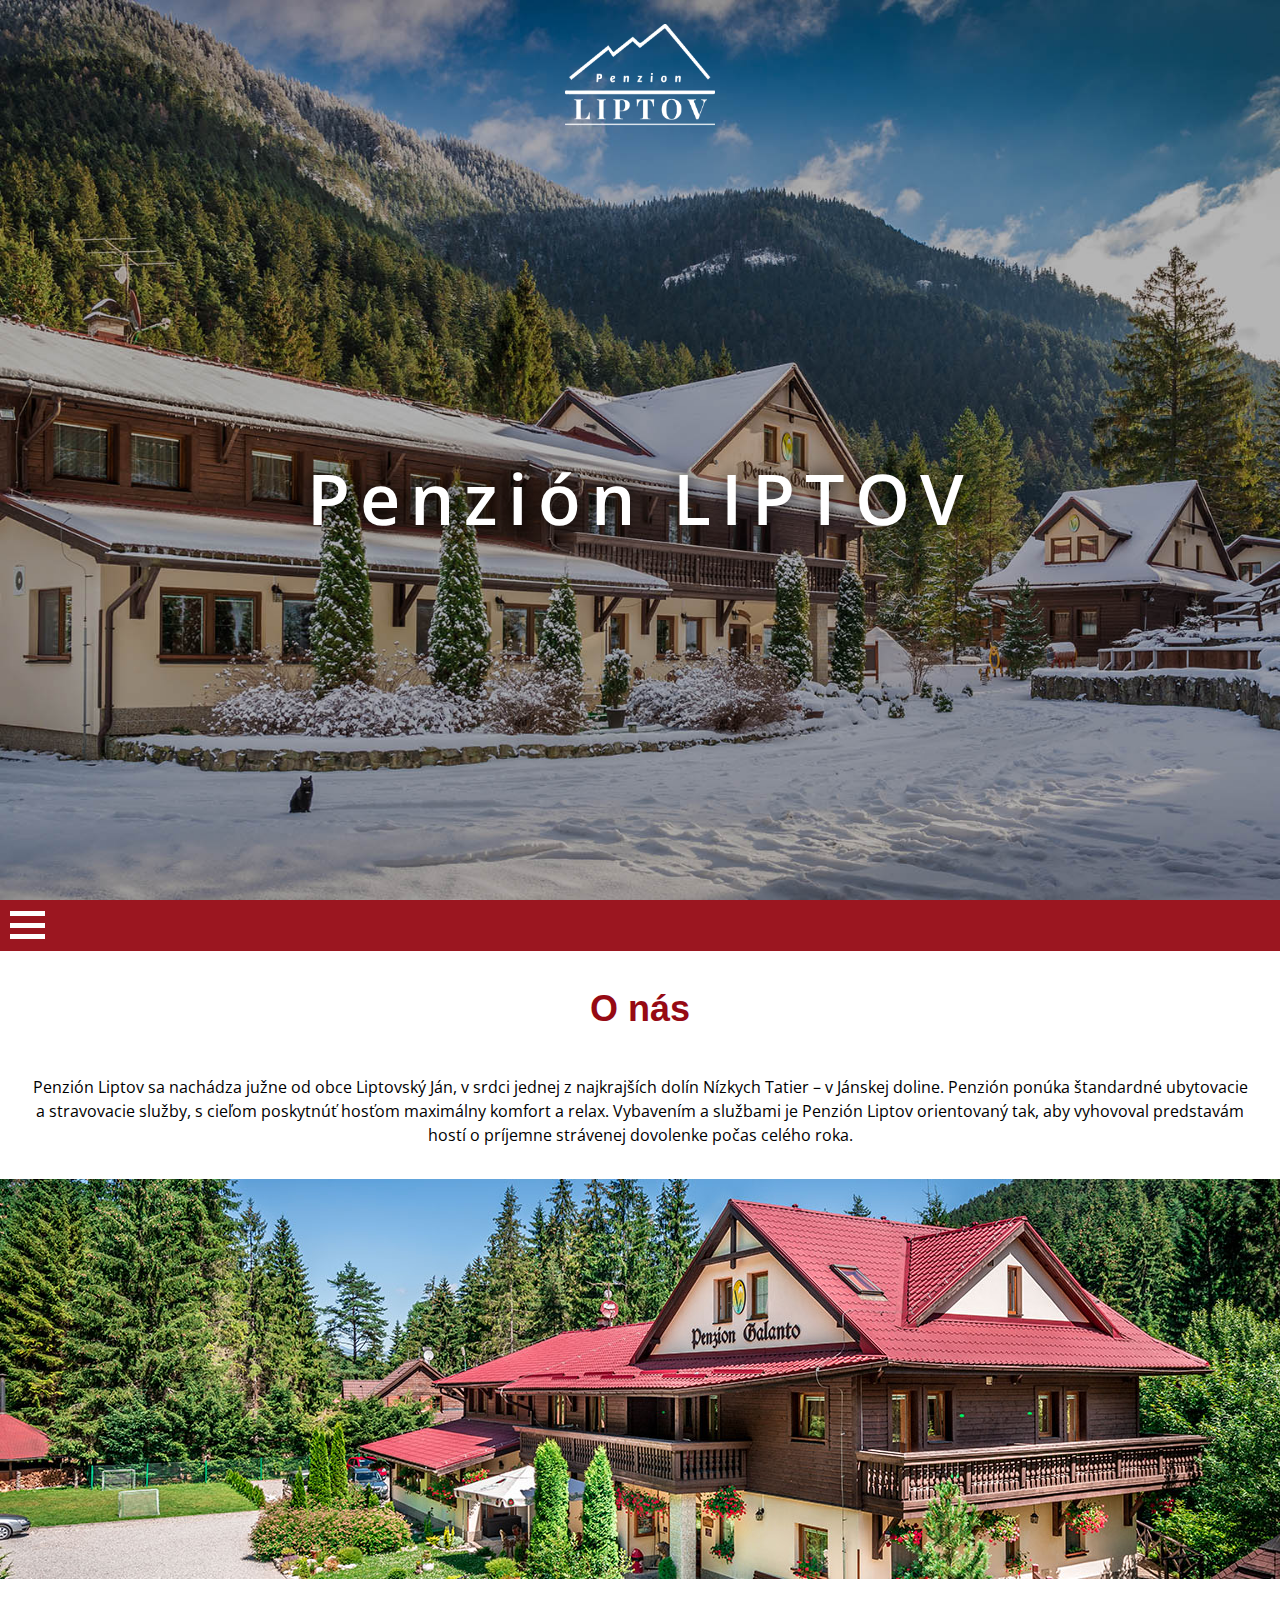
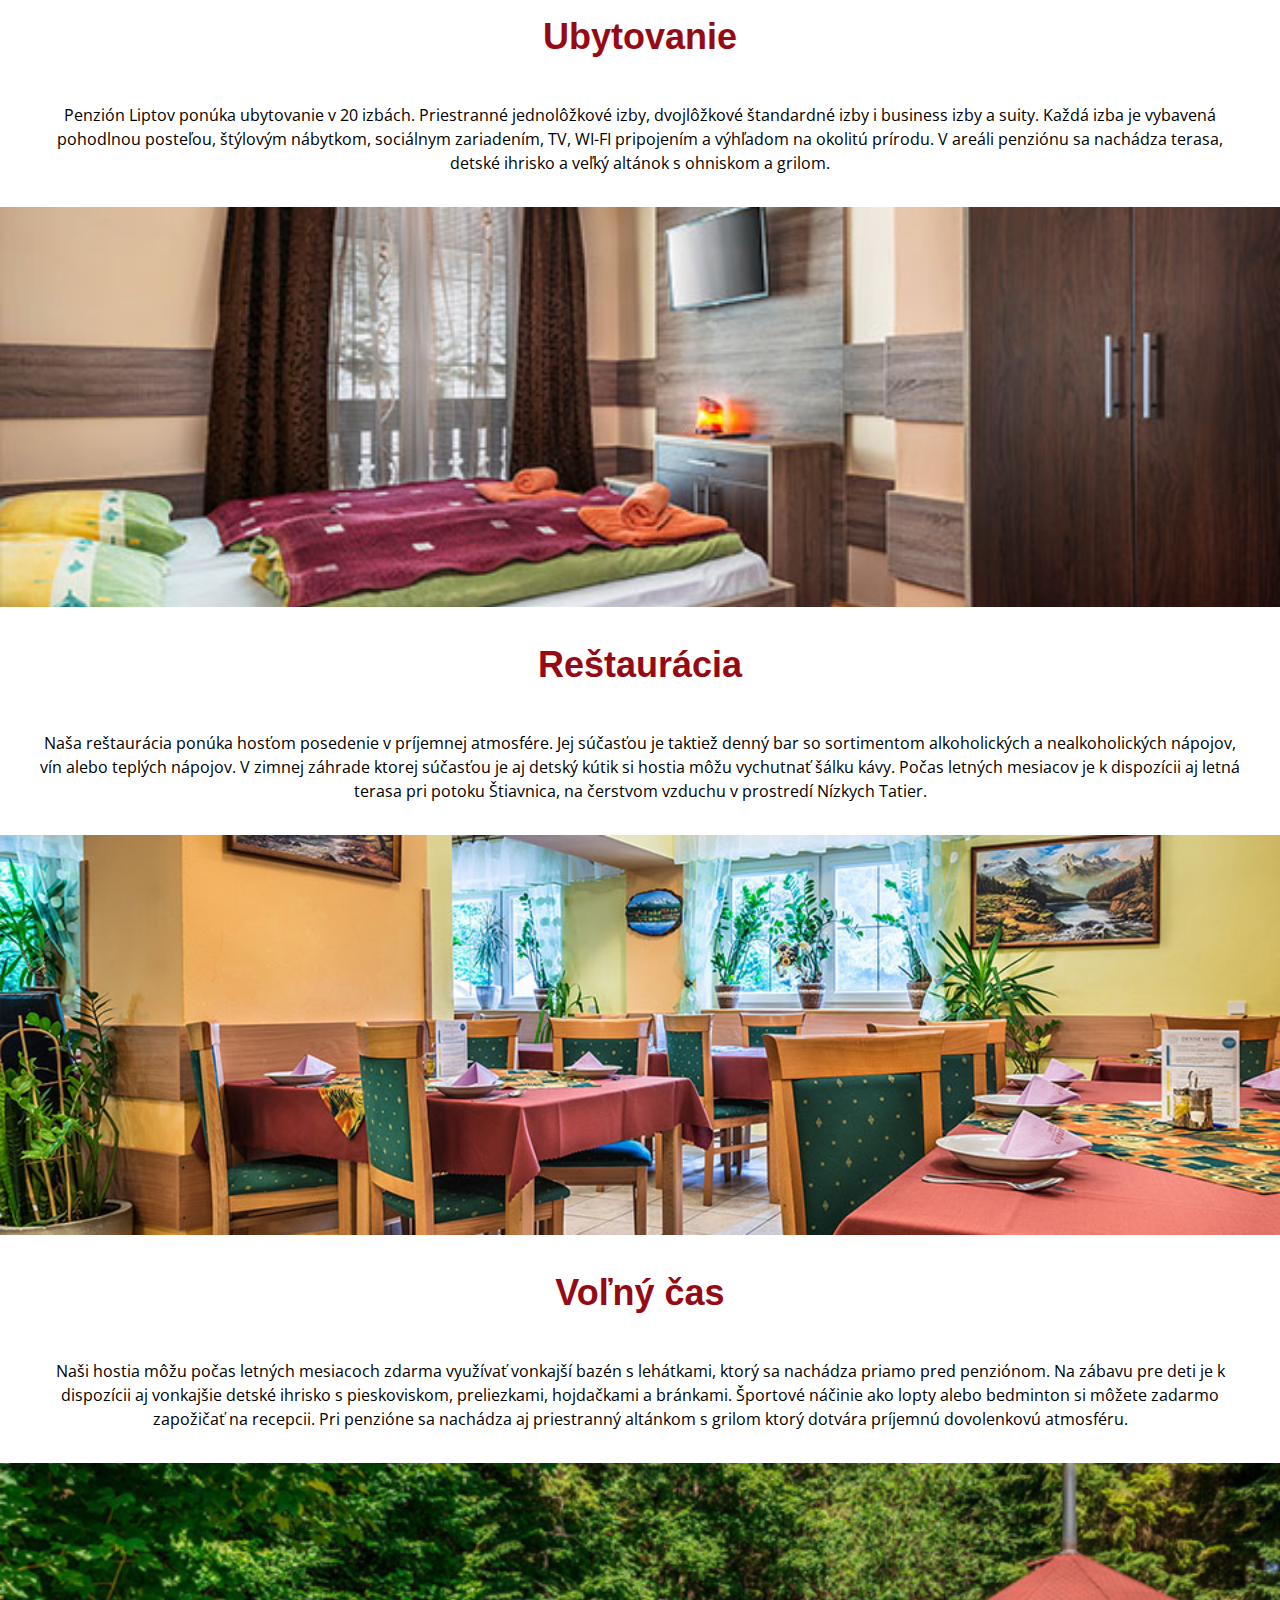
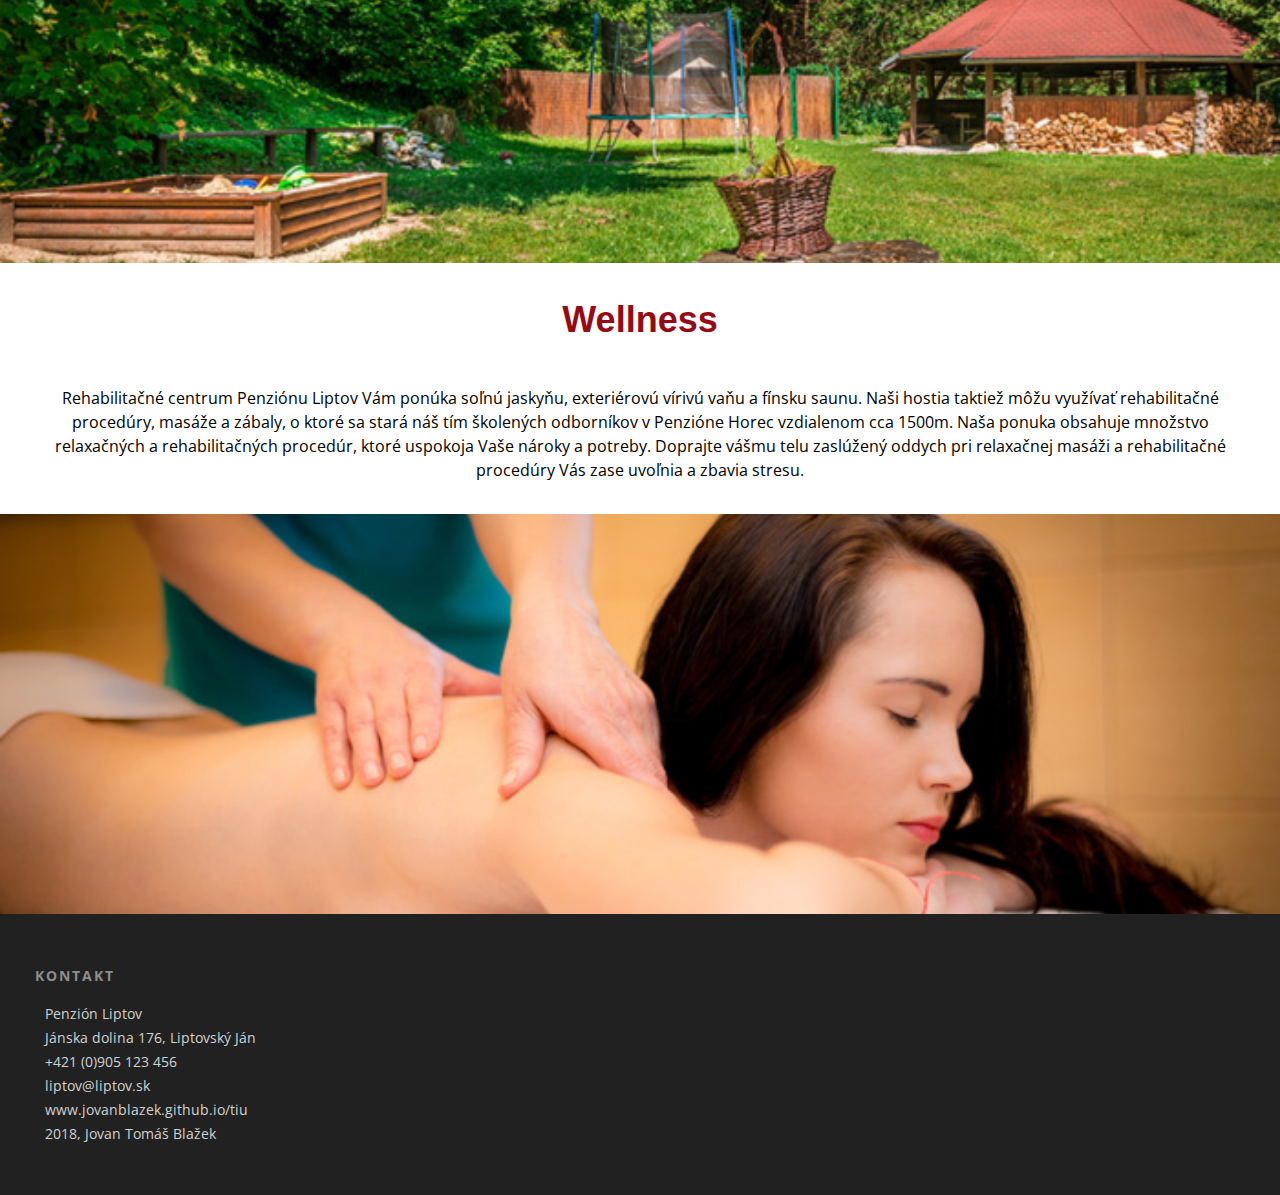
<file: index.html>
<!DOCTYPE html>
<html lang="sk">
<head>
	<meta name="viewport" content="width=device-width, initial-scale=1.0">
	<meta name="title" content="Penzión Liptov - Ubytovanie v Nízkych Tatrách">
	<meta name="description" content="V centre diania. Penzión, ktorý je ukrytý v lone prírody, ale na skok od všetkého čo región Liptov ponúka – turistika, jaskyne, lyžiarske strediská, aquaparky, pamiatky…">
	<meta name="keywords" content="penzión liptov, penzión, ubytovanie nízke tatry, penzión nízke tatry, ubytovanie liptov">

	<meta property="og:url" content="https://jovanblazek.github.io/tiu/index.html">
	<meta property="og:type" content="website">
	<meta property="og:title" content="Penzión Liptov">
	<meta property="og:description" content="Penzión ukrytý v lone prírody a zároveň na skok od všetkého čo región Liptov ponúka. Rezervuj si izbu už teraz!">
	<meta property="og:image" content="https://jovanblazek.github.io/tiu/images/box2.jpg">

	<link rel="apple-touch-icon" sizes="152x152" href="./icons/apple-touch-icon.png">
	<link rel="icon" type="image/png" sizes="32x32" href="./icons/favicon-32x32.png">
	<link rel="icon" type="image/png" sizes="16x16" href="./icons/favicon-16x16.png">
	<link rel="manifest" href="./icons/site.webmanifest">
	<link rel="mask-icon" href="./icons/safari-pinned-tab.svg" color="#960a14">
	<link rel="shortcut icon" href="./icons/favicon.ico">
	<meta name="msapplication-TileColor" content="#ffffff">
	<meta name="msapplication-config" content="./icons/browserconfig.xml">
	<meta name="theme-color" content="#ffffff">

	<link rel="stylesheet" type="text/css" href="styles/style.css">
	<link href="https://fonts.googleapis.com/css?family=Open+Sans:300,400,700,800" rel="stylesheet">
	<link rel="stylesheet" href="https://use.fontawesome.com/releases/v5.0.8/css/all.css" integrity="sha384-3AB7yXWz4OeoZcPbieVW64vVXEwADiYyAEhwilzWsLw+9FgqpyjjStpPnpBO8o8S" crossorigin="anonymous">

	<title>Penzión Liptov</title>
</head>
<body>
	
			
		<header id="header1">
			<div class="logo-div">
				<a href="index.html" class="logo-link"><img src="images/logo_biele.png" class="logo1" alt="logo"></a>
			</div>
			<div class="parallax-text">
				<span>Penzión LIPTOV</span>
			</div>
		</header>

		<div class="wrapper">

		<header id="header2">			
			
			<div class="logo2">
				<a href="index.html"><img src="images/logo_biele.png" alt="logo2"></a>
			</div>

			<nav id="menu2">
				<a class="burger-nav">
					<div class="cudlik" onclick="myFunction(this)">
					<div class="bar1"></div>
					<div class="bar2"></div>
					<div class="bar3"></div>
					</div>
				</a>
				<ul class="">
					<li><a href="index.html" class="hvr-underline2">Úvod</a></li>
					<li><a href="ubytovanie.html" class="hvr-underline2">Ubytovanie</a></li>
					<li><a href="restauracia.html" class="hvr-underline2">Reštaurácia</a></li>
					<li><a href="fotogaleria.html" class="hvr-underline2">Fotogaléria</a></li>
					<li><a href="kontakt.html" class="hvr-underline2">Kontakt</a></li>
				</ul>
			</nav>
			
		</header>

		<main id="main-index">
			<div class="box-1">
				<h2 class="box-nadpis">O nás</h2>
				<p>
					Penzión Liptov sa nachádza južne od obce Liptovský Ján, v srdci jednej z najkrajších dolín Nízkych Tatier – v Jánskej doline. Penzión ponúka štandardné ubytovacie a stravovacie služby, s cieľom poskytnúť hosťom maximálny komfort a relax. Vybavením a službami je Penzión Liptov orientovaný tak, aby vyhovoval predstavám hostí o príjemne strávenej dovolenke počas celého roka.
				</p>
			</div>
			<div class="box-2">
				
			</div>
			<div class="box-3">
				<h2 class="box-nadpis">Ubytovanie</h2>
				<p>
					Penzión Liptov ponúka ubytovanie v 20 izbách. Priestranné jednolôžkové izby, dvojlôžkové štandardné izby i business izby a suity. Každá izba je vybavená pohodlnou posteľou, štýlovým nábytkom, sociálnym zariadením, TV, WI-FI pripojením a výhľadom na okolitú prírodu. V areáli penziónu sa nachádza terasa, detské ihrisko a veľký altánok s ohniskom a grilom.
				</p>
			</div>
			<div class="box-4"></div>
			<div class="box-5">
				<h2 class="box-nadpis">Reštaurácia</h2>
				<p>
					Naša reštaurácia ponúka hosťom posedenie v príjemnej atmosfére. Jej súčasťou je taktiež denný bar so sortimentom alkoholických a nealkoholických nápojov, vín alebo teplých nápojov. V zimnej záhrade ktorej súčasťou je aj detský kútik si hostia môžu vychutnať šálku kávy. Počas letných mesiacov je k dispozícii aj letná terasa pri potoku Štiavnica, na čerstvom vzduchu v prostredí Nízkych Tatier.
				</p>
			</div>
			<div class="box-6"></div>
			<div class="box-7">
				<h2 class="box-nadpis">Voľný čas</h2>
				<p>
					Naši hostia môžu počas letných mesiacoch zdarma využívať vonkajší bazén s lehátkami, ktorý sa nachádza priamo pred penziónom. Na zábavu pre deti je k dispozícii aj vonkajšie detské ihrisko s pieskoviskom, preliezkami, hojdačkami a bránkami. Športové náčinie ako lopty alebo bedminton si môžete zadarmo zapožičať na recepcii. Pri penzióne sa nachádza aj priestranný altánkom s grilom ktorý dotvára príjemnú dovolenkovú atmosféru.
				</p>
			</div>
			<div class="box-8"></div>
			<div class="box-9">
				<h2 class="box-nadpis">Wellness</h2>
				<p>
					Rehabilitačné centrum Penziónu Liptov Vám ponúka soľnú jaskyňu, exteriérovú vírivú vaňu a fínsku saunu. Naši hostia taktiež môžu využívať rehabilitačné procedúry, masáže a zábaly, o ktoré sa stará náš tím školených odborníkov v Penzióne Horec vzdialenom cca 1500m. Naša ponuka obsahuje množstvo relaxačných a rehabilitačných procedúr, ktoré uspokoja Vaše nároky a potreby. Doprajte vášmu telu zaslúžený oddych pri relaxačnej masáži a rehabilitačné procedúry Vás zase uvoľnia a zbavia stresu.
				</p>
			</div>
			<div class="box-10"></div>
		</main>
		<footer>
			<div class="footer-box">
				<h3 class="footer-nadpis">Kontakt</h3>
				<ul>
					<li><i class="fas fa-home"></i>Penzión Liptov</li>
					<li><i class="fas fa-map-marker-alt"></i>Jánska dolina 176, Liptovský Ján</li>
					<li><i class="fas fa-phone"></i>+421 (0)905 123 456</li>
					<li><i class="fas fa-envelope"></i>liptov@liptov.sk</li>
					<li><i class="fas fa-link"></i><a href="https://jovanblazek.github.io/tiu/index.html">www.jovanblazek.github.io/tiu</a></li>
					<li><i class="far fa-copyright"></i>2018, Jovan Tomáš Blažek</li>
				</ul>
			</div>
		</footer>
	</div> <!-- End of wrapper -->

<script src="https://code.jquery.com/jquery-1.11.3.min.js"></script>
<script src="javascript/menu.js"></script>
<script>
function myFunction(x) 
{
    x.classList.toggle("change");
}
</script>

</body>
</html>
</file>
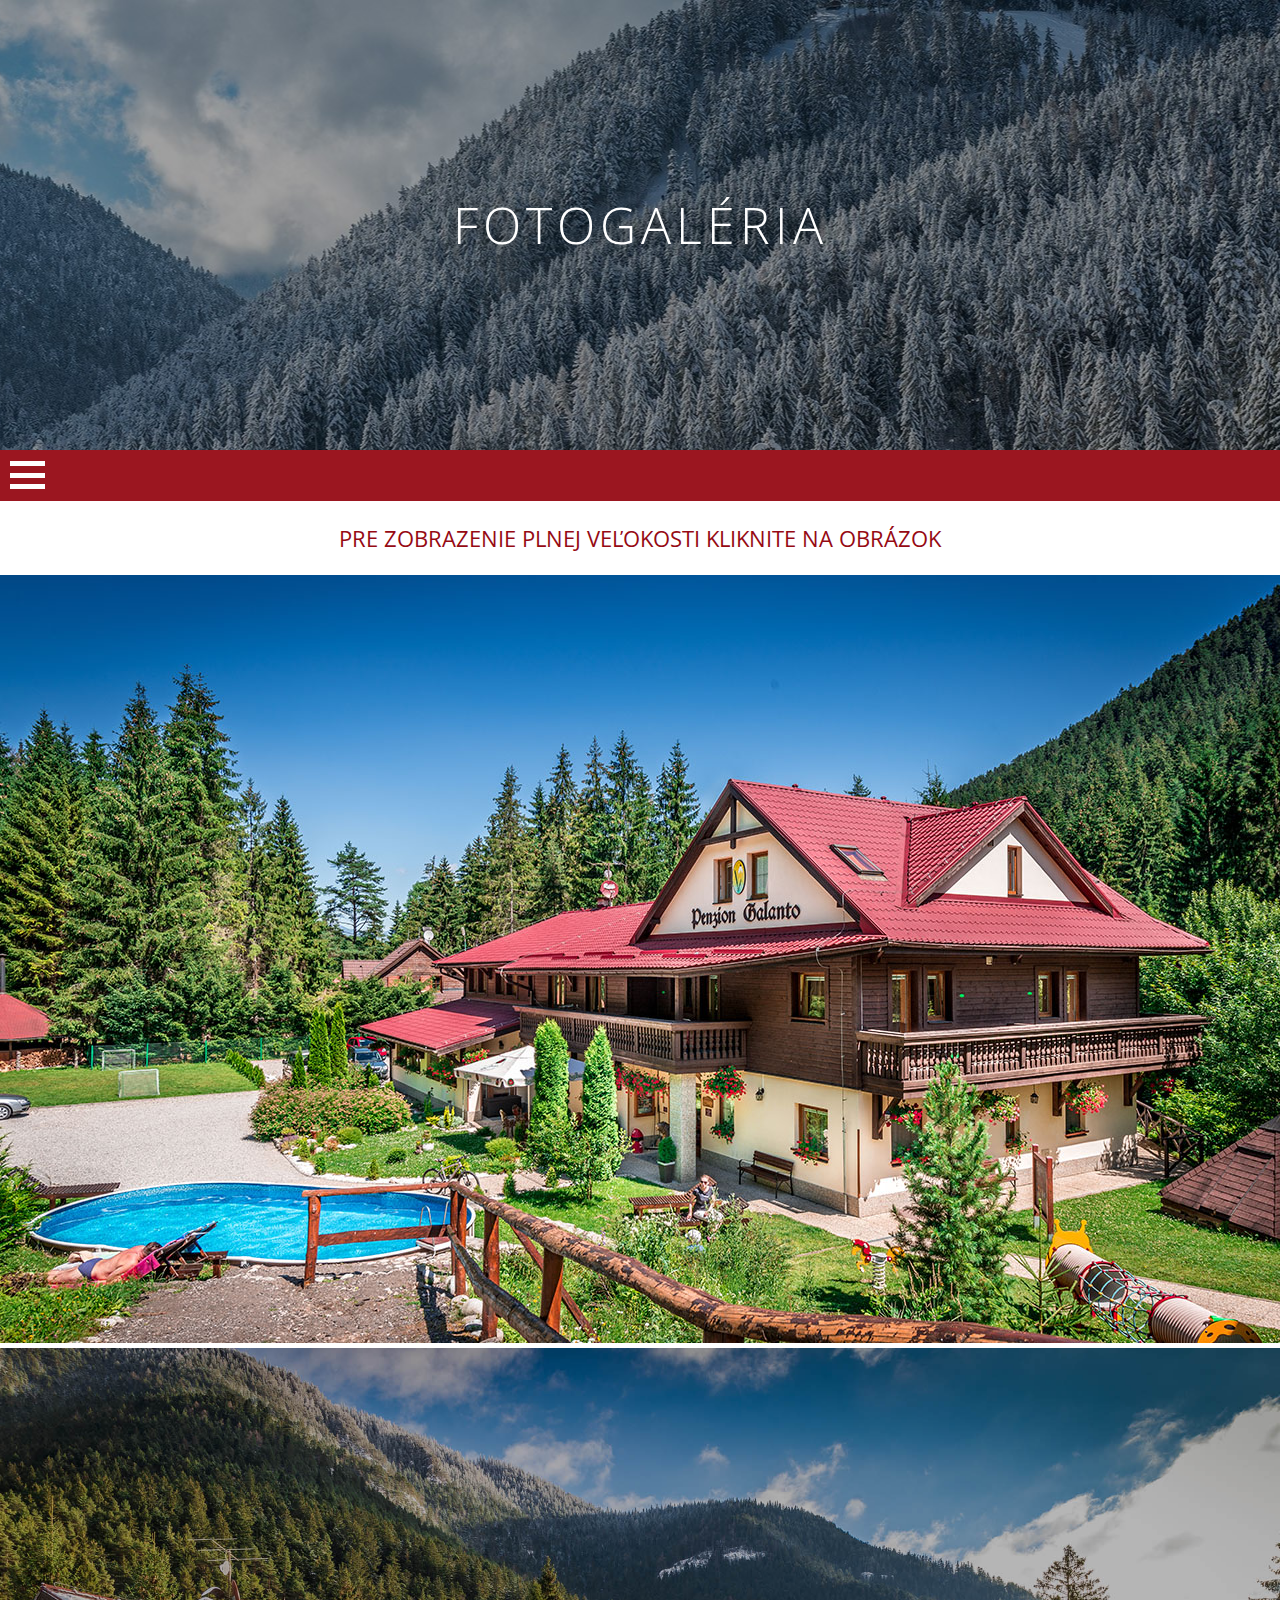
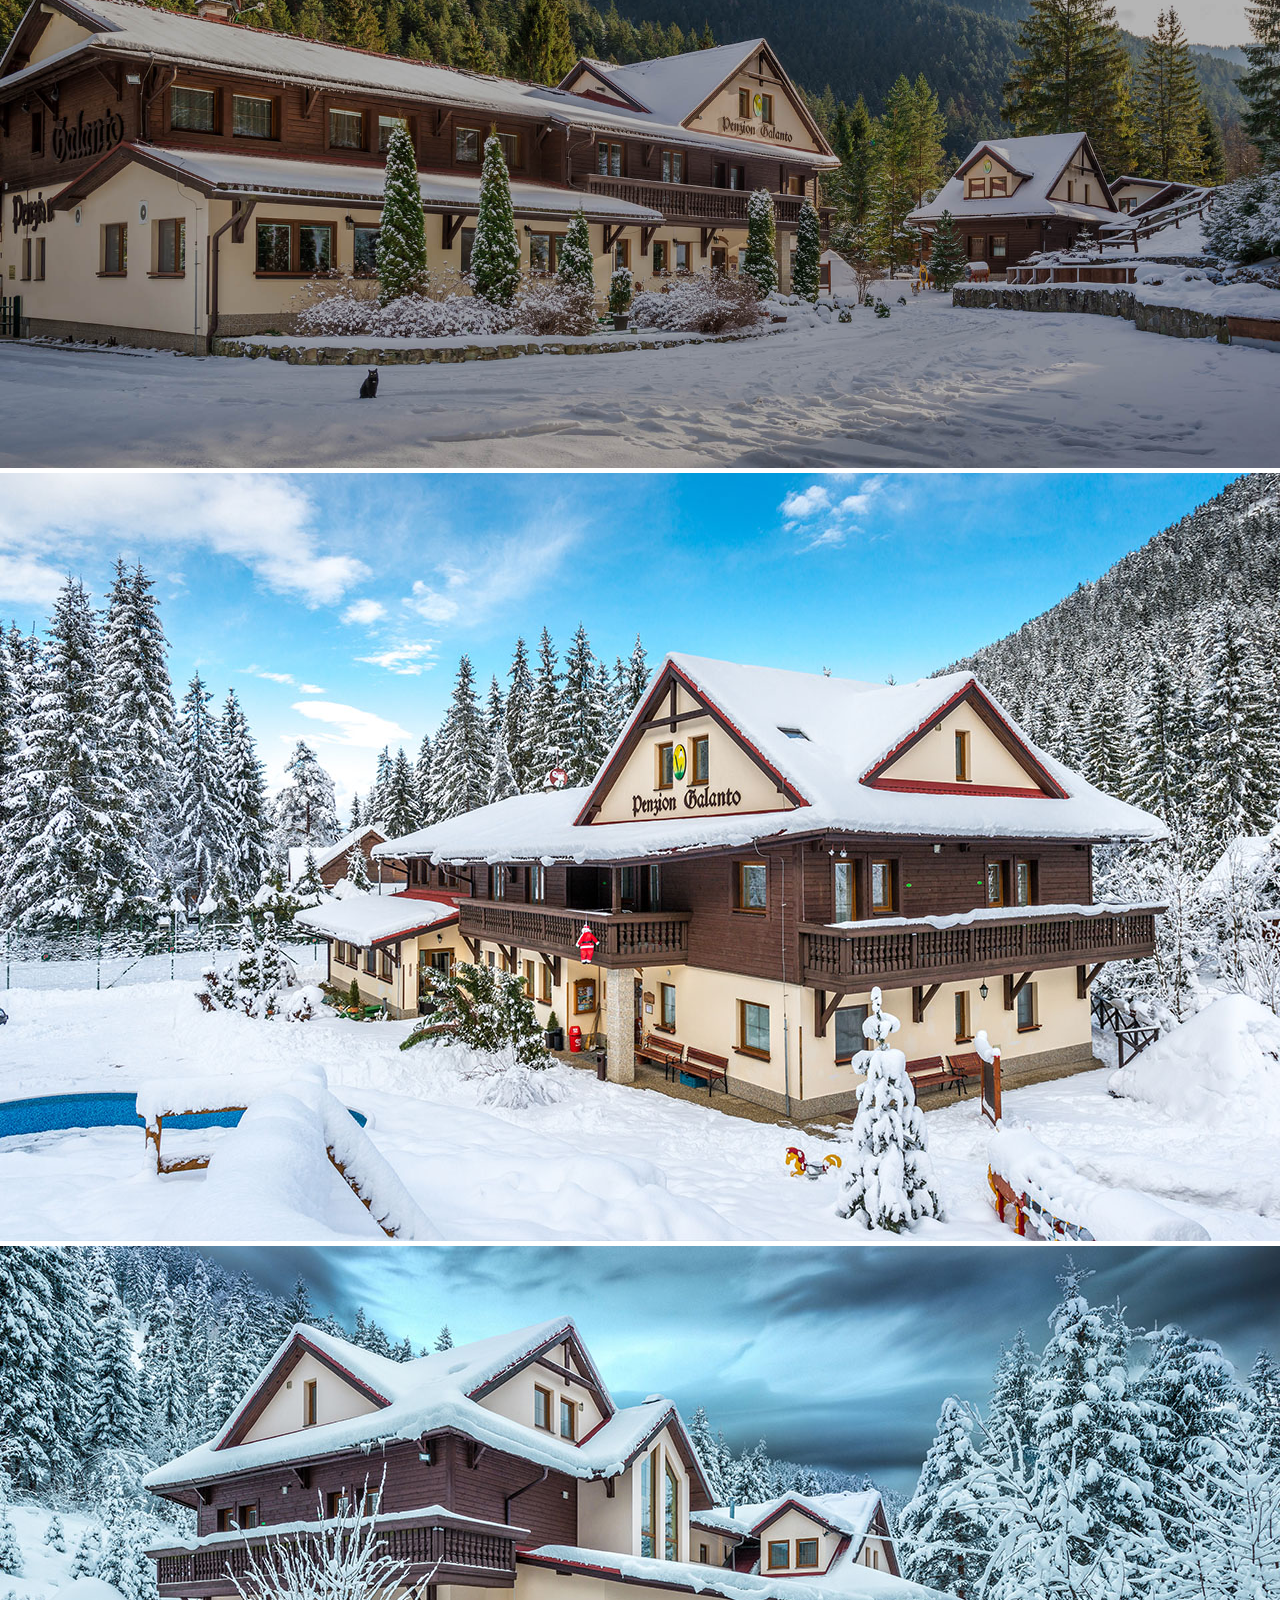
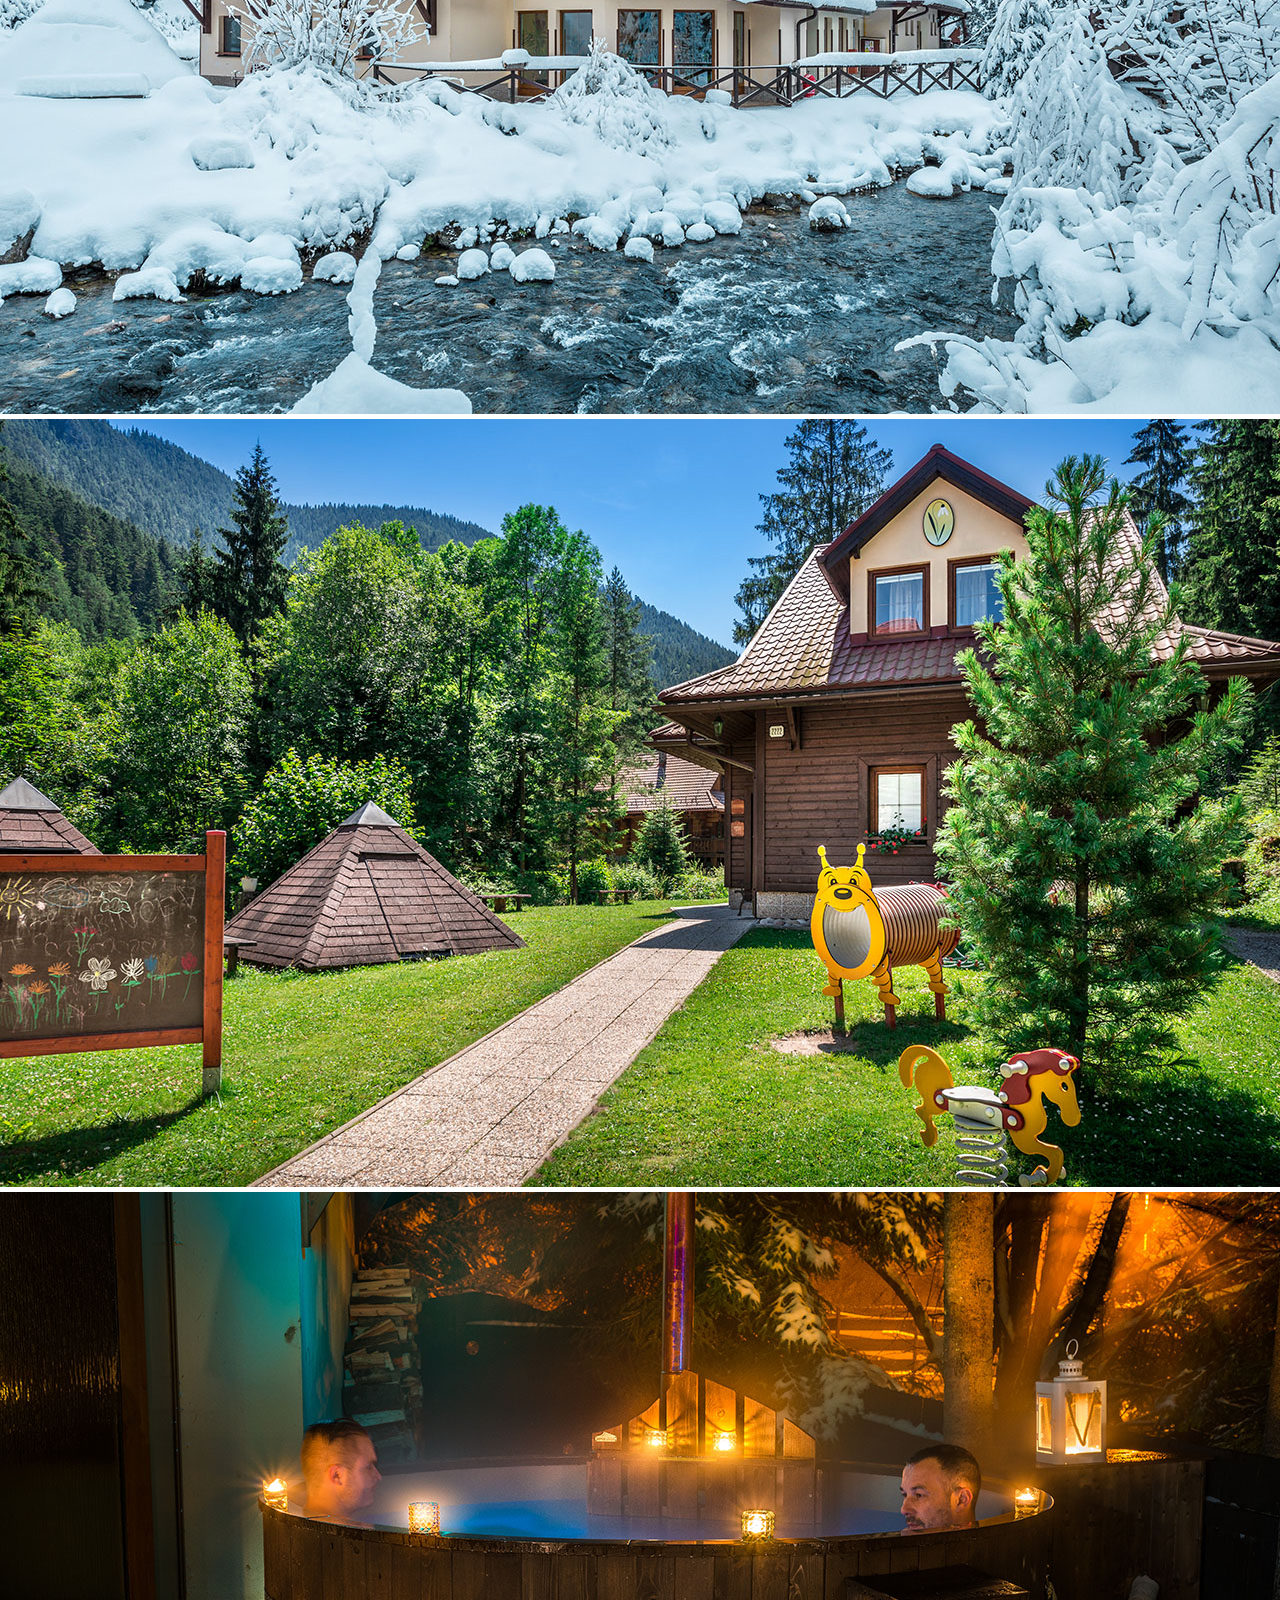
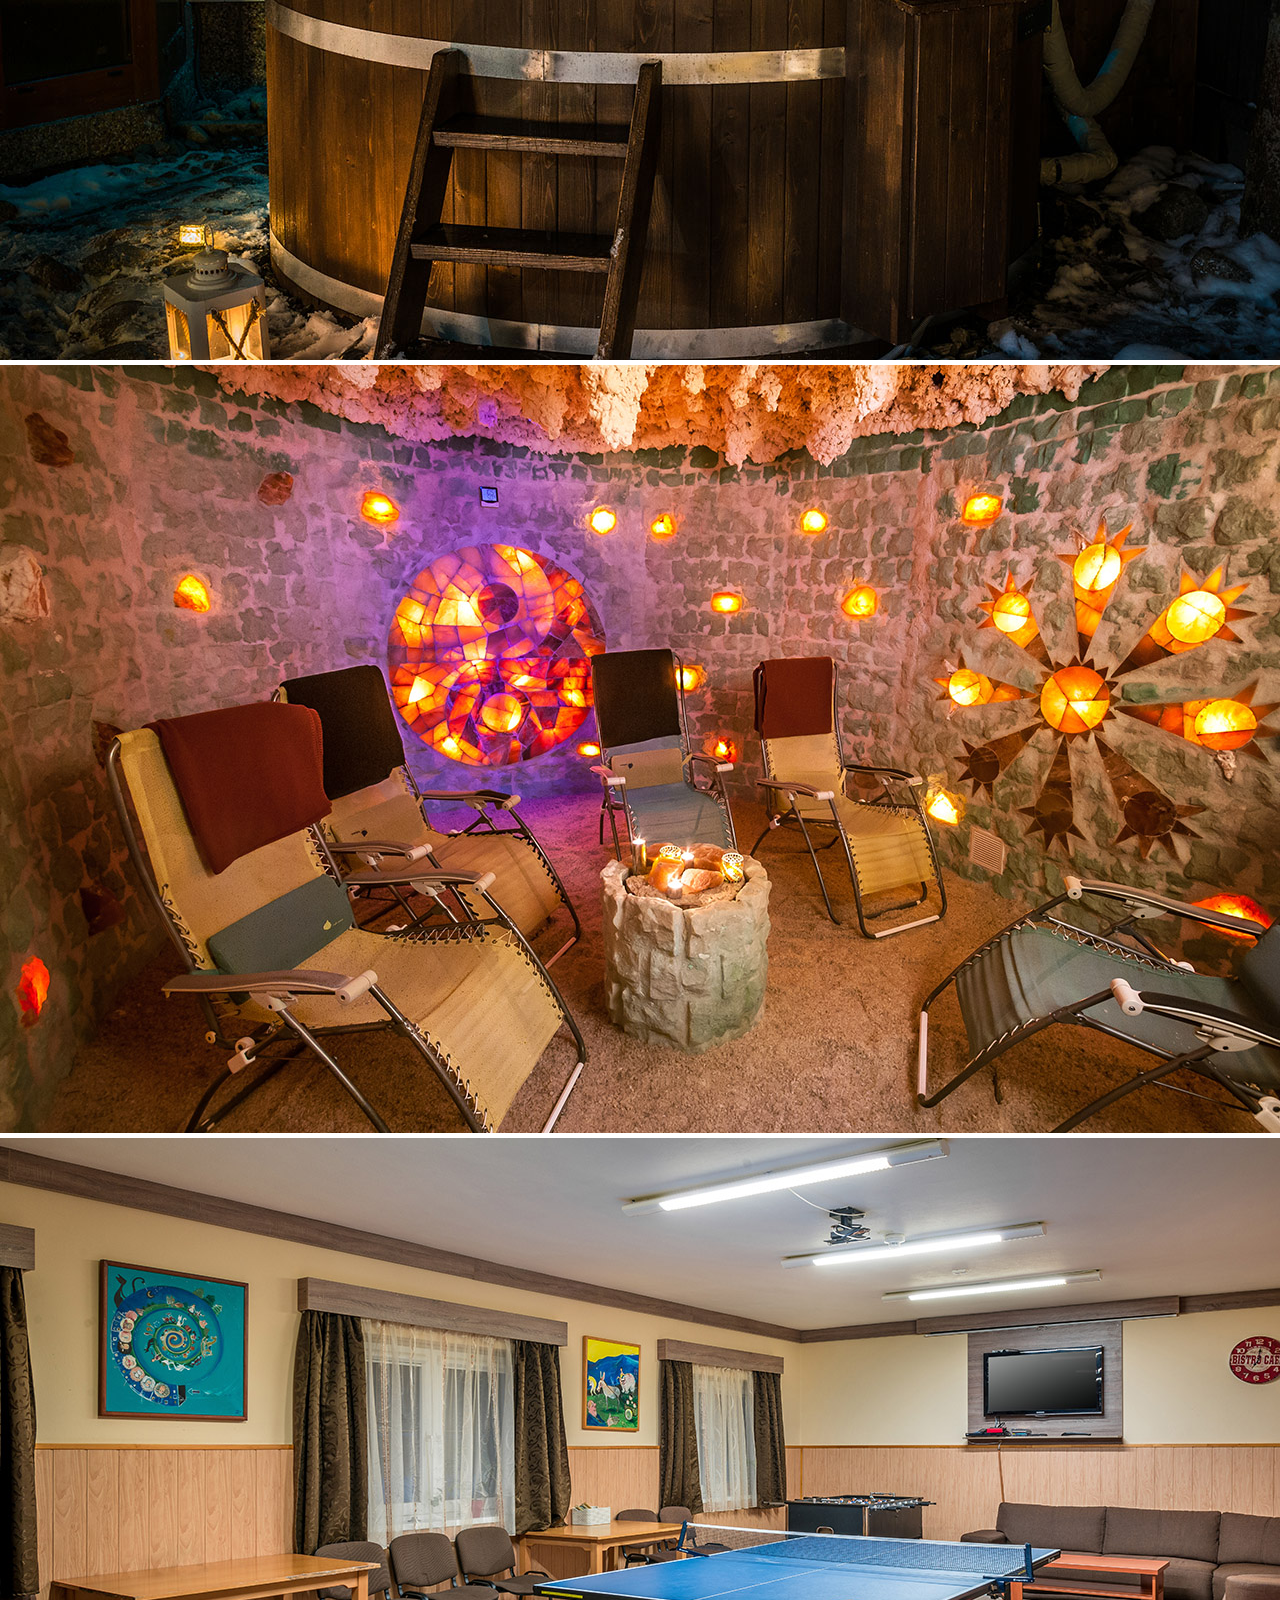
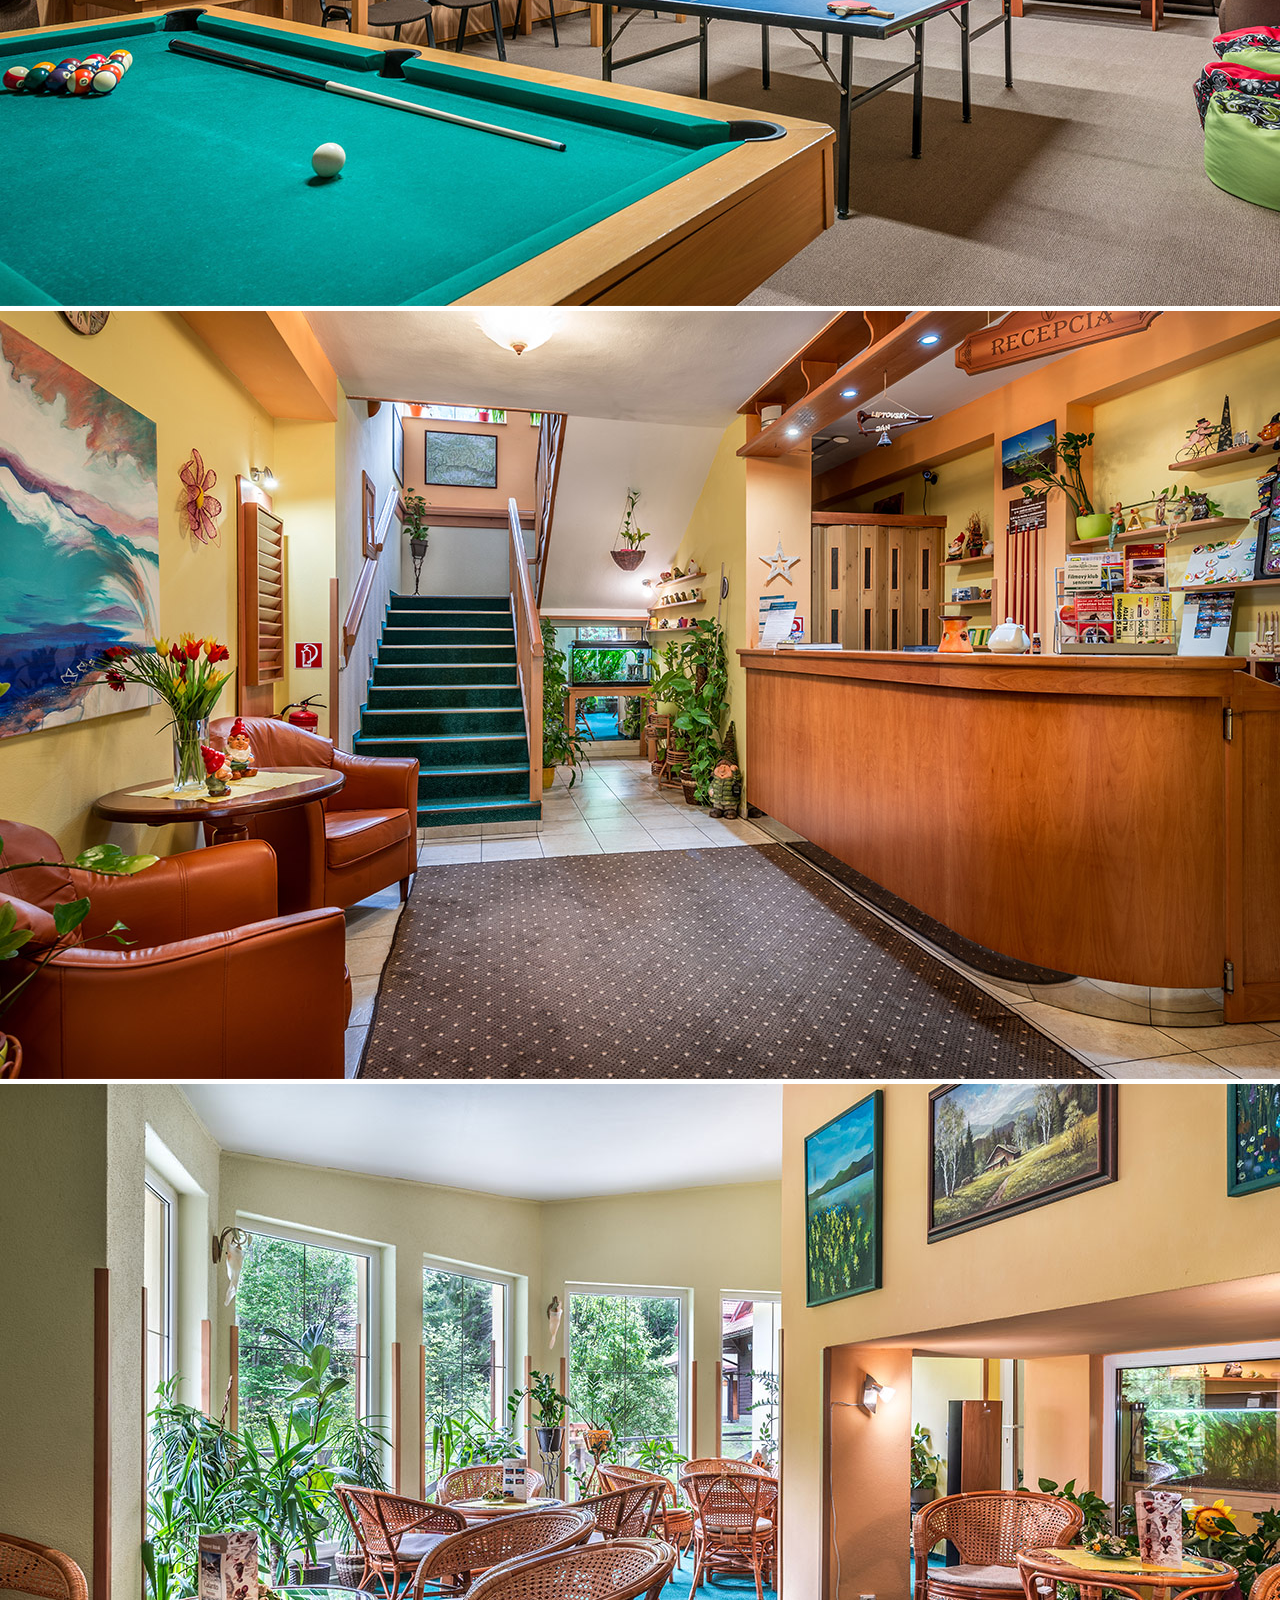
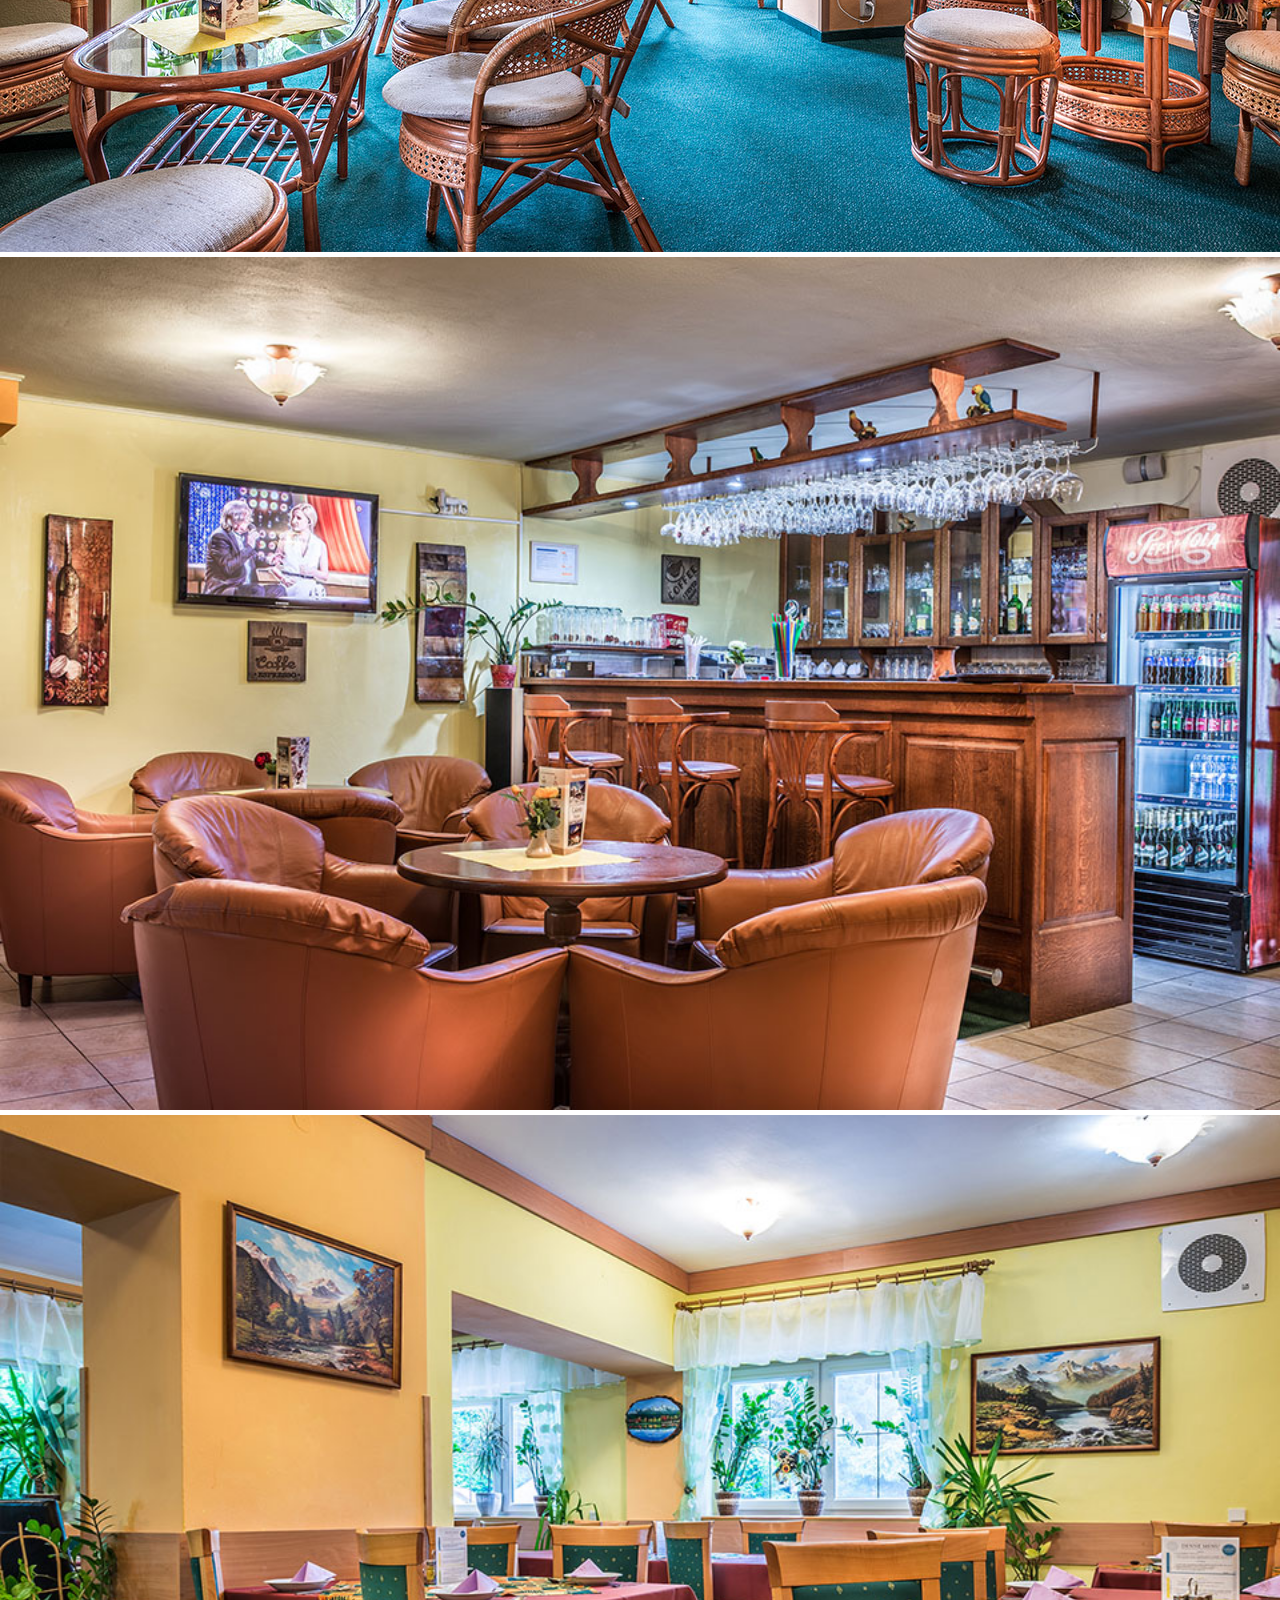
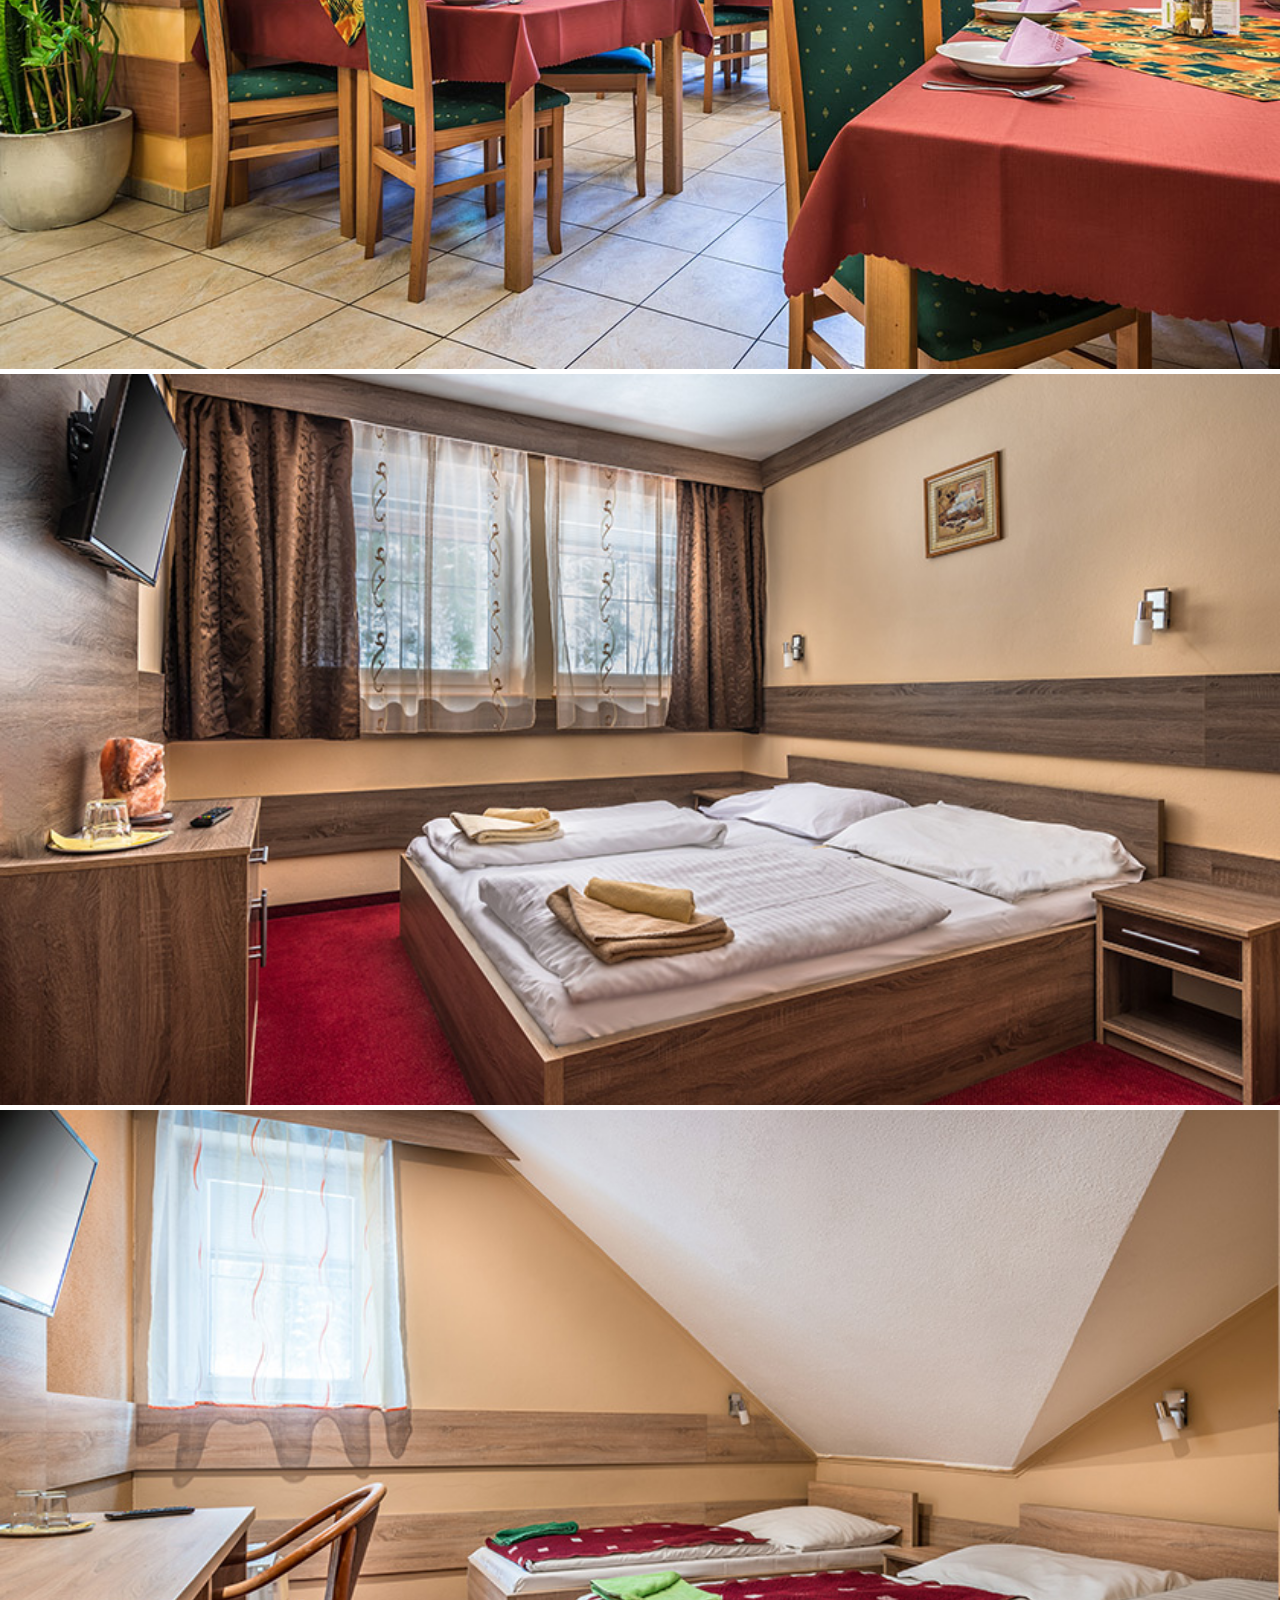
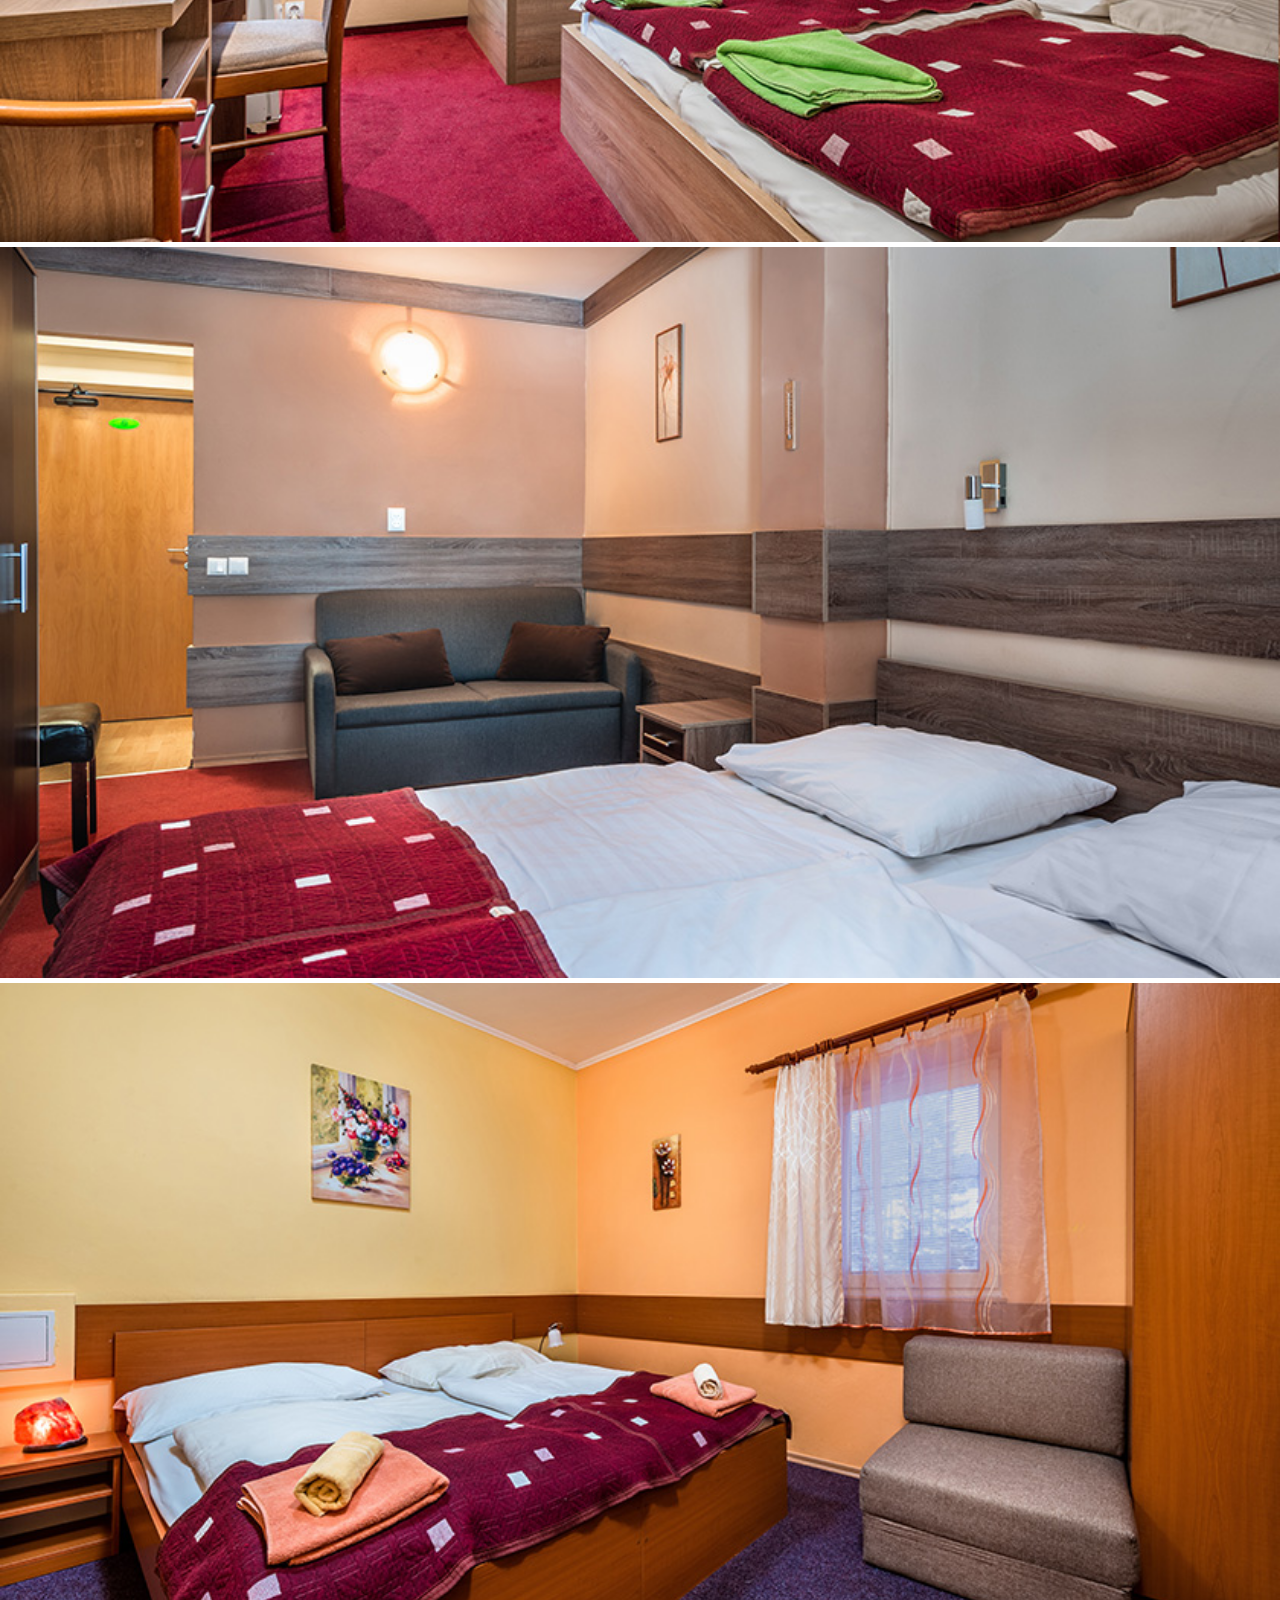
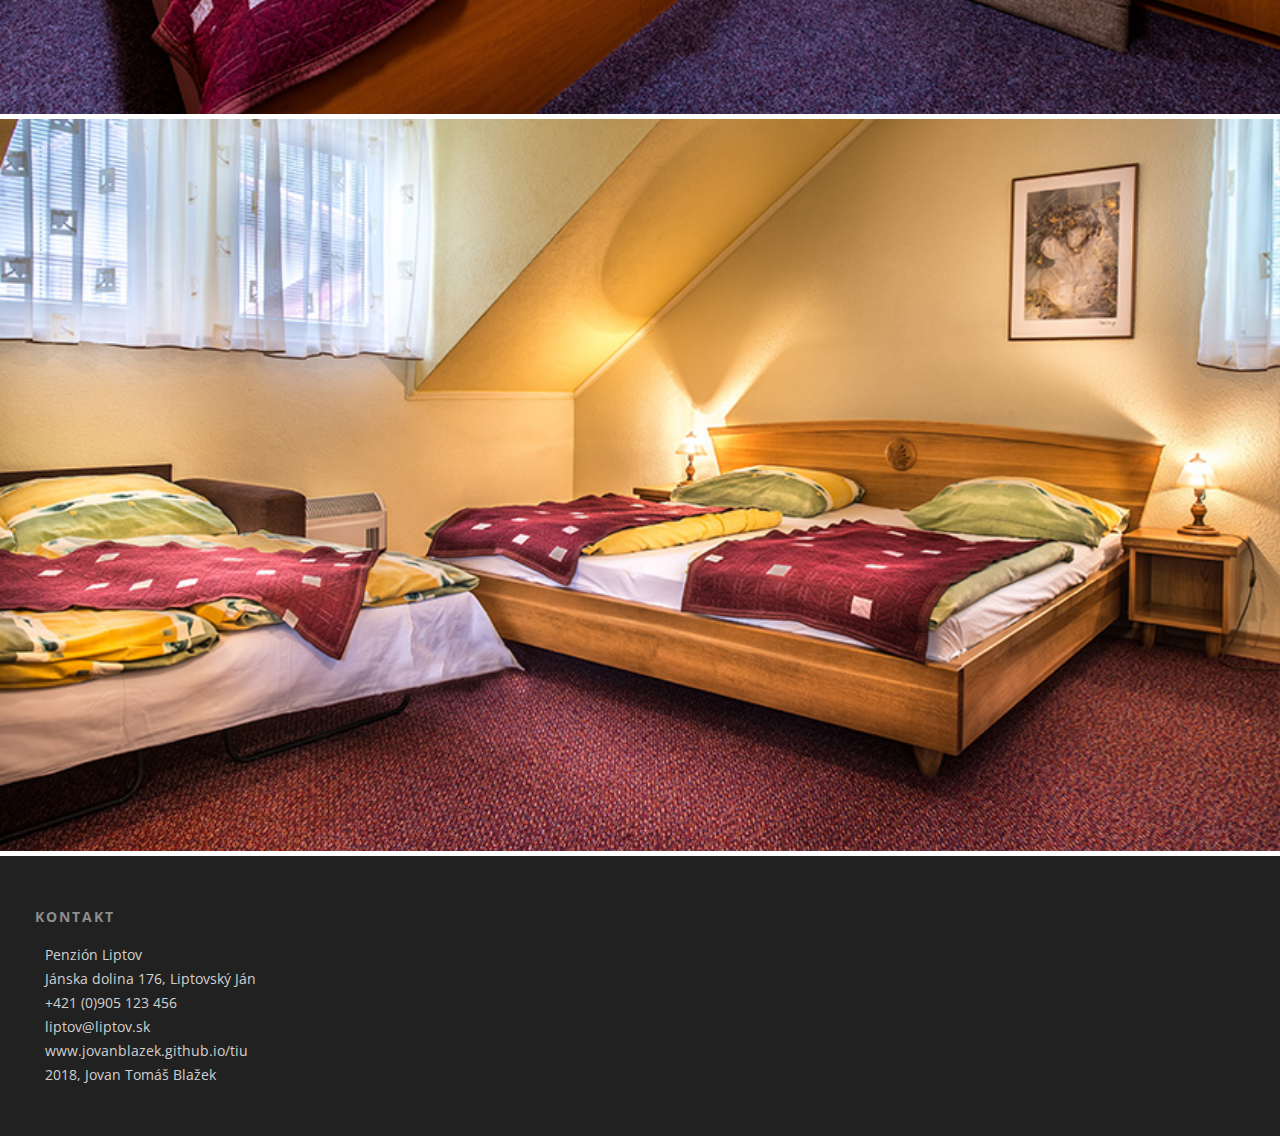
<file: fotogaleria.html>
<!DOCTYPE html>
<html lang="sk">
<head>
	<meta name="viewport" content="width=device-width, initial-scale=1.0">
	<meta name="title" content="Penzión Liptov - Ubytovanie v Nízkych Tatrách">
	<meta name="description" content="V centre diania. Penzión, ktorý je ukrytý v lone prírody, ale na skok od všetkého čo región Liptov ponúka – turistika, jaskyne, lyžiarske strediská, aquaparky, pamiatky…">
	<meta name="keywords" content="penzión liptov, penzión, ubytovanie nízke tatry, penzión nízke tatry, ubytovanie liptov, fotogaleria, liptov foto">

	<meta property="og:url" content="https://jovanblazek.github.io/tiu/fotogaleria.html">
	<meta property="og:type" content="website">
	<meta property="og:title" content="Penzión Liptov - Fotogaléria">
	<meta property="og:description" content="Penzión ukrytý v lone prírody a zároveň na skok od všetkého čo región Liptov ponúka. Rezervuj si izbu už teraz!">
	<meta property="og:image" content="https://jovanblazek.github.io/tiu/images/box2.jpg">

	<link rel="apple-touch-icon" sizes="152x152" href="./icons/apple-touch-icon.png">
	<link rel="icon" type="image/png" sizes="32x32" href="./icons/favicon-32x32.png">
	<link rel="icon" type="image/png" sizes="16x16" href="./icons/favicon-16x16.png">
	<link rel="manifest" href="./icons/site.webmanifest">
	<link rel="mask-icon" href="./icons/safari-pinned-tab.svg" color="#960a14">
	<link rel="shortcut icon" href="./icons/favicon.ico">
	<meta name="msapplication-TileColor" content="#ffffff">
	<meta name="msapplication-config" content="./icons/browserconfig.xml">
	<meta name="theme-color" content="#ffffff">

	<link rel="stylesheet" type="text/css" href="styles/style.css">
	<link href="https://fonts.googleapis.com/css?family=Open+Sans:300,400,700,800" rel="stylesheet">
	<link rel="stylesheet" href="https://use.fontawesome.com/releases/v5.0.8/css/all.css" integrity="sha384-3AB7yXWz4OeoZcPbieVW64vVXEwADiYyAEhwilzWsLw+9FgqpyjjStpPnpBO8o8S" crossorigin="anonymous">

	<title>Fotogaléria - Penzión Liptov</title>
</head>
<body>			
		<header id="header-mini">
			<div class="mini-text">
				<span>Fotogaléria</span>
			</div>
		</header>

		<div class="wrapper">

		<header id="header2">			
			
			<div class="logo2">
				<a href="index.html"><img src="images/logo_biele.png" alt="logo2"></a>
			</div>

			<nav id="menu2">
				<a class="burger-nav">
					<div class="cudlik" onclick="myFunction(this)">
					<div class="bar1"></div>
					<div class="bar2"></div>
					<div class="bar3"></div>
					</div>
				</a>
				<ul class="">
					<li><a href="index.html" class="hvr-underline2">Úvod</a></li>
					<li><a href="ubytovanie.html" class="hvr-underline2">Ubytovanie</a></li>
					<li><a href="restauracia.html" class="hvr-underline2">Reštaurácia</a></li>
					<li><a href="fotogaleria.html" class="hvr-underline2">Fotogaléria</a></li>
					<li><a href="kontakt.html" class="hvr-underline2">Kontakt</a></li>
				</ul>
			</nav>
			
		</header>

		<main id="main-fotogaleria">

			<div class="main-nadpis-div">
				<h3 class="main-nadpis">Pre zobrazenie plnej veľokosti kliknite na obrázok</h3>
			</div>

			<div class="foto-1">
				<a target="_blank" href="./images/box2.jpg"><img src="./images/box2.jpg" alt="box2.jpg" class="foto-img"></a>
			</div>
			<div class="foto-2">
				<a target="_blank" href="./images/bgMain.jpg"><img src="./images/bgMain.jpg" alt="bgMain.jpg" class="foto-img"></a>
			</div>
			<div class="foto-3">
				<a target="_blank" href="./images/ext4.jpg"><img src="./images/ext4.jpg" alt="ext4.jpg" class="foto-img"></a>
			</div>
			<div class="foto-4">
				<a target="_blank" href="./images/ext5.jpg"><img src="./images/ext5.jpg" alt="ext5.jpg" class="foto-img"></a>
			</div>
			<div class="foto-5">
				<a target="_blank" href="./images/ext2.jpg"><img src="./images/ext2.jpg" alt="ext2.jpg" class="foto-img"></a>
			</div>
			<div class="foto-6">
				<a target="_blank" href="./images/ext6.jpg"><img src="./images/ext6.jpg" alt="ext6.jpg" class="foto-img"></a>
			</div>
			<div class="foto-7">
				<a target="_blank" href="./images/spolo1.jpg"><img src="./images/spolo1.jpg" alt="spolo1.jpg" class="foto-img"></a>
			</div>
			<div class="foto-8">
				<a target="_blank" href="./images/spolo.jpg"><img src="./images/spolo.jpg" alt="spolo.jpg" class="foto-img"></a>
			</div>
			<div class="foto-9">
				<a target="_blank" href="./images/spolo2.jpg"><img src="./images/spolo2.jpg" alt="spolo2.jpg" class="foto-img"></a>
			</div>
			<div class="foto-10">
				<a target="_blank" href="./images/spolo6.jpg"><img src="./images/spolo6.jpg" alt="spolo6.jpg" class="foto-img"></a>
			</div>
			<div class="foto-11">
				<a target="_blank" href="./images/rest1.jpg"><img src="./images/rest1.jpg" alt="rest1.jpg" class="foto-img"></a>
			</div>
			<div class="foto-12">
				<a target="_blank" href="./images/rest2.jpg"><img src="./images/rest2.jpg" alt="rest2.jpg" class="foto-img"></a>
			</div>
			<div class="foto-13">
				<a target="_blank" href="./images/izba1.jpg"><img src="./images/izba1.jpg" alt="izba1.jpg" class="foto-img"></a>
			</div>
			<div class="foto-14">
				<a target="_blank" href="./images/izba2.jpg"><img src="./images/izba2.jpg" alt="izba2.jpg" class="foto-img"></a>
			</div>
			<div class="foto-15">
				<a target="_blank" href="./images/izba3.jpg"><img src="./images/izba3.jpg" alt="izba3.jpg" class="foto-img"></a>
			</div>
			<div class="foto-16">
				<a target="_blank" href="./images/izba4.jpg"><img src="./images/izba4.jpg" alt="izba4.jpg" class="foto-img"></a>
			</div>
			<div class="foto-17">
				<a target="_blank" href="./images/izba5.jpg"><img src="./images/izba5.jpg" alt="izba5.jpg" class="foto-img"></a>
			</div>
			<!--
			<div class="foto-18">
				<a target="_blank" href="/images/"><img src="/images/" alt="" class="foto-img"></a>
			</div>
			<div class="foto-19">
				<a target="_blank" href="/images/"><img src="/images/" alt="" class="foto-img"></a>
			</div>
			<div class="foto-20">
				<a target="_blank" href="/images/"><img src="/images/" alt="" class="foto-img"></a>
			</div>
			<div class="foto-21">
				<a target="_blank" href="/images/"><img src="/images/" alt="" class="foto-img"></a>
			</div> -->

		</main>
		<footer>
			<div class="footer-box">
				<h3 class="footer-nadpis">Kontakt</h3>
				<ul>
					<li><i class="fas fa-home"></i>Penzión Liptov</li>
					<li><i class="fas fa-map-marker-alt"></i>Jánska dolina 176, Liptovský Ján</li>
					<li><i class="fas fa-phone"></i>+421 (0)905 123 456</li>
					<li><i class="fas fa-envelope"></i>liptov@liptov.sk</li>
					<li><i class="fas fa-link"></i><a href="https://jovanblazek.github.io/tiu/index.html">www.jovanblazek.github.io/tiu</a></li>
					<li><i class="far fa-copyright"></i>2018, Jovan Tomáš Blažek</li>
				</ul>
			</div>
		</footer>
	</div> <!-- End of wrapper -->

<script src="https://code.jquery.com/jquery-1.11.3.min.js"></script>
<script src="javascript/menu.js"></script>
<script>
function myFunction(x) 
{
    x.classList.toggle("change");
}
</script>

</body>
</html>
</file>
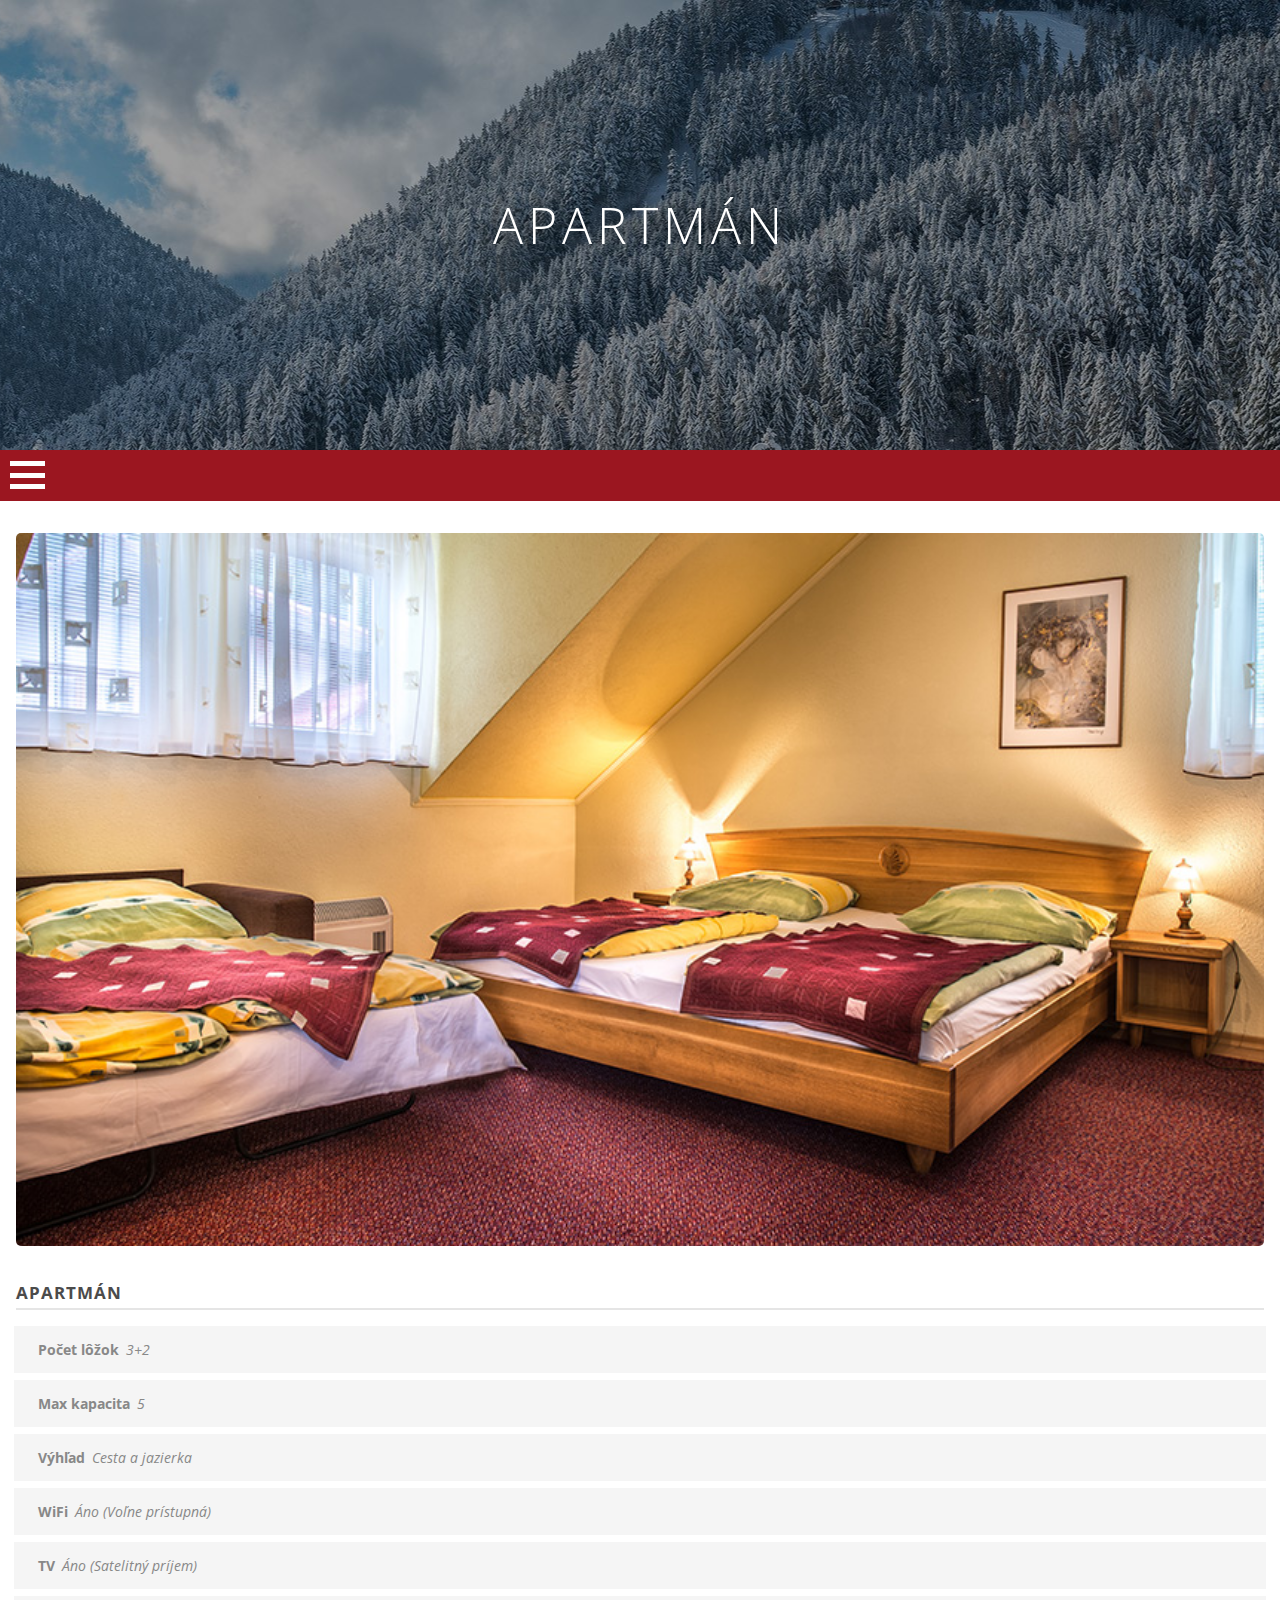
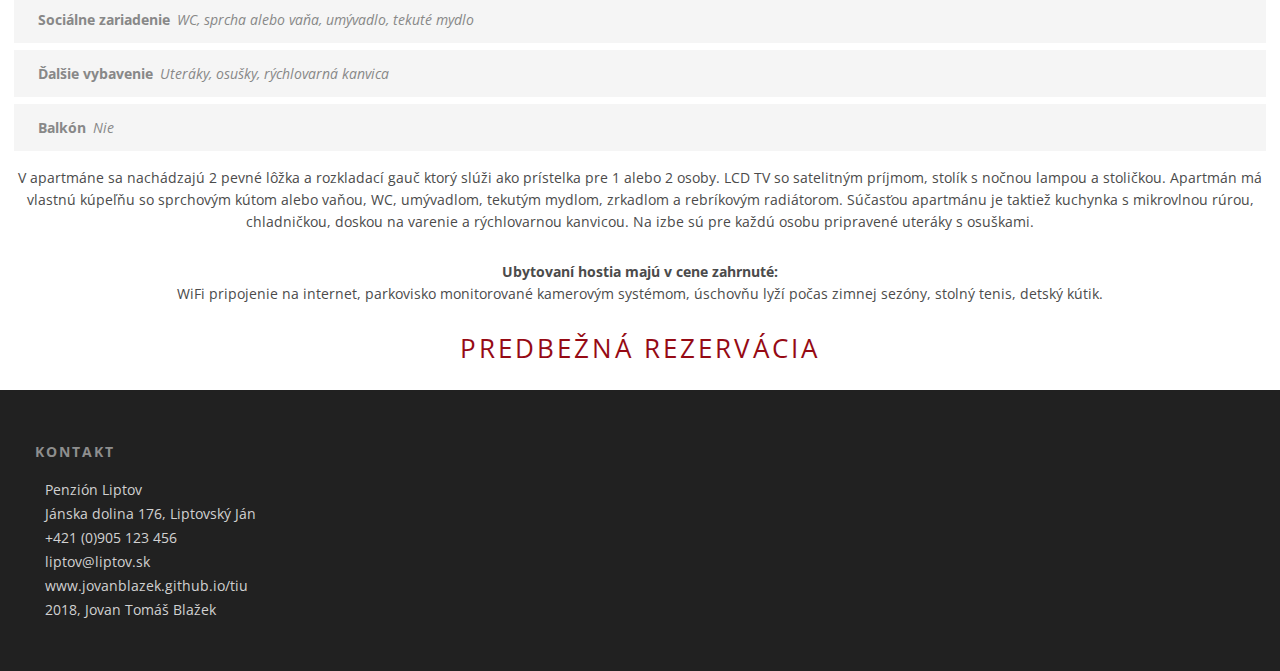
<file: izba_apartman.html>
<!DOCTYPE html>
<html lang="sk">
<head>
	<meta name="viewport" content="width=device-width, initial-scale=1.0">
	<meta name="title" content="Penzión Liptov - Ubytovanie v Nízkych Tatrách">
	<meta name="description" content="V centre diania. Penzión, ktorý je ukrytý v lone prírody, ale na skok od všetkého čo región Liptov ponúka – turistika, jaskyne, lyžiarske strediská, aquaparky, pamiatky…">
	<meta name="keywords" content="penzión liptov, penzión, ubytovanie nízke tatry, penzión nízke tatry, ubytovanie liptov, apartmán">

	<meta property="og:url" content="https://jovanblazek.github.io/tiu/izba_apartnman.html">
	<meta property="og:type" content="website">
	<meta property="og:title" content="Penzión Liptov - Ubytovanie">
	<meta property="og:description" content="Penzión ukrytý v lone prírody a zároveň na skok od všetkého čo región Liptov ponúka. Rezervuj si izbu už teraz!">
	<meta property="og:image" content="https://jovanblazek.github.io/tiu/images/izba5.jpg">

	<link rel="apple-touch-icon" sizes="152x152" href="./icons/apple-touch-icon.png">
	<link rel="icon" type="image/png" sizes="32x32" href="./icons/favicon-32x32.png">
	<link rel="icon" type="image/png" sizes="16x16" href="./icons/favicon-16x16.png">
	<link rel="manifest" href="./icons/site.webmanifest">
	<link rel="mask-icon" href="./icons/safari-pinned-tab.svg" color="#960a14">
	<link rel="shortcut icon" href="./icons/favicon.ico">
	<meta name="msapplication-TileColor" content="#ffffff">
	<meta name="msapplication-config" content="./icons/browserconfig.xml">
	<meta name="theme-color" content="#ffffff">

	<link rel="stylesheet" type="text/css" href="styles/style.css">
	<link href="https://fonts.googleapis.com/css?family=Open+Sans:300,400,700,800" rel="stylesheet">
	<link rel="stylesheet" href="https://use.fontawesome.com/releases/v5.0.8/css/all.css" integrity="sha384-3AB7yXWz4OeoZcPbieVW64vVXEwADiYyAEhwilzWsLw+9FgqpyjjStpPnpBO8o8S" crossorigin="anonymous">

	<title>Ubytovanie - Penzión Liptov</title>
</head>
<body>			
		<header id="header-mini">
			<div class="mini-text">
				<span>Apartmán</span>
			</div>
		</header>

		<div class="wrapper">

		<header id="header2">			
			
			<div class="logo2">
				<a href="index.html"><img src="images/logo_biele.png" alt="logo2"></a>
			</div>

			<nav id="menu2">
				<a class="burger-nav">
					<div class="cudlik" onclick="myFunction(this)">
					<div class="bar1"></div>
					<div class="bar2"></div>
					<div class="bar3"></div>
					</div>
				</a>
				<ul class="">
					<li><a href="index.html" class="hvr-underline2">Úvod</a></li>
					<li><a href="ubytovanie.html" class="hvr-underline2">Ubytovanie</a></li>
					<li><a href="restauracia.html" class="hvr-underline2">Reštaurácia</a></li>
					<li><a href="fotogaleria.html" class="hvr-underline2">Fotogaléria</a></li>
					<li><a href="kontakt.html" class="hvr-underline2">Kontakt</a></li>
				</ul>
			</nav>
			
		</header>

		<main id="main-izba-info">

			<div class="izba-obrazok">
				<img src="images/izba5.jpg">
			</div>
			
			<div class="izba-nadpis-div">
				<h3 class="izba-nadpis">Apartmán</h3>
			</div>
			
			<div class="izba-info-wrapper">

			<div class="izba-info">
				<i class="far fa-check-square"></i>
				<span class="izba-info-hlava">Počet lôžok</span><span class="izba-info-pata">3+2</span>
			</div>
			<div class="izba-info">
				<i class="far fa-check-square"></i>
				<span class="izba-info-hlava">Max kapacita</span><span class="izba-info-pata">5</span>
			</div>
			<div class="izba-info">
				<i class="far fa-check-square"></i>
				<span class="izba-info-hlava">Výhľad</span><span class="izba-info-pata">Cesta a jazierka</span>
			</div>
			<div class="izba-info">
				<i class="far fa-check-square"></i>
				<span class="izba-info-hlava">WiFi</span><span class="izba-info-pata">Áno (Voľne prístupná)</span>
			</div>
			<div class="izba-info">
				<i class="far fa-check-square"></i>
				<span class="izba-info-hlava">TV</span><span class="izba-info-pata">Áno (Satelitný príjem)</span>
			</div>
			<div class="izba-info">
				<i class="far fa-check-square"></i>
				<span class="izba-info-hlava">Sociálne zariadenie</span><span class="izba-info-pata">WC, sprcha alebo vaňa, umývadlo, tekuté mydlo</span>
			</div>
			<div class="izba-info">
				<i class="far fa-check-square"></i>
				<span class="izba-info-hlava">Ďalšie vybavenie</span><span class="izba-info-pata">Uteráky, osušky, rýchlovarná kanvica</span>
			</div>
			<div class="izba-info">
				<i class="far fa-check-square"></i>
				<span class="izba-info-hlava">Balkón</span><span class="izba-info-pata">Nie</span>
			</div>
			</div> <!-- koniec izba info wrapperu -->

			<div class="izba-info-text">
				<p>
					V apartmáne sa nachádzajú 2 pevné lôžka a rozkladací gauč ktorý slúži ako prístelka pre 1 alebo 2 osoby. LCD TV so satelitným príjmom, stolík s nočnou lampou a stoličkou. Apartmán má vlastnú kúpeľňu so sprchovým kútom alebo vaňou, WC, umývadlom, tekutým mydlom, zrkadlom a rebríkovým radiátorom. Súčasťou apartmánu je taktiež kuchynka s mikrovlnou rúrou, chladničkou, doskou na varenie a rýchlovarnou kanvicou. Na izbe sú pre každú osobu pripravené uteráky s osuškami.
				</p>
				<p>
					<strong>Ubytovaní hostia majú v cene zahrnuté:</strong><br>
					WiFi pripojenie na internet, parkovisko monitorované kamerovým systémom, úschovňu lyží počas zimnej sezóny, stolný tenis, detský kútik.
				</p>
				<h3 class="rezervacia"><a onclick="rezervacia()">Predbežná rezervácia</a></h3>
			</div>
	
		</main>
		<footer>
			<div class="footer-box">
				<h3 class="footer-nadpis">Kontakt</h3>
				<ul>
					<li><i class="fas fa-home"></i>Penzión Liptov</li>
					<li><i class="fas fa-map-marker-alt"></i>Jánska dolina 176, Liptovský Ján</li>
					<li><i class="fas fa-phone"></i>+421 (0)905 123 456</li>
					<li><i class="fas fa-envelope"></i>liptov@liptov.sk</li>
					<li><i class="fas fa-link"></i><a href="https://jovanblazek.github.io/tiu/index.html">www.jovanblazek.github.io/tiu</a></li>
					<li><i class="far fa-copyright"></i>2018, Jovan Tomáš Blažek</li>
				</ul>
			</div>
		</footer>
	</div> <!-- End of wrapper -->

<script src="https://code.jquery.com/jquery-1.11.3.min.js"></script>
<script src="javascript/menu.js"></script>
<script>
function myFunction(x) 
{
    x.classList.toggle("change");
}

function rezervacia()
{
	location = location;
	alert("V tomto momente je penzión plne obsadený.");
}
</script>

</body>
</html>
</file>
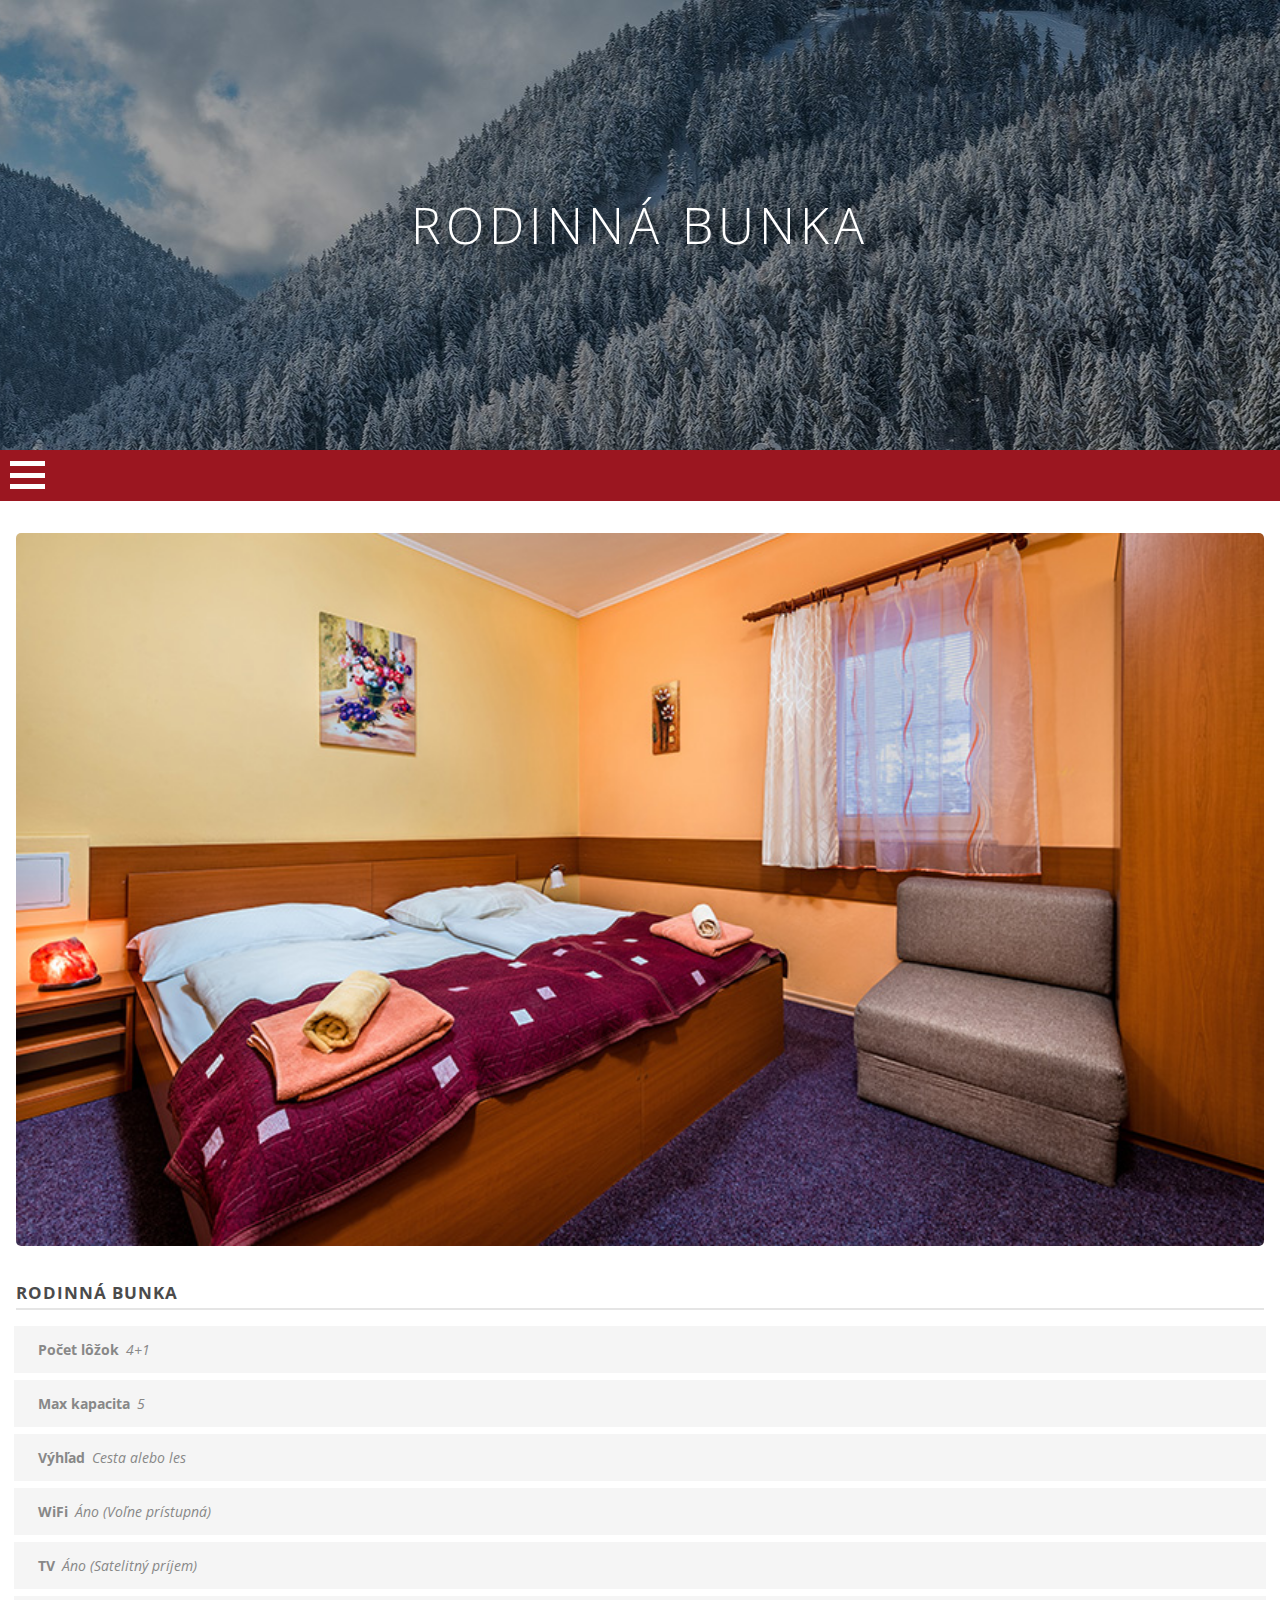
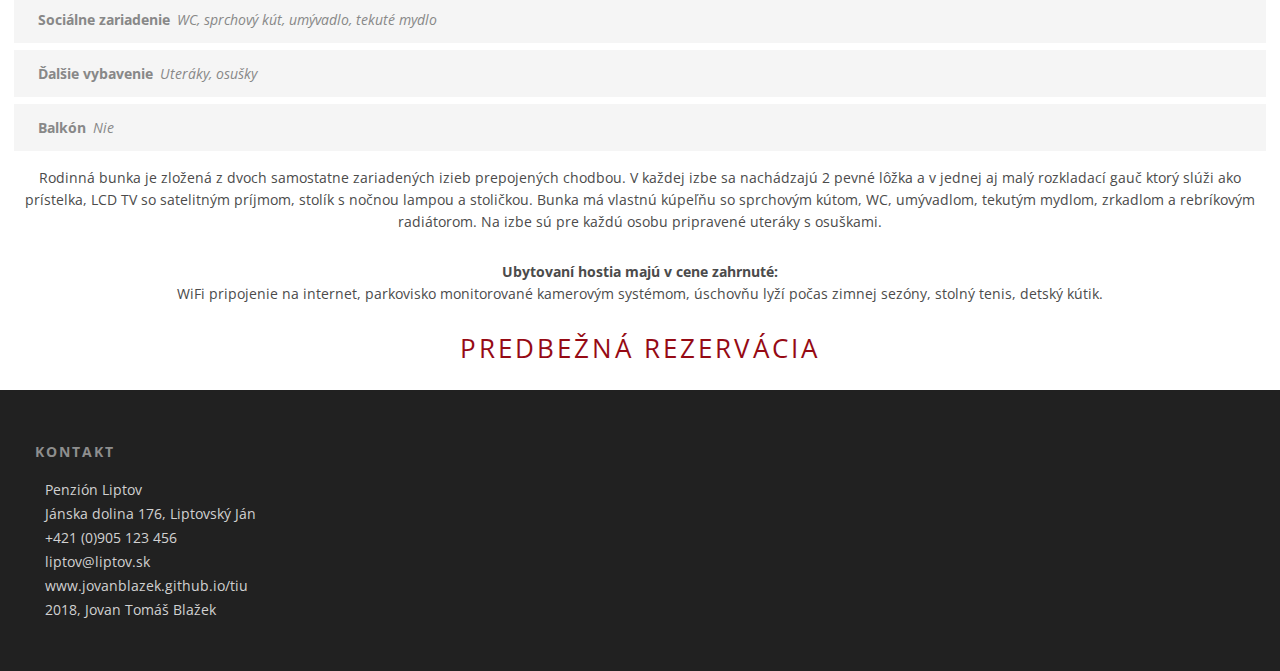
<file: izba_bunka.html>
<!DOCTYPE html>
<html lang="sk">
<head>
	<meta name="viewport" content="width=device-width, initial-scale=1.0">
	<meta name="title" content="Penzión Liptov - Ubytovanie v Nízkych Tatrách">
	<meta name="description" content="V centre diania. Penzión, ktorý je ukrytý v lone prírody, ale na skok od všetkého čo región Liptov ponúka – turistika, jaskyne, lyžiarske strediská, aquaparky, pamiatky…">
	<meta name="keywords" content="penzión liptov, penzión, ubytovanie nízke tatry, penzión nízke tatry, ubytovanie liptov, rodinná bunka">

	<meta property="og:url" content="https://jovanblazek.github.io/tiu/izba_bunka.html">
	<meta property="og:type" content="website">
	<meta property="og:title" content="Penzión Liptov - Ubytovanie">
	<meta property="og:description" content="Penzión ukrytý v lone prírody a zároveň na skok od všetkého čo región Liptov ponúka. Rezervuj si izbu už teraz!">
	<meta property="og:image" content="https://jovanblazek.github.io/tiu/images/izba4.jpg">

	<link rel="apple-touch-icon" sizes="152x152" href="./icons/apple-touch-icon.png">
	<link rel="icon" type="image/png" sizes="32x32" href="./icons/favicon-32x32.png">
	<link rel="icon" type="image/png" sizes="16x16" href="./icons/favicon-16x16.png">
	<link rel="manifest" href="./icons/site.webmanifest">
	<link rel="mask-icon" href="./icons/safari-pinned-tab.svg" color="#960a14">
	<link rel="shortcut icon" href="./icons/favicon.ico">
	<meta name="msapplication-TileColor" content="#ffffff">
	<meta name="msapplication-config" content="./icons/browserconfig.xml">
	<meta name="theme-color" content="#ffffff">

	<link rel="stylesheet" type="text/css" href="styles/style.css">
	<link href="https://fonts.googleapis.com/css?family=Open+Sans:300,400,700,800" rel="stylesheet">
	<link rel="stylesheet" href="https://use.fontawesome.com/releases/v5.0.8/css/all.css" integrity="sha384-3AB7yXWz4OeoZcPbieVW64vVXEwADiYyAEhwilzWsLw+9FgqpyjjStpPnpBO8o8S" crossorigin="anonymous">

	<title>Ubytovanie - Penzión Liptov</title>
</head>
<body>			
		<header id="header-mini">
			<div class="mini-text">
				<span>Rodinná bunka</span>
			</div>
		</header>

		<div class="wrapper">

		<header id="header2">			
			
			<div class="logo2">
				<a href="index.html"><img src="images/logo_biele.png" alt="logo2"></a>
			</div>

			<nav id="menu2">
				<a class="burger-nav">
					<div class="cudlik" onclick="myFunction(this)">
					<div class="bar1"></div>
					<div class="bar2"></div>
					<div class="bar3"></div>
					</div>
				</a>
				<ul class="">
					<li><a href="index.html" class="hvr-underline2">Úvod</a></li>
					<li><a href="ubytovanie.html" class="hvr-underline2">Ubytovanie</a></li>
					<li><a href="restauracia.html" class="hvr-underline2">Reštaurácia</a></li>
					<li><a href="fotogaleria.html" class="hvr-underline2">Fotogaléria</a></li>
					<li><a href="kontakt.html" class="hvr-underline2">Kontakt</a></li>
				</ul>
			</nav>
			
		</header>

		<main id="main-izba-info">

			<div class="izba-obrazok">
				<img src="images/izba4.jpg">
			</div>
			
			<div class="izba-nadpis-div">
				<h3 class="izba-nadpis">Rodinná bunka</h3>
			</div>
			
			<div class="izba-info-wrapper">

			<div class="izba-info">
				<i class="far fa-check-square"></i>
				<span class="izba-info-hlava">Počet lôžok</span><span class="izba-info-pata">4+1</span>
			</div>
			<div class="izba-info">
				<i class="far fa-check-square"></i>
				<span class="izba-info-hlava">Max kapacita</span><span class="izba-info-pata">5</span>
			</div>
			<div class="izba-info">
				<i class="far fa-check-square"></i>
				<span class="izba-info-hlava">Výhľad</span><span class="izba-info-pata">Cesta alebo les</span>
			</div>
			<div class="izba-info">
				<i class="far fa-check-square"></i>
				<span class="izba-info-hlava">WiFi</span><span class="izba-info-pata">Áno (Voľne prístupná)</span>
			</div>
			<div class="izba-info">
				<i class="far fa-check-square"></i>
				<span class="izba-info-hlava">TV</span><span class="izba-info-pata">Áno (Satelitný príjem)</span>
			</div>
			<div class="izba-info">
				<i class="far fa-check-square"></i>
				<span class="izba-info-hlava">Sociálne zariadenie</span><span class="izba-info-pata">WC, sprchový kút, umývadlo, tekuté mydlo</span>
			</div>
			<div class="izba-info">
				<i class="far fa-check-square"></i>
				<span class="izba-info-hlava">Ďalšie vybavenie</span><span class="izba-info-pata">Uteráky, osušky</span>
			</div>
			<div class="izba-info">
				<i class="far fa-check-square"></i>
				<span class="izba-info-hlava">Balkón</span><span class="izba-info-pata">Nie</span>
			</div>
			</div> <!-- koniec izba info wrapperu -->

			<div class="izba-info-text">
				<p>
					Rodinná bunka je zložená z dvoch samostatne zariadených izieb prepojených chodbou. V každej izbe sa nachádzajú 2 pevné lôžka a v jednej aj malý rozkladací gauč ktorý slúži ako prístelka, LCD TV so satelitným príjmom, stolík s nočnou lampou a stoličkou. Bunka má vlastnú kúpeľňu so sprchovým kútom, WC, umývadlom, tekutým mydlom, zrkadlom a rebríkovým radiátorom. Na izbe sú pre každú osobu pripravené uteráky s osuškami.
				</p>
				<p>
					<strong>Ubytovaní hostia majú v cene zahrnuté:</strong><br>
					WiFi pripojenie na internet, parkovisko monitorované kamerovým systémom, úschovňu lyží počas zimnej sezóny, stolný tenis, detský kútik.
				</p>
				<h3 class="rezervacia"><a onclick="rezervacia()">Predbežná rezervácia</a></h3>
			</div>
	
		</main>
		<footer>
			<div class="footer-box">
				<h3 class="footer-nadpis">Kontakt</h3>
				<ul>
					<li><i class="fas fa-home"></i>Penzión Liptov</li>
					<li><i class="fas fa-map-marker-alt"></i>Jánska dolina 176, Liptovský Ján</li>
					<li><i class="fas fa-phone"></i>+421 (0)905 123 456</li>
					<li><i class="fas fa-envelope"></i>liptov@liptov.sk</li>
					<li><i class="fas fa-link"></i><a href="https://jovanblazek.github.io/tiu/index.html">www.jovanblazek.github.io/tiu</a></li>
					<li><i class="far fa-copyright"></i>2018, Jovan Tomáš Blažek</li>
				</ul>
			</div>
		</footer>
	</div> <!-- End of wrapper -->

<script src="https://code.jquery.com/jquery-1.11.3.min.js"></script>
<script src="javascript/menu.js"></script>
<script>
function myFunction(x) 
{
    x.classList.toggle("change");
}

function rezervacia()
{
	location = location;
	alert("V tomto momente je penzión plne obsadený.");
}
</script>

</body>
</html>
</file>
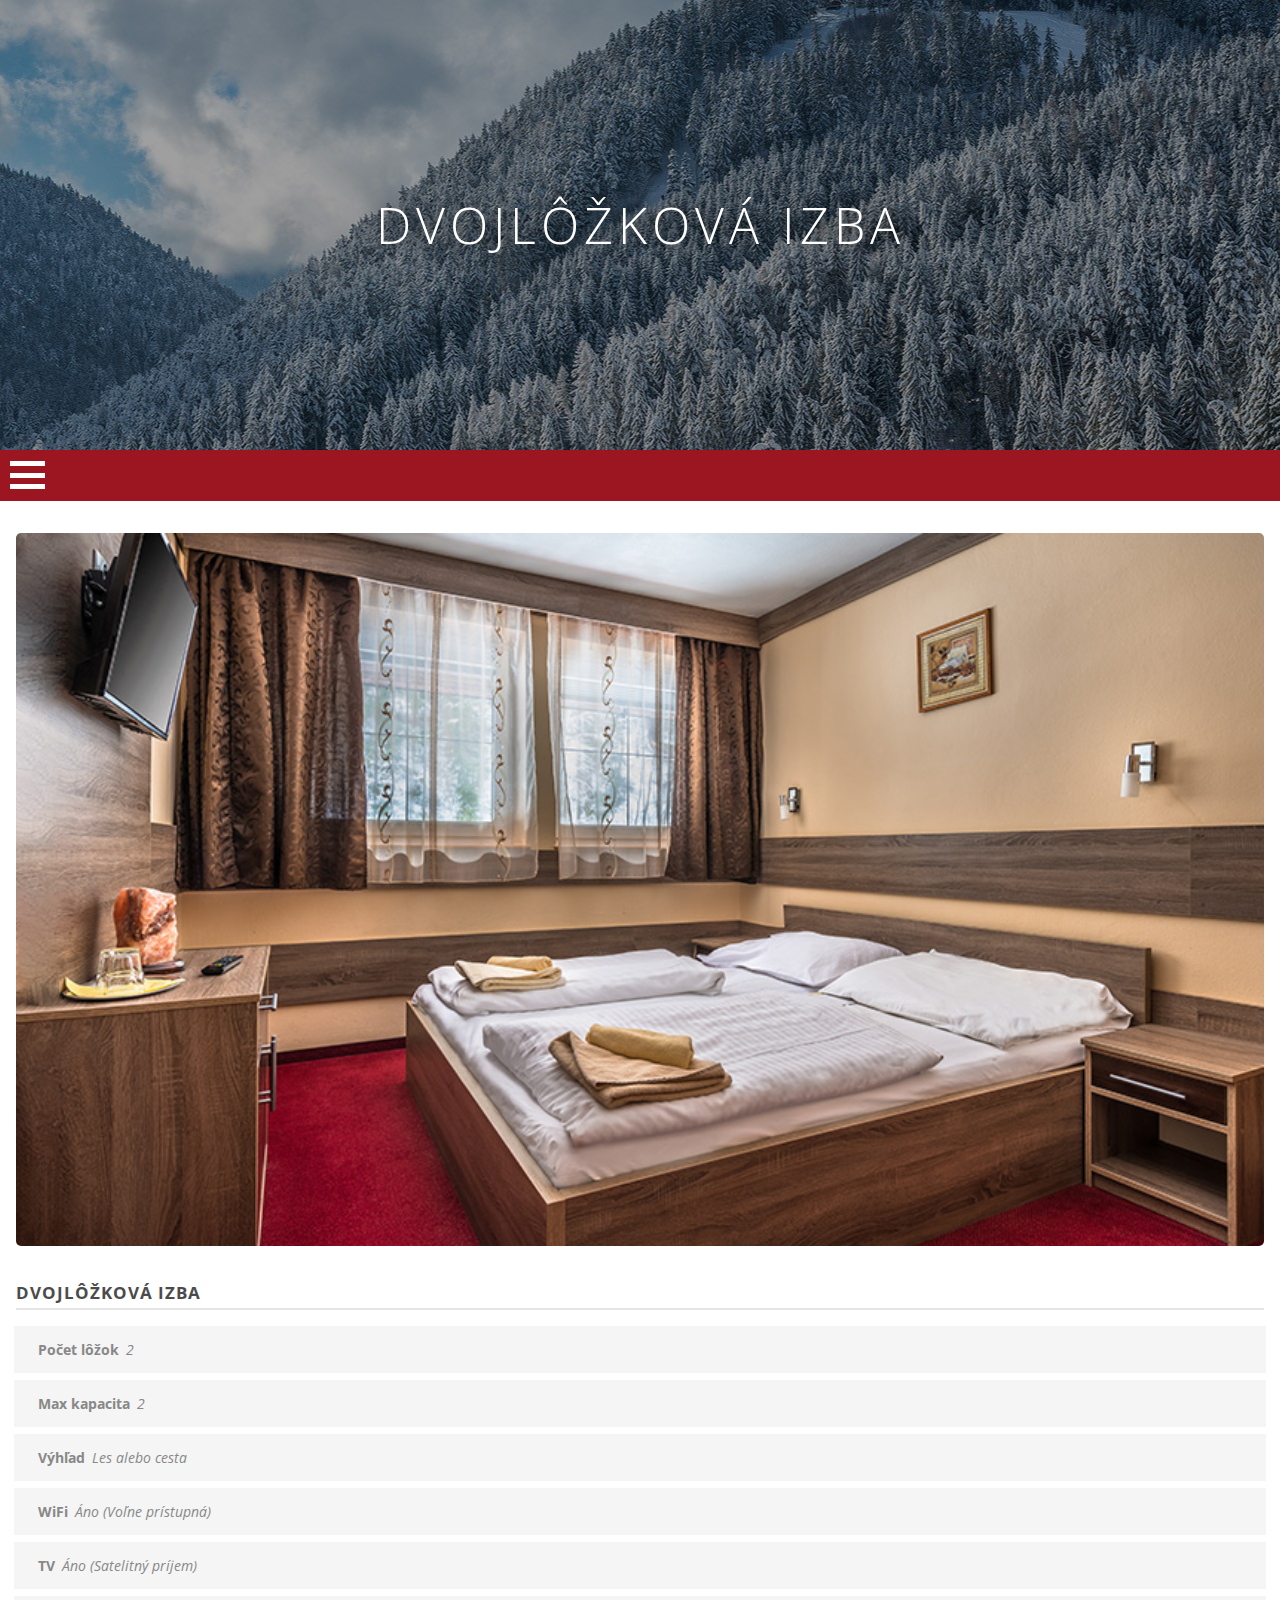
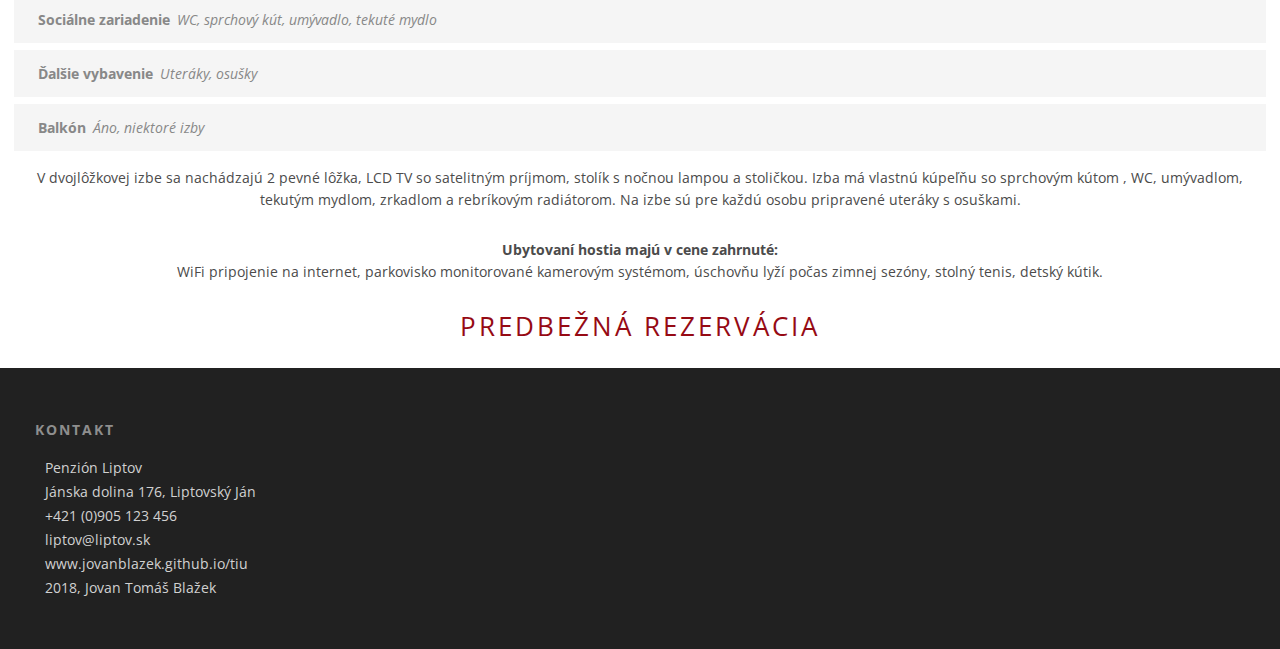
<file: izba_dvoj.html>
<!DOCTYPE html>
<html lang="sk">
<head>
	<meta name="viewport" content="width=device-width, initial-scale=1.0">
	<meta name="title" content="Penzión Liptov - Ubytovanie v Nízkych Tatrách">
	<meta name="description" content="V centre diania. Penzión, ktorý je ukrytý v lone prírody, ale na skok od všetkého čo región Liptov ponúka – turistika, jaskyne, lyžiarske strediská, aquaparky, pamiatky…">
	<meta name="keywords" content="penzión liptov, penzión, ubytovanie nízke tatry, penzión nízke tatry, ubytovanie liptov, dvojlôžková izba">

	<meta property="og:url" content="https://jovanblazek.github.io/tiu/izba_dvoj.html">
	<meta property="og:type" content="website">
	<meta property="og:title" content="Penzión Liptov - Ubytovanie">
	<meta property="og:description" content="Penzión ukrytý v lone prírody a zároveň na skok od všetkého čo región Liptov ponúka. Rezervuj si izbu už teraz!">
	<meta property="og:image" content="https://jovanblazek.github.io/tiu/images/izba1.jpg">

	<link rel="apple-touch-icon" sizes="152x152" href="./icons/apple-touch-icon.png">
	<link rel="icon" type="image/png" sizes="32x32" href="./icons/favicon-32x32.png">
	<link rel="icon" type="image/png" sizes="16x16" href="./icons/favicon-16x16.png">
	<link rel="manifest" href="./icons/site.webmanifest">
	<link rel="mask-icon" href="./icons/safari-pinned-tab.svg" color="#960a14">
	<link rel="shortcut icon" href="./icons/favicon.ico">
	<meta name="msapplication-TileColor" content="#ffffff">
	<meta name="msapplication-config" content="./icons/browserconfig.xml">
	<meta name="theme-color" content="#ffffff">
	

	<link rel="stylesheet" type="text/css" href="styles/style.css">
	<link href="https://fonts.googleapis.com/css?family=Open+Sans:300,400,700,800" rel="stylesheet">
	<link rel="stylesheet" href="https://use.fontawesome.com/releases/v5.0.8/css/all.css" integrity="sha384-3AB7yXWz4OeoZcPbieVW64vVXEwADiYyAEhwilzWsLw+9FgqpyjjStpPnpBO8o8S" crossorigin="anonymous">

	<title>Ubytovanie - Penzión Liptov</title>
</head>
<body>			
		<header id="header-mini">
			<div class="mini-text">
				<span>Dvojlôžková izba</span>
			</div>
		</header>

		<div class="wrapper">

		<header id="header2">			
			
			<div class="logo2">
				<a href="index.html"><img src="images/logo_biele.png" alt="logo2"></a>
			</div>

			<nav id="menu2">
				<a class="burger-nav">
					<div class="cudlik" onclick="myFunction(this)">
					<div class="bar1"></div>
					<div class="bar2"></div>
					<div class="bar3"></div>
					</div>
				</a>
				<ul class="">
					<li><a href="index.html" class="hvr-underline2">Úvod</a></li>
					<li><a href="ubytovanie.html" class="hvr-underline2">Ubytovanie</a></li>
					<li><a href="restauracia.html" class="hvr-underline2">Reštaurácia</a></li>
					<li><a href="fotogaleria.html" class="hvr-underline2">Fotogaléria</a></li>
					<li><a href="kontakt.html" class="hvr-underline2">Kontakt</a></li>
				</ul>
			</nav>
			
		</header>

		<main id="main-izba-info">

			<div class="izba-obrazok">
				<img src="images/izba1.jpg">
			</div>
			
			<div class="izba-nadpis-div">
				<h3 class="izba-nadpis">Dvojlôžková izba</h3>
			</div>
			
			<div class="izba-info-wrapper">

			<div class="izba-info">
				<i class="far fa-check-square"></i>
				<span class="izba-info-hlava">Počet lôžok</span><span class="izba-info-pata">2</span>
			</div>
			<div class="izba-info">
				<i class="far fa-check-square"></i>
				<span class="izba-info-hlava">Max kapacita</span><span class="izba-info-pata">2</span>
			</div>
			<div class="izba-info">
				<i class="far fa-check-square"></i>
				<span class="izba-info-hlava">Výhľad</span><span class="izba-info-pata">Les alebo cesta</span>
			</div>
			<div class="izba-info">
				<i class="far fa-check-square"></i>
				<span class="izba-info-hlava">WiFi</span><span class="izba-info-pata">Áno (Voľne prístupná)</span>
			</div>
			<div class="izba-info">
				<i class="far fa-check-square"></i>
				<span class="izba-info-hlava">TV</span><span class="izba-info-pata">Áno (Satelitný príjem)</span>
			</div>
			<div class="izba-info">
				<i class="far fa-check-square"></i>
				<span class="izba-info-hlava">Sociálne zariadenie</span><span class="izba-info-pata">WC, sprchový kút, umývadlo, tekuté mydlo</span>
			</div>
			<div class="izba-info">
				<i class="far fa-check-square"></i>
				<span class="izba-info-hlava">Ďalšie vybavenie</span><span class="izba-info-pata">Uteráky, osušky</span>
			</div>
			<div class="izba-info">
				<i class="far fa-check-square"></i>
				<span class="izba-info-hlava">Balkón</span><span class="izba-info-pata">Áno, niektoré izby</span>
			</div>
			</div> <!-- koniec izba info wrapperu -->

			<div class="izba-info-text">
				<p>
					V dvojlôžkovej izbe sa nachádzajú 2 pevné lôžka, LCD TV so satelitným príjmom, stolík s nočnou lampou a stoličkou. Izba má vlastnú kúpeľňu so sprchovým kútom , WC, umývadlom, tekutým mydlom, zrkadlom a rebríkovým radiátorom. Na izbe sú pre každú osobu pripravené uteráky s osuškami.
				</p>
				<p>
					<strong>Ubytovaní hostia majú v cene zahrnuté:</strong><br>
					WiFi pripojenie na internet, parkovisko monitorované kamerovým systémom, úschovňu lyží počas zimnej sezóny, stolný tenis, detský kútik.
				</p>
				<h3 class="rezervacia"><a onclick="rezervacia()">Predbežná rezervácia</a></h3>
			</div>
	
		</main>
		<footer>
			<div class="footer-box">
				<h3 class="footer-nadpis">Kontakt</h3>
				<ul>
					<li><i class="fas fa-home"></i>Penzión Liptov</li>
					<li><i class="fas fa-map-marker-alt"></i>Jánska dolina 176, Liptovský Ján</li>
					<li><i class="fas fa-phone"></i>+421 (0)905 123 456</li>
					<li><i class="fas fa-envelope"></i>liptov@liptov.sk</li>
					<li><i class="fas fa-link"></i><a href="https://jovanblazek.github.io/tiu/index.html">www.jovanblazek.github.io/tiu</a></li>
					<li><i class="far fa-copyright"></i>2018, Jovan Tomáš Blažek</li>
				</ul>
			</div>
		</footer>
	</div> <!-- End of wrapper -->

<script src="https://code.jquery.com/jquery-1.11.3.min.js"></script>
<script src="javascript/menu.js"></script>
<script>
function myFunction(x) 
{
    x.classList.toggle("change");
}

function rezervacia()
{
	location = location;
	alert("V tomto momente je penzión plne obsadený.");
}
</script>

</body>
</html>
</file>
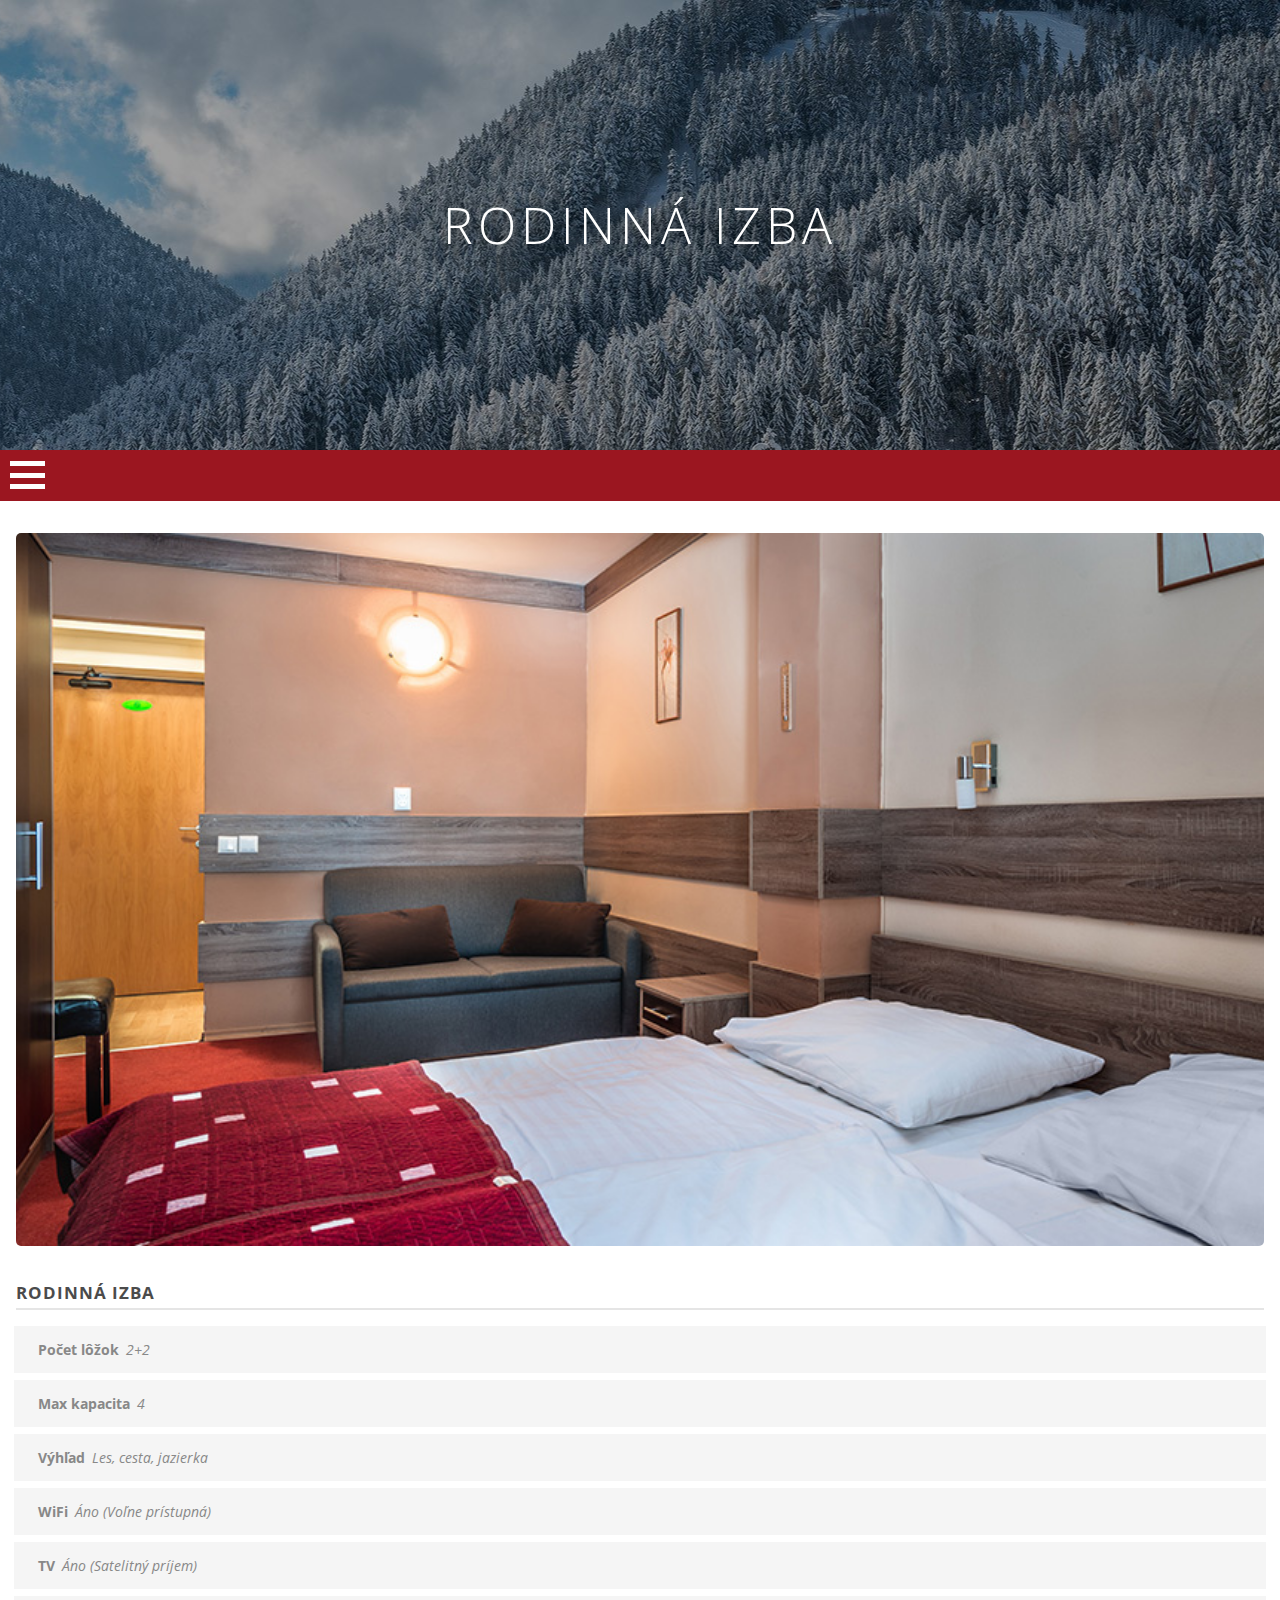
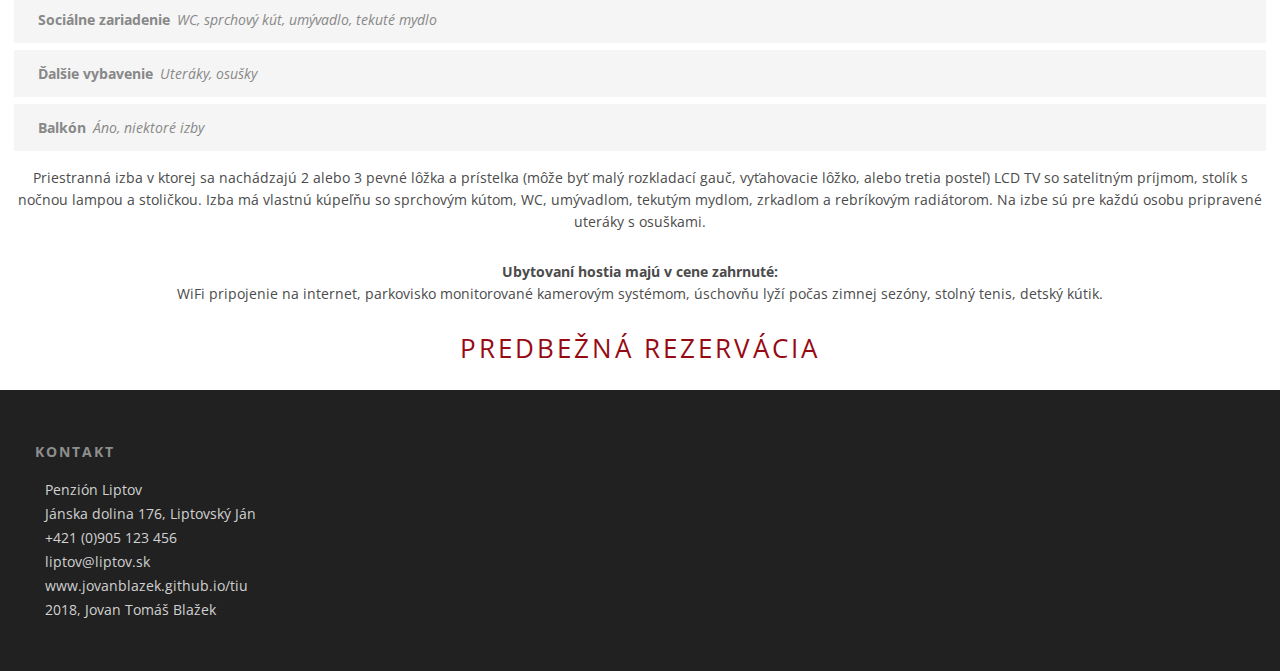
<file: izba_rodina.html>
<!DOCTYPE html>
<html lang="sk">
<head>
	<meta name="viewport" content="width=device-width, initial-scale=1.0">
	<meta name="title" content="Penzión Liptov - Ubytovanie v Nízkych Tatrách">
	<meta name="description" content="V centre diania. Penzión, ktorý je ukrytý v lone prírody, ale na skok od všetkého čo región Liptov ponúka – turistika, jaskyne, lyžiarske strediská, aquaparky, pamiatky…">
	<meta name="keywords" content="penzión liptov, penzión, ubytovanie nízke tatry, penzión nízke tatry, ubytovanie liptov, rodinná izbam ubytovanie pre rodiny">

	<meta property="og:url" content="https://jovanblazek.github.io/tiu/izba_rodina.html">
	<meta property="og:type" content="website">
	<meta property="og:title" content="Penzión Liptov - Ubytovanie">
	<meta property="og:description" content="Penzión ukrytý v lone prírody a zároveň na skok od všetkého čo región Liptov ponúka. Rezervuj si izbu už teraz!">
	<meta property="og:image" content="https://jovanblazek.github.io/tiu/images/izba3.jpg">

	<link rel="apple-touch-icon" sizes="152x152" href="./icons/apple-touch-icon.png">
	<link rel="icon" type="image/png" sizes="32x32" href="./icons/favicon-32x32.png">
	<link rel="icon" type="image/png" sizes="16x16" href="./icons/favicon-16x16.png">
	<link rel="manifest" href="./icons/site.webmanifest">
	<link rel="mask-icon" href="./icons/safari-pinned-tab.svg" color="#960a14">
	<link rel="shortcut icon" href="./icons/favicon.ico">
	<meta name="msapplication-TileColor" content="#ffffff">
	<meta name="msapplication-config" content="./icons/browserconfig.xml">
	<meta name="theme-color" content="#ffffff">

	<link rel="stylesheet" type="text/css" href="styles/style.css">
	<link href="https://fonts.googleapis.com/css?family=Open+Sans:300,400,700,800" rel="stylesheet">
	<link rel="stylesheet" href="https://use.fontawesome.com/releases/v5.0.8/css/all.css" integrity="sha384-3AB7yXWz4OeoZcPbieVW64vVXEwADiYyAEhwilzWsLw+9FgqpyjjStpPnpBO8o8S" crossorigin="anonymous">

	<title>Ubytovanie - Penzión Liptov</title>
</head>
<body>			
		<header id="header-mini">
			<div class="mini-text">
				<span>Rodinná izba</span>
			</div>
		</header>

		<div class="wrapper">

		<header id="header2">			
			
			<div class="logo2">
				<a href="index.html"><img src="images/logo_biele.png" alt="logo2"></a>
			</div>

			<nav id="menu2">
				<a class="burger-nav">
					<div class="cudlik" onclick="myFunction(this)">
					<div class="bar1"></div>
					<div class="bar2"></div>
					<div class="bar3"></div>
					</div>
				</a>
				<ul class="">
					<li><a href="index.html" class="hvr-underline2">Úvod</a></li>
					<li><a href="ubytovanie.html" class="hvr-underline2">Ubytovanie</a></li>
					<li><a href="restauracia.html" class="hvr-underline2">Reštaurácia</a></li>
					<li><a href="fotogaleria.html" class="hvr-underline2">Fotogaléria</a></li>
					<li><a href="kontakt.html" class="hvr-underline2">Kontakt</a></li>
				</ul>
			</nav>
			
		</header>

		<main id="main-izba-info">

			<div class="izba-obrazok">
				<img src="images/izba3.jpg">
			</div>
			
			<div class="izba-nadpis-div">
				<h3 class="izba-nadpis">Rodinná izba</h3>
			</div>
			
			<div class="izba-info-wrapper">

			<div class="izba-info">
				<i class="far fa-check-square"></i>
				<span class="izba-info-hlava">Počet lôžok</span><span class="izba-info-pata">2+2</span>
			</div>
			<div class="izba-info">
				<i class="far fa-check-square"></i>
				<span class="izba-info-hlava">Max kapacita</span><span class="izba-info-pata">4</span>
			</div>
			<div class="izba-info">
				<i class="far fa-check-square"></i>
				<span class="izba-info-hlava">Výhľad</span><span class="izba-info-pata">Les, cesta, jazierka</span>
			</div>
			<div class="izba-info">
				<i class="far fa-check-square"></i>
				<span class="izba-info-hlava">WiFi</span><span class="izba-info-pata">Áno (Voľne prístupná)</span>
			</div>
			<div class="izba-info">
				<i class="far fa-check-square"></i>
				<span class="izba-info-hlava">TV</span><span class="izba-info-pata">Áno (Satelitný príjem)</span>
			</div>
			<div class="izba-info">
				<i class="far fa-check-square"></i>
				<span class="izba-info-hlava">Sociálne zariadenie</span><span class="izba-info-pata">WC, sprchový kút, umývadlo, tekuté mydlo</span>
			</div>
			<div class="izba-info">
				<i class="far fa-check-square"></i>
				<span class="izba-info-hlava">Ďalšie vybavenie</span><span class="izba-info-pata">Uteráky, osušky</span>
			</div>
			<div class="izba-info">
				<i class="far fa-check-square"></i>
				<span class="izba-info-hlava">Balkón</span><span class="izba-info-pata">Áno, niektoré izby</span>
			</div>
			</div> <!-- koniec izba info wrapperu -->

			<div class="izba-info-text">
				<p>
					Priestranná izba v ktorej sa nachádzajú 2 alebo 3 pevné lôžka a prístelka (môže byť malý rozkladací gauč, vyťahovacie lôžko, alebo tretia posteľ) LCD TV so satelitným príjmom, stolík s nočnou lampou a stoličkou. Izba má vlastnú kúpeľňu so sprchovým kútom, WC, umývadlom, tekutým mydlom, zrkadlom a rebríkovým radiátorom. Na izbe sú pre každú osobu pripravené uteráky s osuškami.
				</p>
				<p>
					<strong>Ubytovaní hostia majú v cene zahrnuté:</strong><br>
					WiFi pripojenie na internet, parkovisko monitorované kamerovým systémom, úschovňu lyží počas zimnej sezóny, stolný tenis, detský kútik.
				</p>
				<h3 class="rezervacia"><a onclick="rezervacia()">Predbežná rezervácia</a></h3>
			</div>
	
		</main>
		<footer>
			<div class="footer-box">
				<h3 class="footer-nadpis">Kontakt</h3>
				<ul>
					<li><i class="fas fa-home"></i>Penzión Liptov</li>
					<li><i class="fas fa-map-marker-alt"></i>Jánska dolina 176, Liptovský Ján</li>
					<li><i class="fas fa-phone"></i>+421 (0)905 123 456</li>
					<li><i class="fas fa-envelope"></i>liptov@liptov.sk</li>
					<li><i class="fas fa-link"></i><a href="https://jovanblazek.github.io/tiu/index.html">www.jovanblazek.github.io/tiu</a></li>
					<li><i class="far fa-copyright"></i>2018, Jovan Tomáš Blažek</li>
				</ul>
			</div>
		</footer>
	</div> <!-- End of wrapper -->

<script src="https://code.jquery.com/jquery-1.11.3.min.js"></script>
<script src="javascript/menu.js"></script>
<script>
function myFunction(x) 
{
    x.classList.toggle("change");
}

function rezervacia()
{
	location = location;
	alert("V tomto momente je penzión plne obsadený.");
}
</script>

</body>
</html>
</file>
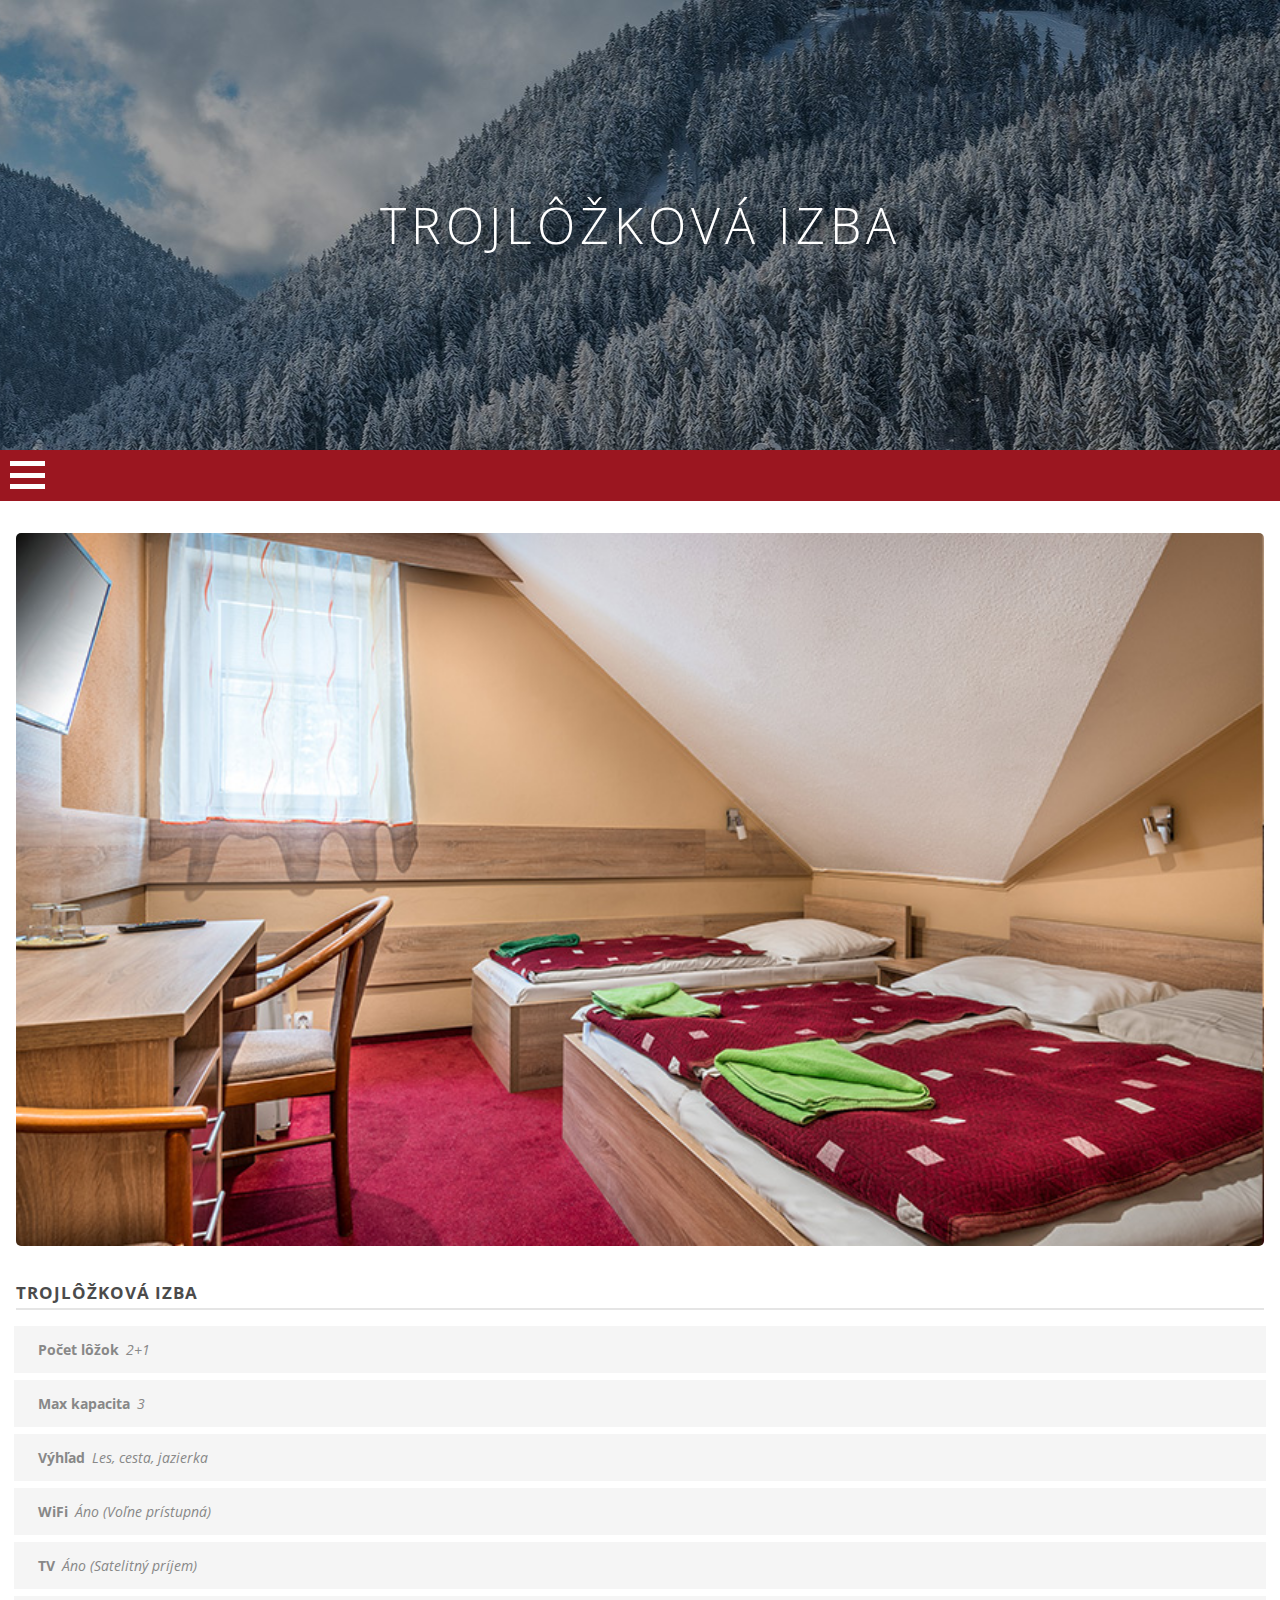
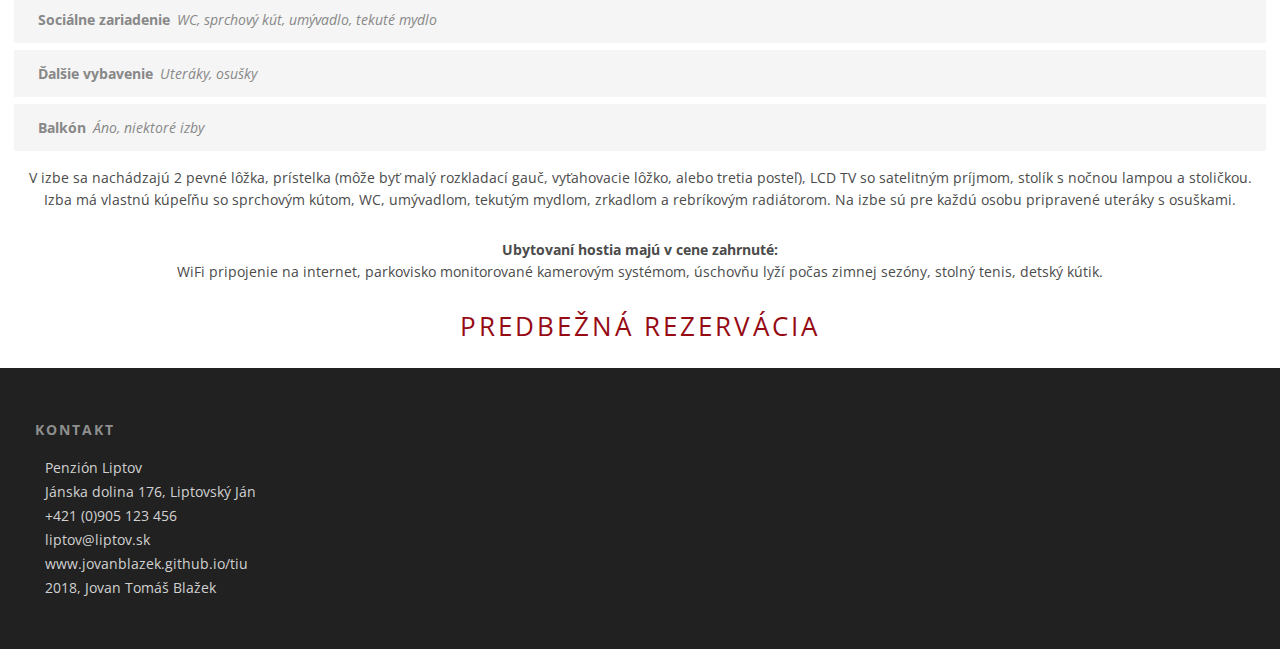
<file: izba_troj.html>
<!DOCTYPE html>
<html lang="sk">
<head>
	<meta name="viewport" content="width=device-width, initial-scale=1.0">
	<meta name="title" content="Penzión Liptov - Ubytovanie v Nízkych Tatrách">
	<meta name="description" content="V centre diania. Penzión, ktorý je ukrytý v lone prírody, ale na skok od všetkého čo región Liptov ponúka – turistika, jaskyne, lyžiarske strediská, aquaparky, pamiatky…">
	<meta name="keywords" content="penzión liptov, penzión, ubytovanie nízke tatry, penzión nízke tatry, ubytovanie liptov, trojlôžková izba">

	<meta property="og:url" content="https://jovanblazek.github.io/tiu/izba_troj.html">
	<meta property="og:type" content="website">
	<meta property="og:title" content="Penzión Liptov - Ubytovanie">
	<meta property="og:description" content="Penzión ukrytý v lone prírody a zároveň na skok od všetkého čo región Liptov ponúka. Rezervuj si izbu už teraz!">
	<meta property="og:image" content="https://jovanblazek.github.io/tiu/images/izba2.jpg">

	<link rel="apple-touch-icon" sizes="152x152" href="./icons/apple-touch-icon.png">
	<link rel="icon" type="image/png" sizes="32x32" href="./icons/favicon-32x32.png">
	<link rel="icon" type="image/png" sizes="16x16" href="./icons/favicon-16x16.png">
	<link rel="manifest" href="./icons/site.webmanifest">
	<link rel="mask-icon" href="./icons/safari-pinned-tab.svg" color="#960a14">
	<link rel="shortcut icon" href="./icons/favicon.ico">
	<meta name="msapplication-TileColor" content="#ffffff">
	<meta name="msapplication-config" content="./icons/browserconfig.xml">
	<meta name="theme-color" content="#ffffff">
	
	<link rel="stylesheet" type="text/css" href="styles/style.css">
	<link href="https://fonts.googleapis.com/css?family=Open+Sans:300,400,700,800" rel="stylesheet">
	<link rel="stylesheet" href="https://use.fontawesome.com/releases/v5.0.8/css/all.css" integrity="sha384-3AB7yXWz4OeoZcPbieVW64vVXEwADiYyAEhwilzWsLw+9FgqpyjjStpPnpBO8o8S" crossorigin="anonymous">

	<title>Ubytovanie - Penzión Liptov</title>
</head>
<body>			
		<header id="header-mini">
			<div class="mini-text">
				<span>Trojlôžková izba</span>
			</div>
		</header>

		<div class="wrapper">

		<header id="header2">			
			
			<div class="logo2">
				<a href="index.html"><img src="images/logo_biele.png" alt="logo2"></a>
			</div>

			<nav id="menu2">
				<a class="burger-nav">
					<div class="cudlik" onclick="myFunction(this)">
					<div class="bar1"></div>
					<div class="bar2"></div>
					<div class="bar3"></div>
					</div>
				</a>
				<ul class="">
					<li><a href="index.html" class="hvr-underline2">Úvod</a></li>
					<li><a href="ubytovanie.html" class="hvr-underline2">Ubytovanie</a></li>
					<li><a href="restauracia.html" class="hvr-underline2">Reštaurácia</a></li>
					<li><a href="fotogaleria.html" class="hvr-underline2">Fotogaléria</a></li>
					<li><a href="kontakt.html" class="hvr-underline2">Kontakt</a></li>
				</ul>
			</nav>
			
		</header>

		<main id="main-izba-info">

			<div class="izba-obrazok">
				<img src="images/izba2.jpg">
			</div>
			
			<div class="izba-nadpis-div">
				<h3 class="izba-nadpis">Trojlôžková izba</h3>
			</div>
			
			<div class="izba-info-wrapper">

			<div class="izba-info">
				<i class="far fa-check-square"></i>
				<span class="izba-info-hlava">Počet lôžok</span><span class="izba-info-pata">2+1</span>
			</div>
			<div class="izba-info">
				<i class="far fa-check-square"></i>
				<span class="izba-info-hlava">Max kapacita</span><span class="izba-info-pata">3</span>
			</div>
			<div class="izba-info">
				<i class="far fa-check-square"></i>
				<span class="izba-info-hlava">Výhľad</span><span class="izba-info-pata">Les, cesta, jazierka</span>
			</div>
			<div class="izba-info">
				<i class="far fa-check-square"></i>
				<span class="izba-info-hlava">WiFi</span><span class="izba-info-pata">Áno (Voľne prístupná)</span>
			</div>
			<div class="izba-info">
				<i class="far fa-check-square"></i>
				<span class="izba-info-hlava">TV</span><span class="izba-info-pata">Áno (Satelitný príjem)</span>
			</div>
			<div class="izba-info">
				<i class="far fa-check-square"></i>
				<span class="izba-info-hlava">Sociálne zariadenie</span><span class="izba-info-pata">WC, sprchový kút, umývadlo, tekuté mydlo</span>
			</div>
			<div class="izba-info">
				<i class="far fa-check-square"></i>
				<span class="izba-info-hlava">Ďalšie vybavenie</span><span class="izba-info-pata">Uteráky, osušky</span>
			</div>
			<div class="izba-info">
				<i class="far fa-check-square"></i>
				<span class="izba-info-hlava">Balkón</span><span class="izba-info-pata">Áno, niektoré izby</span>
			</div>
			</div> <!-- koniec izba info wrapperu -->

			<div class="izba-info-text">
				<p>
					V izbe sa nachádzajú 2 pevné lôžka, prístelka (môže byť malý rozkladací gauč, vyťahovacie lôžko, alebo tretia posteľ), LCD TV so satelitným príjmom, stolík s nočnou lampou a stoličkou. Izba má vlastnú kúpeľňu so sprchovým kútom, WC, umývadlom, tekutým mydlom, zrkadlom a rebríkovým radiátorom. Na izbe sú pre každú osobu pripravené uteráky s osuškami.
				</p>
				<p>
					<strong>Ubytovaní hostia majú v cene zahrnuté:</strong><br>
					WiFi pripojenie na internet, parkovisko monitorované kamerovým systémom, úschovňu lyží počas zimnej sezóny, stolný tenis, detský kútik.
				</p>
				<h3 class="rezervacia"><a onclick="rezervacia()">Predbežná rezervácia</a></h3>
			</div>
	
		</main>
		<footer>
			<div class="footer-box">
				<h3 class="footer-nadpis">Kontakt</h3>
				<ul>
					<li><i class="fas fa-home"></i>Penzión Liptov</li>
					<li><i class="fas fa-map-marker-alt"></i>Jánska dolina 176, Liptovský Ján</li>
					<li><i class="fas fa-phone"></i>+421 (0)905 123 456</li>
					<li><i class="fas fa-envelope"></i>liptov@liptov.sk</li>
					<li><i class="fas fa-link"></i><a href="https://jovanblazek.github.io/tiu/index.html">www.jovanblazek.github.io/tiu</a></li>
					<li><i class="far fa-copyright"></i>2018, Jovan Tomáš Blažek</li>
				</ul>
			</div>
		</footer>
	</div> <!-- End of wrapper -->

<script src="https://code.jquery.com/jquery-1.11.3.min.js"></script>
<script src="javascript/menu.js"></script>
<script>
function myFunction(x) 
{
    x.classList.toggle("change");
}

function rezervacia()
{
	location = location;
	alert("V tomto momente je penzión plne obsadený.");
}
</script>

</body>
</html>
</file>
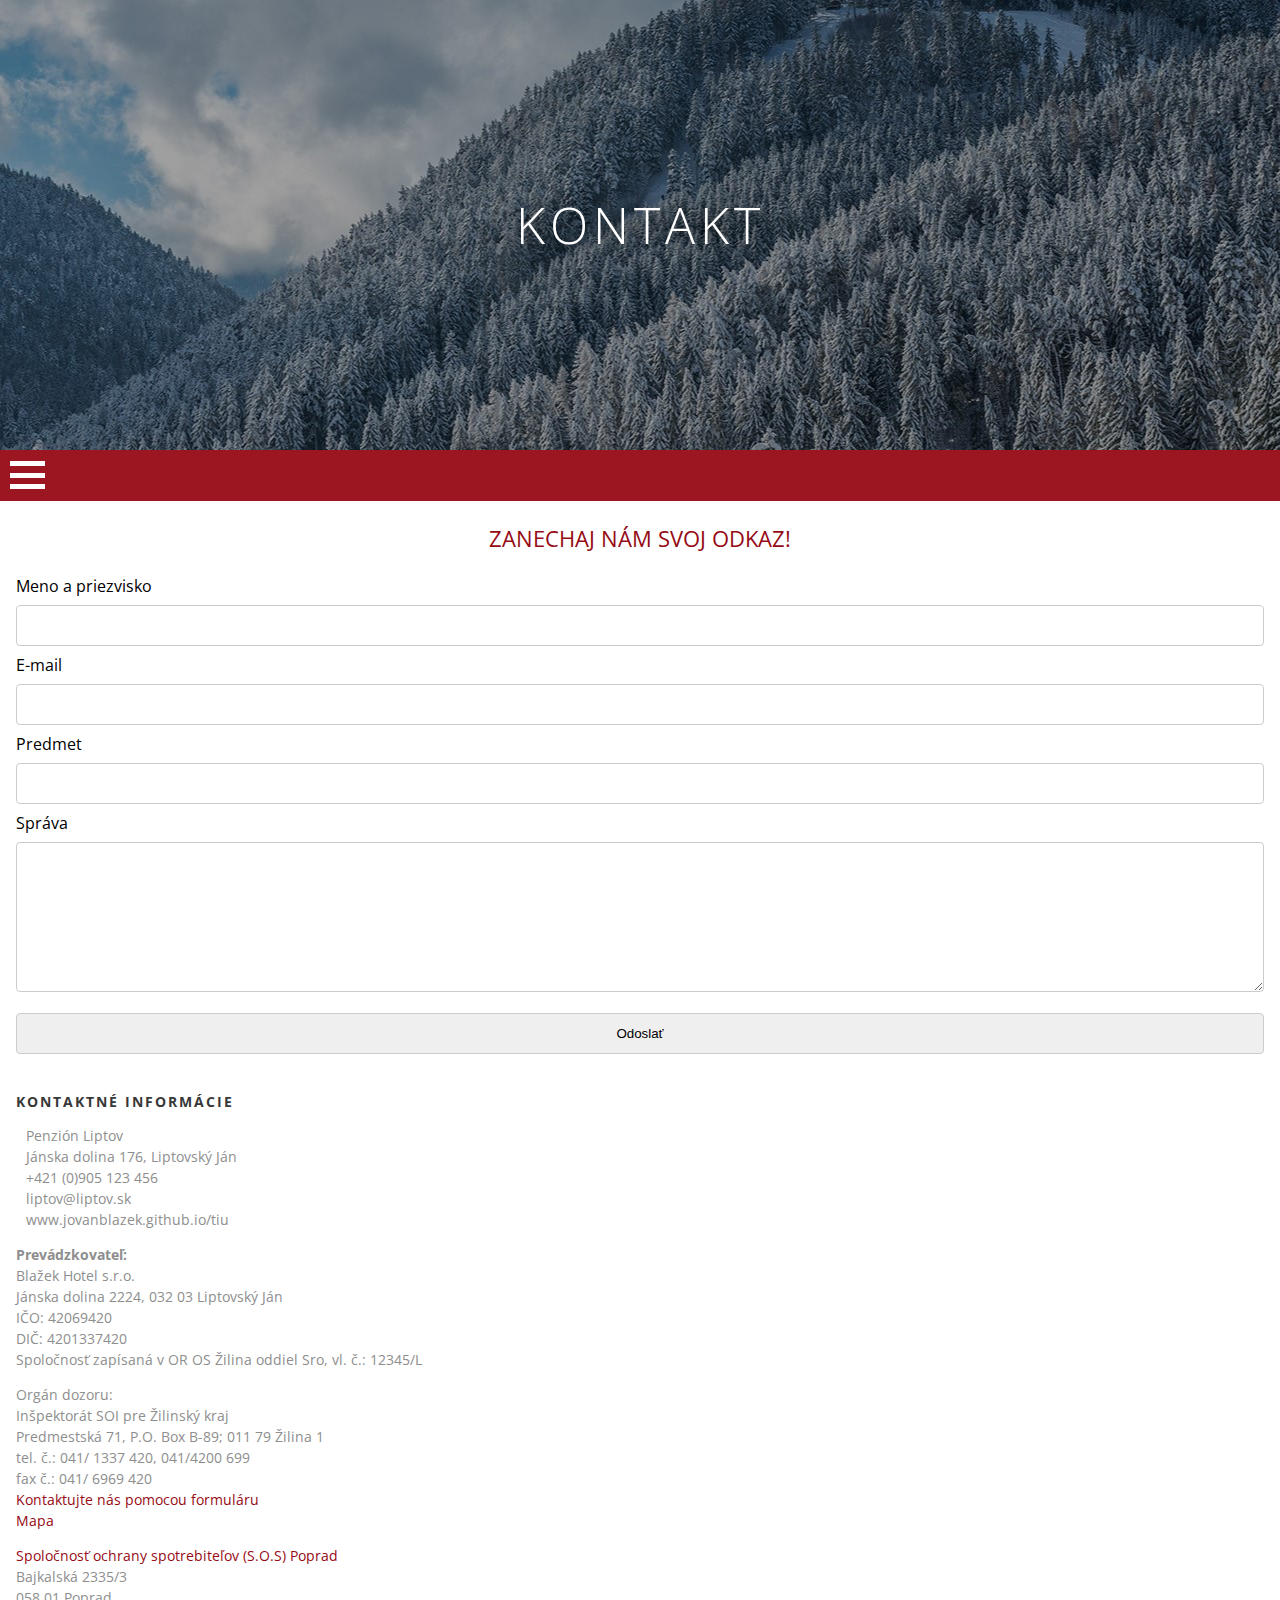
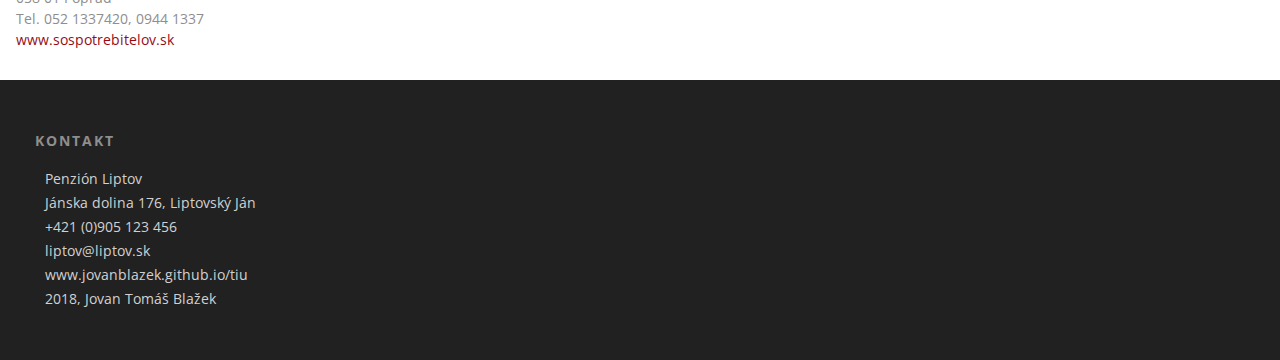
<file: kontakt.html>
<!DOCTYPE html>
<html lang="sk">
<head>
	<meta name="viewport" content="width=device-width, initial-scale=1.0">
	<meta name="title" content="Penzión Liptov - Ubytovanie v Nízkych Tatrách">
	<meta name="description" content="V centre diania. Penzión, ktorý je ukrytý v lone prírody, ale na skok od všetkého čo región Liptov ponúka – turistika, jaskyne, lyžiarske strediská, aquaparky, pamiatky…">
	<meta name="keywords" content="penzión liptov, penzión, ubytovanie nízke tatry, penzión nízke tatry, ubytovanie liptov, fotogaleria, liptov foto">

	<meta property="og:url" content="https://jovanblazek.github.io/tiu/kontakt.html">
	<meta property="og:type" content="website">
	<meta property="og:title" content="Penzión Liptov - Kontakt">
	<meta property="og:description" content="Penzión ukrytý v lone prírody a zároveň na skok od všetkého čo región Liptov ponúka. Rezervuj si izbu už teraz!">
	<meta property="og:image" content="https://jovanblazek.github.io/tiu/images/box2.jpg">

	<link rel="apple-touch-icon" sizes="152x152" href="./icons/apple-touch-icon.png">
	<link rel="icon" type="image/png" sizes="32x32" href="./icons/favicon-32x32.png">
	<link rel="icon" type="image/png" sizes="16x16" href="./icons/favicon-16x16.png">
	<link rel="manifest" href="./icons/site.webmanifest">
	<link rel="mask-icon" href="./icons/safari-pinned-tab.svg" color="#960a14">
	<link rel="shortcut icon" href="./icons/favicon.ico">
	<meta name="msapplication-TileColor" content="#ffffff">
	<meta name="msapplication-config" content="./icons/browserconfig.xml">
	<meta name="theme-color" content="#ffffff">

	<link rel="stylesheet" type="text/css" href="styles/style.css">
	<link href="https://fonts.googleapis.com/css?family=Open+Sans:300,400,700,800" rel="stylesheet">
	<link rel="stylesheet" href="https://use.fontawesome.com/releases/v5.0.8/css/all.css" integrity="sha384-3AB7yXWz4OeoZcPbieVW64vVXEwADiYyAEhwilzWsLw+9FgqpyjjStpPnpBO8o8S" crossorigin="anonymous">

	<title>Kontakt - Penzión Liptov</title>
</head>
<body>			
		<header id="header-mini">
			<div class="mini-text">
				<span>Kontakt</span>
			</div>
		</header>

		<div class="wrapper">

		<header id="header2">			
			
			<div class="logo2">
				<a href="index.html"><img src="images/logo_biele.png" alt="logo2"></a>
			</div>

			<nav id="menu2">
				<a class="burger-nav">
					<div class="cudlik" onclick="myFunction(this)">
					<div class="bar1"></div>
					<div class="bar2"></div>
					<div class="bar3"></div>
					</div>
				</a>
				<ul class="">
					<li><a href="index.html" class="hvr-underline2">Úvod</a></li>
					<li><a href="ubytovanie.html" class="hvr-underline2">Ubytovanie</a></li>
					<li><a href="restauracia.html" class="hvr-underline2">Reštaurácia</a></li>
					<li><a href="fotogaleria.html" class="hvr-underline2">Fotogaléria</a></li>
					<li><a href="kontakt.html" class="hvr-underline2">Kontakt</a></li>
				</ul>
			</nav>
			
		</header>

		<main id="main-kontakt">

			<div class="main-nadpis-div">
				<h3 class="main-nadpis">Zanechaj nám svoj odkaz!</h3>
			</div>
			<div class="formular">
				<form>
					<label>Meno a priezvisko</label>
					<input type="text" name="meno">

					<label>E-mail</label>
					<input type="e-mail" name="email">

					<label>Predmet</label>
					<input type="text" name="predmet">

					<label>Správa</label>
					<textarea></textarea>

					<input type="button" value="Odoslať" onclick="msg()" id="submit-button">
				</form>
			</div>

			<div class="info">
				<h3 class="info-nadpis">Kontaktné informácie</h3>
				<ul>
					<li><i class="fas fa-home"></i>Penzión Liptov</li>
					<li><i class="fas fa-map-marker-alt"></i>Jánska dolina 176, Liptovský Ján</li>
					<li><i class="fas fa-phone"></i>+421 (0)905 123 456</li>
					<li><i class="fas fa-envelope"></i>liptov@liptov.sk</li>
					<li><i class="fas fa-link"></i><a href="https://jovanblazek.github.io/tiu/index.html">www.jovanblazek.github.io/tiu</a></li>
				</ul>

				<p>
					<strong>Prevádzkovateľ:</strong><br>
					Blažek Hotel s.r.o.<br>
					Jánska dolina 2224, 032 03 Liptovský Ján<br>
					IČO: 42069420<br>
					DIČ: 4201337420<br>
					Spoločnosť zapísaná v OR OS Žilina oddiel Sro, vl. č.: 12345/L
				</p>

				<p>
					Orgán dozoru:<br>
					Inšpektorát SOI pre Žilinský kraj<br>
					Predmestská 71, P.O. Box B-89; 011 79 Žilina 1<br>
					tel. č.: 041/ 1337 420, 041/4200 699<br>
					fax č.: 041/ 6969 420<br>
					<a href="http://www.soi.sk/sk/Podavanie-podnetov-staznosti-navrhov-a-ziadosti.soi" rel="nofollow" target="_blank">Kontaktujte nás pomocou formuláru</a><br>
					<a href="http://www.soi.sk/sk/Kontakt/Mapy/Inspektorat-SOI-pre-Zilinsky-kraj-mapa.soi" rel="nofollow" target="_blank">Mapa</a>
				</p>

				<p>
					<a href="http://www.economy.gov.sk/ext_dok-formular_sos2/147194c?ext=orig" rel="nofollow" target="_blank">Spoločnosť ochrany spotrebiteľov (S.O.S) Poprad</a><br>
					Bajkalská 2335/3<br>
					058 01 Poprad<br>
					Tel. 052 1337420, 0944 1337<br>
					<a href="http://www.sospotrebitelov.sk" rel="nofollow" target="_blank">www.sospotrebitelov.sk</a>
				</p>
				
			</div>

		</main>
		<footer>
			<div class="footer-box">
				<h3 class="footer-nadpis">Kontakt</h3>
				<ul>
					<li><i class="fas fa-home"></i>Penzión Liptov</li>
					<li><i class="fas fa-map-marker-alt"></i>Jánska dolina 176, Liptovský Ján</li>
					<li><i class="fas fa-phone"></i>+421 (0)905 123 456</li>
					<li><i class="fas fa-envelope"></i>liptov@liptov.sk</li>
					<li><i class="fas fa-link"></i><a href="https://jovanblazek.github.io/tiu/index.html">www.jovanblazek.github.io/tiu</a></li>
					<li><i class="far fa-copyright"></i>2018, Jovan Tomáš Blažek</li>
				</ul>
			</div>
		</footer>
	</div> <!-- End of wrapper -->

<script src="https://code.jquery.com/jquery-1.11.3.min.js"></script>
<script src="javascript/menu.js"></script>
<script>
function myFunction(x) 
{
    x.classList.toggle("change");
}

function msg()
{
	location = location;
	alert("Ďakujeme za spätnú väzbu.");
}
</script>

</body>
</html>
</file>
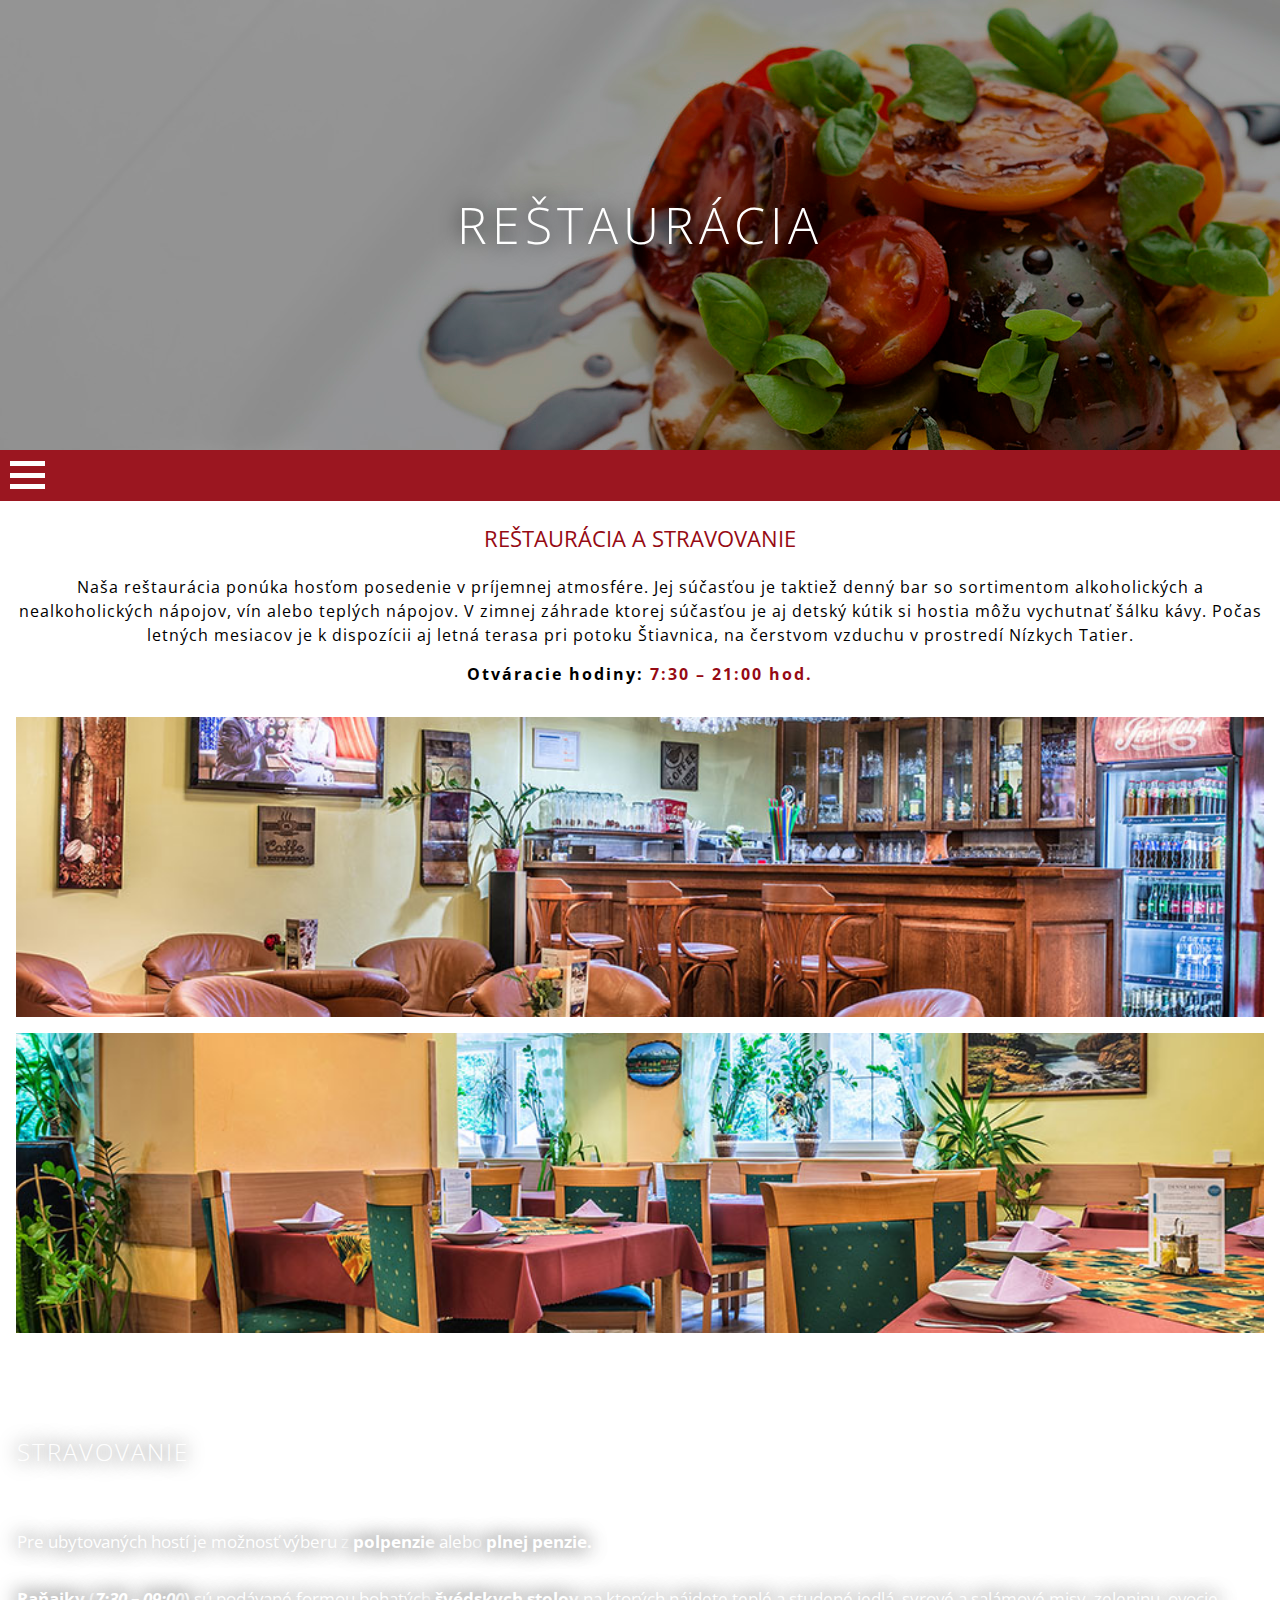
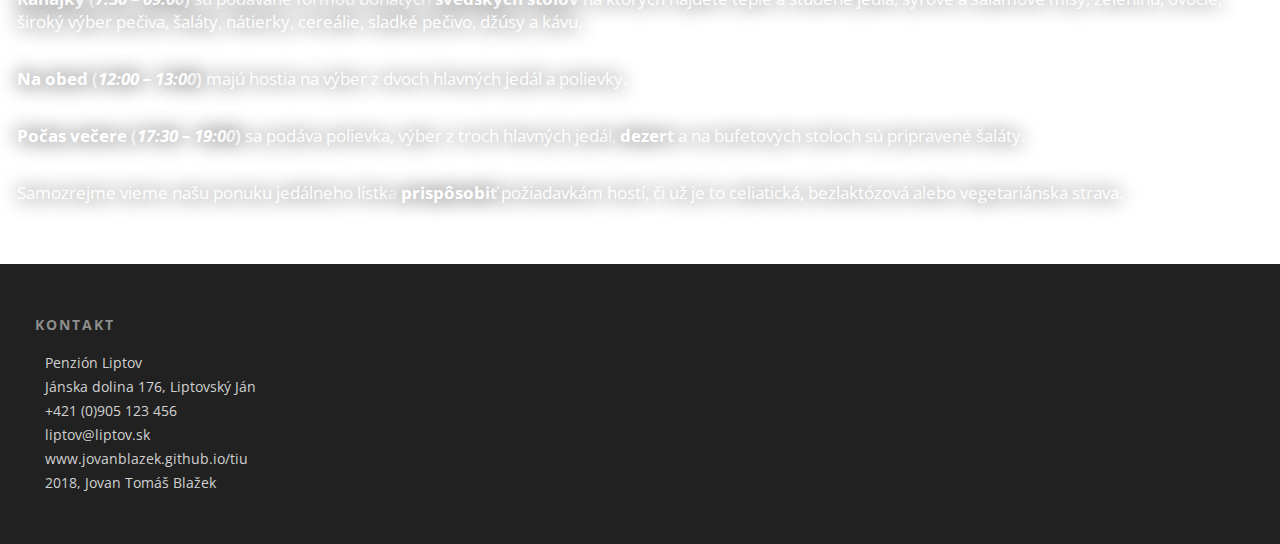
<file: restauracia.html>
<!DOCTYPE html>
<html lang="sk">
<head>
	<meta name="viewport" content="width=device-width, initial-scale=1.0">
	<meta name="title" content="Penzión Liptov - Ubytovanie v Nízkych Tatrách">
	<meta name="description" content="V centre diania. Penzión, ktorý je ukrytý v lone prírody, ale na skok od všetkého čo región Liptov ponúka – turistika, jaskyne, lyžiarske strediská, aquaparky, pamiatky…">
	<meta name="keywords" content="penzión liptov, penzión, ubytovanie nízke tatry, penzión nízke tatry, ubytovanie liptov, restauracia, bar">

	<meta property="og:url" content="https://jovanblazek.github.io/tiu/restauracia.html">
	<meta property="og:type" content="website">
	<meta property="og:title" content="Penzión Liptov - Reštaurácia">
	<meta property="og:description" content="Penzión ukrytý v lone prírody a zároveň na skok od všetkého čo región Liptov ponúka. Rezervuj si izbu už teraz!">
	<meta property="og:image" content="https://jovanblazek.github.io/tiu/images/rest2.jpg">

	<link rel="apple-touch-icon" sizes="152x152" href="./icons/apple-touch-icon.png">
	<link rel="icon" type="image/png" sizes="32x32" href="./icons/favicon-32x32.png">
	<link rel="icon" type="image/png" sizes="16x16" href="./icons/favicon-16x16.png">
	<link rel="manifest" href="./icons/site.webmanifest">
	<link rel="mask-icon" href="./icons/safari-pinned-tab.svg" color="#960a14">
	<link rel="shortcut icon" href="./icons/favicon.ico">
	<meta name="msapplication-TileColor" content="#ffffff">
	<meta name="msapplication-config" content="./icons/browserconfig.xml">
	<meta name="theme-color" content="#ffffff">

	<link rel="stylesheet" type="text/css" href="styles/style.css">
	<link href="https://fonts.googleapis.com/css?family=Open+Sans:300,400,700,800" rel="stylesheet">
	<link rel="stylesheet" href="https://use.fontawesome.com/releases/v5.0.8/css/all.css" integrity="sha384-3AB7yXWz4OeoZcPbieVW64vVXEwADiYyAEhwilzWsLw+9FgqpyjjStpPnpBO8o8S" crossorigin="anonymous">

	<title>Reštaurácia - Penzión Liptov</title>
</head>
<body>			
		<header id="header-mini-rest">
			<div class="mini-text">
				<span>Reštaurácia</span>
			</div>
		</header>

		<div class="wrapper">

		<header id="header2">			
			
			<div class="logo2">
				<a href="index.html"><img src="images/logo_biele.png" alt="logo2"></a>
			</div>

			<nav id="menu2">
				<a class="burger-nav">
					<div class="cudlik" onclick="myFunction(this)">
					<div class="bar1"></div>
					<div class="bar2"></div>
					<div class="bar3"></div>
					</div>
				</a>
				<ul class="">
					<li><a href="index.html" class="hvr-underline2">Úvod</a></li>
					<li><a href="ubytovanie.html" class="hvr-underline2">Ubytovanie</a></li>
					<li><a href="restauracia.html" class="hvr-underline2">Reštaurácia</a></li>
					<li><a href="fotogaleria.html" class="hvr-underline2">Fotogaléria</a></li>
					<li><a href="kontakt.html" class="hvr-underline2">Kontakt</a></li>
				</ul>
			</nav>
			
		</header>

		<main id="main-restauracia">

			<div class="main-nadpis-div">
				<h3 class="main-nadpis">Reštaurácia a stravovanie</h3>
			</div>

			<div class="rest-1">
				<p class="rest-1-text">
					Naša reštaurácia ponúka hosťom posedenie v príjemnej atmosfére. Jej súčasťou je taktiež denný bar so sortimentom alkoholických a nealkoholických nápojov, vín alebo teplých nápojov. V zimnej záhrade ktorej súčasťou je aj detský kútik si hostia môžu vychutnať šálku kávy. Počas letných mesiacov je k dispozícii aj letná terasa pri potoku Štiavnica, na čerstvom vzduchu v prostredí Nízkych Tatier.
				</p>
				<p class="rest-1-hodiny"><strong>Otváracie hodiny: <span class="rest-1-hodiny-cas">7:30 – 21:00 hod.</span></strong></p>
			</div>
			<div class="rest-2">
				<div class="rest-img-2"></div>
			</div>
			<div class="rest-3">
				<div class="rest-img-3"></div>
			</div>
			<div class="rest-4">
				<div class="rest-img-4"> <!-- prallax pozadie -->
					<div class="rest-parallax-text">
						<h3>Stravovanie</h3>
						<div class="divider"></div>
						<p id="first-p">
							Pre ubytovaných hostí je možnosť výberu z <strong>polpenzie</strong> alebo <strong>plnej penzie.</strong>
						</p>
						<p>
							<strong>Raňajky (<em>7:30 – 09:00</em>)</strong> sú podávané formou bohatých <strong>švédskych stolov</strong> na ktorých nájdete teplé a studené jedlá, syrové a salámové misy, zeleninu, ovocie, široký výber pečiva, šaláty, nátierky, cereálie, sladké pečivo, džúsy a kávu.
						</p>
						<p>
							<strong>Na obed (<em>12:00 – 13:00</em>)</strong> majú hostia na výber z dvoch hlavných jedál a polievky.	
						</p>
						<p>
							<strong>Počas večere (<em>17:30 – 19:00</em>)</strong> sa podáva polievka, výber z troch hlavných jedál, <strong>dezert</strong> a na bufetových stoloch sú pripravené šaláty.
						</p>
						<p>
							Samozrejme vieme našu ponuku jedálneho lístka <strong>prispôsobiť</strong> požiadavkám hostí, či už je to celiatická, bezlaktózová alebo vegetariánska strava.
						</p>
					</div>
				</div>
			</div>
		</main>
		<footer>
			<div class="footer-box">
				<h3 class="footer-nadpis">Kontakt</h3>
				<ul>
					<li><i class="fas fa-home"></i>Penzión Liptov</li>
					<li><i class="fas fa-map-marker-alt"></i>Jánska dolina 176, Liptovský Ján</li>
					<li><i class="fas fa-phone"></i>+421 (0)905 123 456</li>
					<li><i class="fas fa-envelope"></i>liptov@liptov.sk</li>
					<li><i class="fas fa-link"></i><a href="https://jovanblazek.github.io/tiu/index.html">www.jovanblazek.github.io/tiu</a></li>
					<li><i class="far fa-copyright"></i>2018, Jovan Tomáš Blažek</li>
				</ul>
			</div>
		</footer>
	</div> <!-- End of wrapper -->

<script src="https://code.jquery.com/jquery-1.11.3.min.js"></script>
<script src="javascript/menu.js"></script>
<script>
function myFunction(x) 
{
    x.classList.toggle("change");
}
</script>

</body>
</html>
</file>
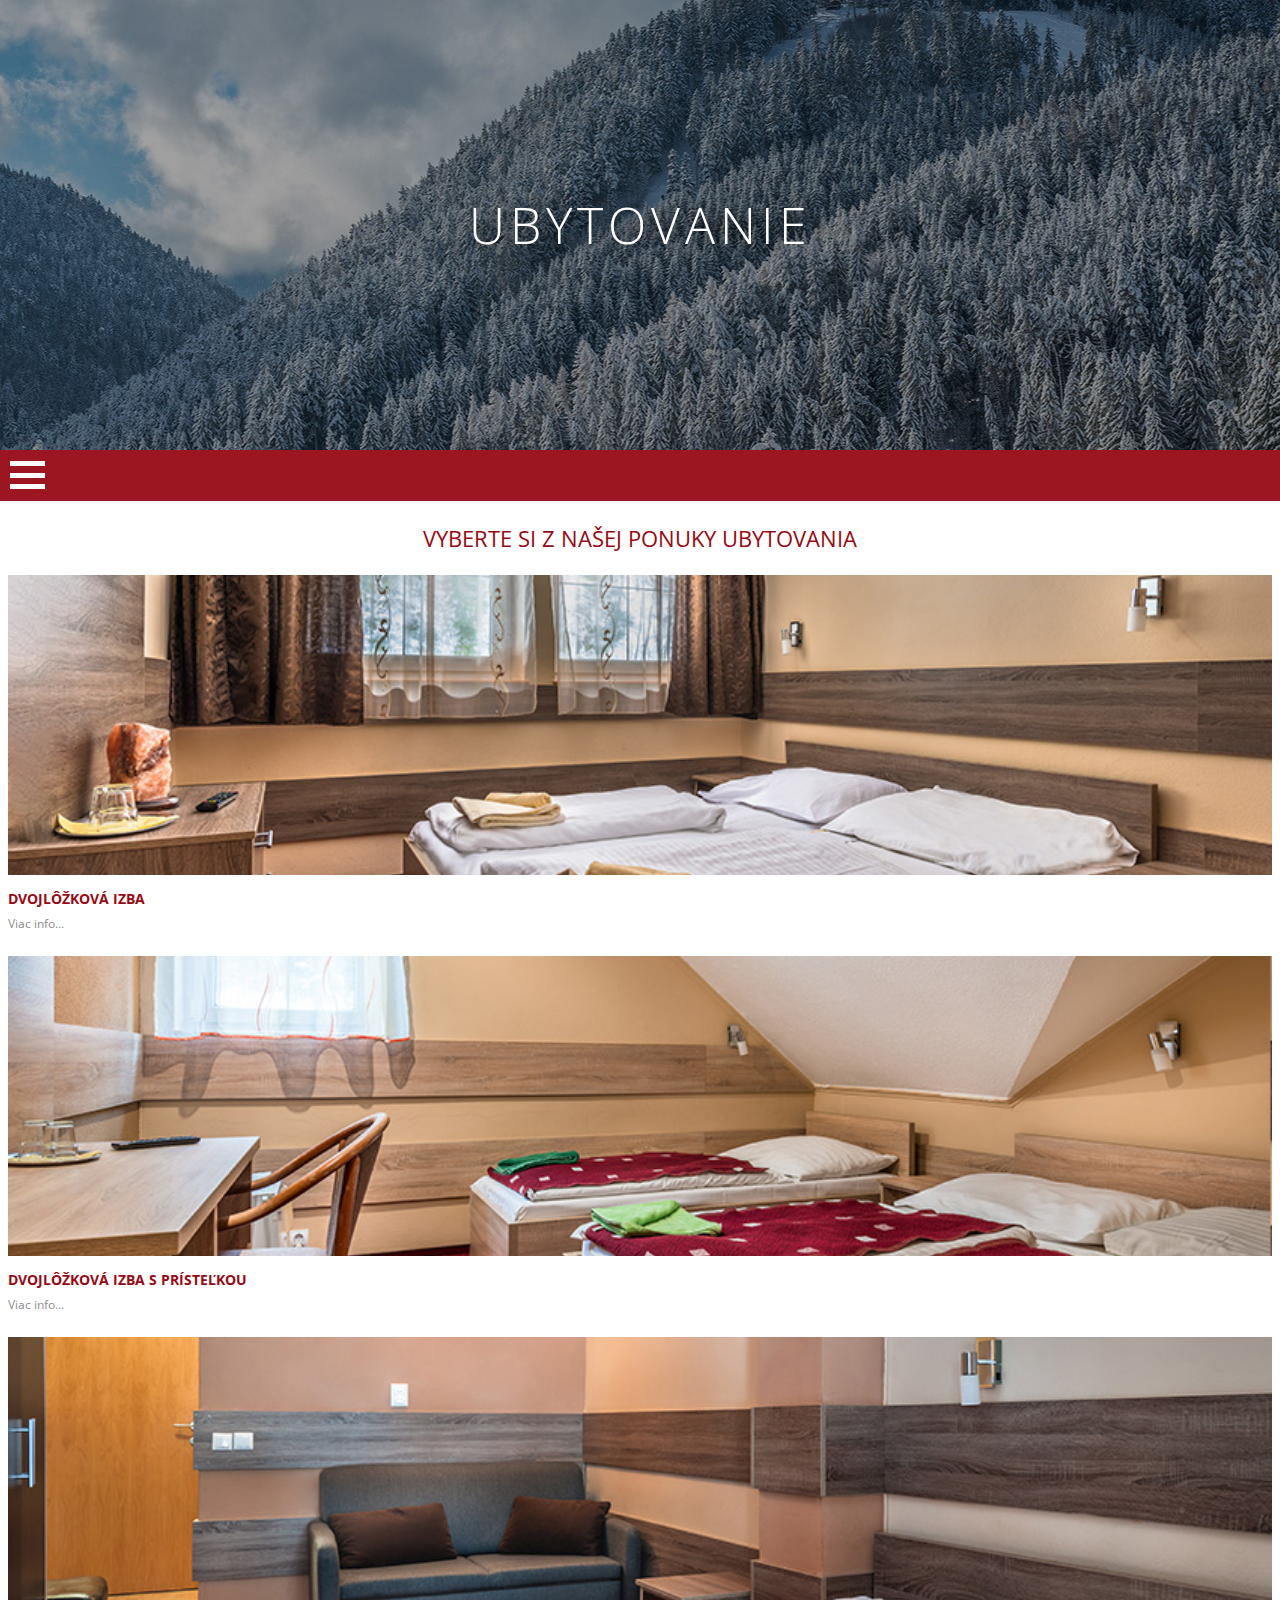
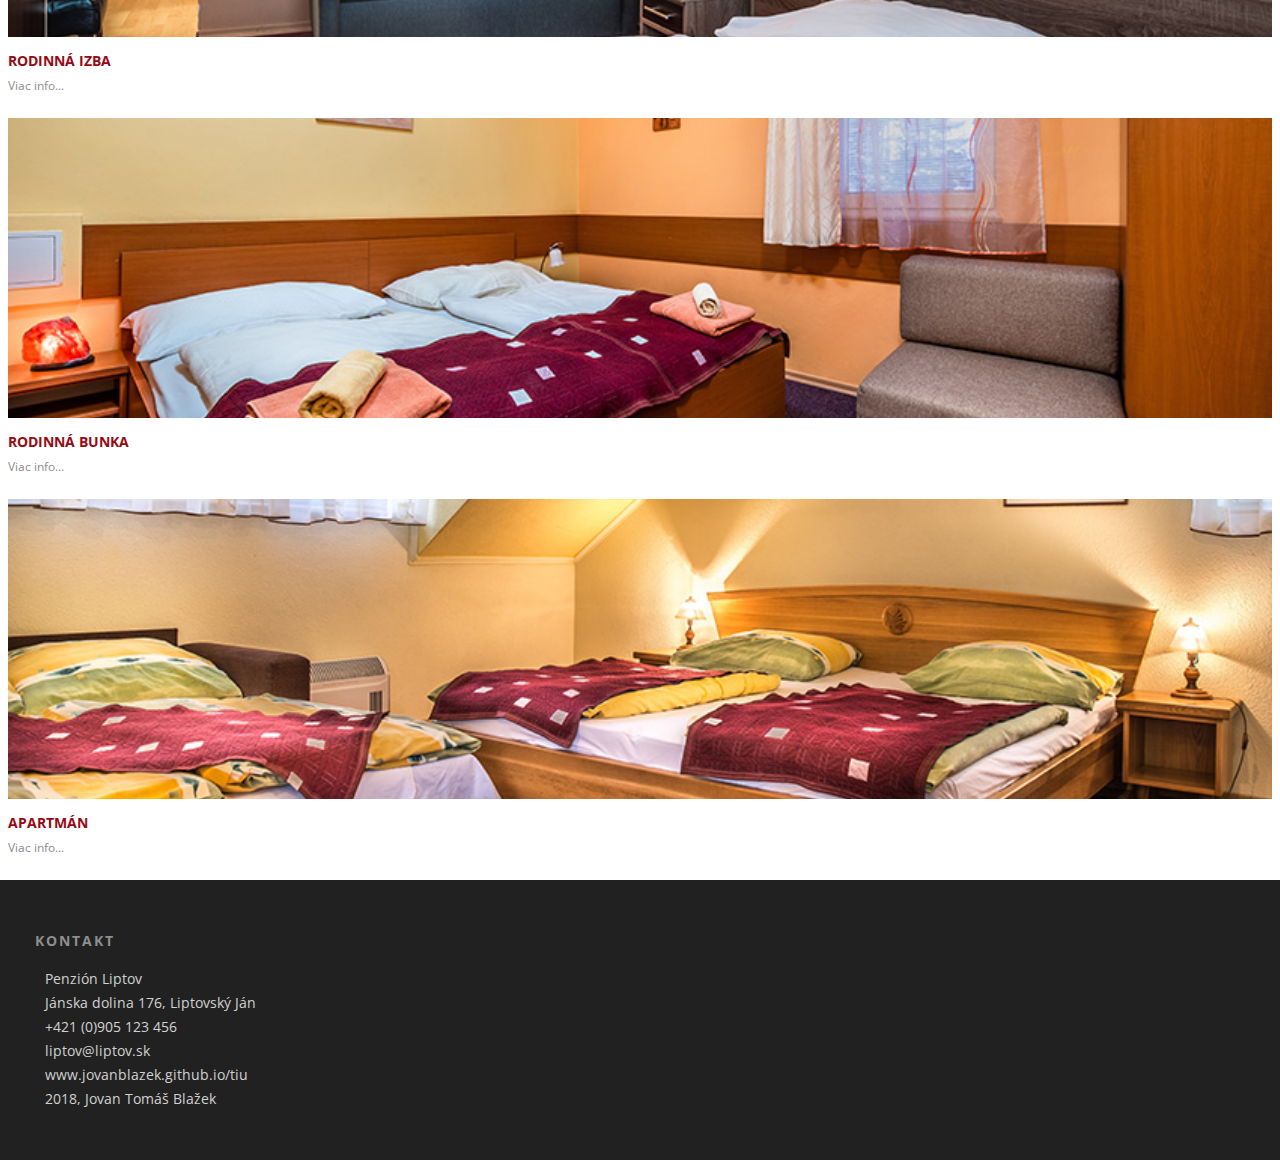
<file: ubytovanie.html>
<!DOCTYPE html>
<html lang="sk">
<head>
	<meta name="viewport" content="width=device-width, initial-scale=1.0">
	<meta name="title" content="Penzión Liptov - Ubytovanie v Nízkych Tatrách">
	<meta name="description" content="V centre diania. Penzión, ktorý je ukrytý v lone prírody, ale na skok od všetkého čo región Liptov ponúka – turistika, jaskyne, lyžiarske strediská, aquaparky, pamiatky…">
	<meta name="keywords" content="penzión liptov, penzión, ubytovanie nízke tatry, penzión nízke tatry, ubytovanie liptov">

	<meta property="og:url" content="https://jovanblazek.github.io/tiu/ubytovanie.html">
	<meta property="og:type" content="website">
	<meta property="og:title" content="Penzión Liptov - Ubytovanie">
	<meta property="og:description" content="Penzión ukrytý v lone prírody a zároveň na skok od všetkého čo región Liptov ponúka. Rezervuj si izbu už teraz!">
	<meta property="og:image" content="https://jovanblazek.github.io/tiu/images/izba1.jpg">

	<link rel="apple-touch-icon" sizes="152x152" href="./icons/apple-touch-icon.png">
	<link rel="icon" type="image/png" sizes="32x32" href="./icons/favicon-32x32.png">
	<link rel="icon" type="image/png" sizes="16x16" href="./icons/favicon-16x16.png">
	<link rel="manifest" href="./icons/site.webmanifest">
	<link rel="mask-icon" href="./icons/safari-pinned-tab.svg" color="#960a14">
	<link rel="shortcut icon" href="./icons/favicon.ico">
	<meta name="msapplication-TileColor" content="#ffffff">
	<meta name="msapplication-config" content="./icons/browserconfig.xml">
	<meta name="theme-color" content="#ffffff">

	<link rel="stylesheet" type="text/css" href="styles/style.css">
	<link href="https://fonts.googleapis.com/css?family=Open+Sans:300,400,700,800" rel="stylesheet">
	<link rel="stylesheet" href="https://use.fontawesome.com/releases/v5.0.8/css/all.css" integrity="sha384-3AB7yXWz4OeoZcPbieVW64vVXEwADiYyAEhwilzWsLw+9FgqpyjjStpPnpBO8o8S" crossorigin="anonymous">

	<title>Ubytovanie - Penzión Liptov</title>
</head>
<body>			
		<header id="header-mini">
			<div class="mini-text">
				<span>Ubytovanie</span>
			</div>
		</header>

		<div class="wrapper">

		<header id="header2">			
			
			<div class="logo2">
				<a href="index.html"><img src="images/logo_biele.png" alt="logo2"></a>
			</div>

			<nav id="menu2">
				<a class="burger-nav">
					<div class="cudlik" onclick="myFunction(this)">
					<div class="bar1"></div>
					<div class="bar2"></div>
					<div class="bar3"></div>
					</div>
				</a>
				<ul class="">
					<li><a href="index.html" class="hvr-underline2">Úvod</a></li>
					<li><a href="ubytovanie.html" class="hvr-underline2">Ubytovanie</a></li>
					<li><a href="restauracia.html" class="hvr-underline2">Reštaurácia</a></li>
					<li><a href="fotogaleria.html" class="hvr-underline2">Fotogaléria</a></li>
					<li><a href="kontakt.html" class="hvr-underline2">Kontakt</a></li>
				</ul>
			</nav>
			
		</header>

		<main id="main-ubytovanie">

			<div class="main-nadpis-div">
				<h3 class="main-nadpis">VYBERTE SI Z NAŠEJ PONUKY UBYTOVANIA</h3>
			</div>

			<div class="izba-1">
				<a href="izba_dvoj.html"><div class="izba-img-1"></div></a>
				<h3 class="izba-nazov">Dvojlôžková izba</h3>
				<a href="izba_dvoj.html" class="izba-link"><h4>Viac info...</h4></a>
			</div>
			<div class="izba-2">
				<a href="izba_troj.html"><div class="izba-img-2"></div></a>
				<h3 class="izba-nazov">Dvojlôžková izba s prísteľkou</h3>
				<a href="izba_troj.html" class="izba-link"><h4>Viac info...</h4></a>
			</div>
			<div class="izba-3">
				<a href="izba_rodina.html"><div class="izba-img-3"></div></a>
				<h3 class="izba-nazov">Rodinná izba</h3>
				<a href="izba_rodina.html" class="izba-link"><h4>Viac info...</h4></a>
			</div>
			<div class="izba-4">
				<a href="izba_bunka.html"><div class="izba-img-4"></div></a>
				<h3 class="izba-nazov">Rodinná bunka</h3>
				<a href="izba_bunka.html" class="izba-link"><h4>Viac info...</h4></a>
			</div>
			<div class="izba-5">
				<a href="izba_apartman.html"><div class="izba-img-5"></div></a>
				<h3 class="izba-nazov">Apartmán</h3>
				<a href="izba_apartman.html" class="izba-link"><h4>Viac info...</h4></a>
			</div>
		</main>
		<footer>
			<div class="footer-box">
				<h3 class="footer-nadpis">Kontakt</h3>
				<ul>
					<li><i class="fas fa-home"></i>Penzión Liptov</li>
					<li><i class="fas fa-map-marker-alt"></i>Jánska dolina 176, Liptovský Ján</li>
					<li><i class="fas fa-phone"></i>+421 (0)905 123 456</li>
					<li><i class="fas fa-envelope"></i>liptov@liptov.sk</li>
					<li><i class="fas fa-link"></i><a href="https://jovanblazek.github.io/tiu/index.html">www.jovanblazek.github.io/tiu</a></li>
					<li><i class="far fa-copyright"></i>2018, Jovan Tomáš Blažek</li>
				</ul>
			</div>
		</footer>
	</div> <!-- End of wrapper -->

<script src="https://code.jquery.com/jquery-1.11.3.min.js"></script>
<script src="javascript/menu.js"></script>
<script>
function myFunction(x) 
{
    x.classList.toggle("change");
}
</script>

</body>
</html>
</file>
<file: styles/style.css>
body, html 
{
    height: 100%;
    margin: 0;
}

body
{
	font-family: 'Open Sans';
}


#header1
{
	background: url("../images/bgMain.jpg");
	min-height: 100%; 

    /* Create the parallax scrolling effect */
    background-attachment: fixed;
    background-position: center;
    background-repeat: no-repeat;
    background-size: cover;
}

#header2
{
	background-color: rgba(150,10,20,0.95);
	position: sticky;
	top: 0;
}

#header-mini
{
	background: url("../images/bg2.jpg");
	min-height: 50%;

	background-attachment: fixed;
	background-position: center top;
	background-repeat: no-repeat;

	position: relative;
}

#header-mini-rest
{
	background: url("../images/bg_rest.jpg");
	min-height: 50%;

	background-attachment: fixed;
	background-position: center top;
	background-repeat: no-repeat;

	position: relative;
}

.mini-text
{
	text-align: center;
	color: #FFF;
	font-size: 50px;
	font-weight: 100;
	text-shadow: 0px 0px 20px black;
	text-transform: uppercase;
	letter-spacing: 5px;

	position: absolute;
	top: 50%;
	left: 50%;
	transform: translate(-50%, -50%);
}

#menu2 /*nav2*/
{
	font-size: 17px;
	font-weight: bold;
	text-transform: uppercase;
}

.burger-nav
{
	display: block;
	height: 3em;
	width: 100%;
	cursor: pointer;
}

#menu2>ul
{
	overflow: hidden;
	background-color: rgba(150,10,20,0.95);
	padding: 0;
	margin: 0;
	height: 0;
}

#menu2>ul.open
{
	z-index: 999;
	height: auto;
}

#menu2>ul>li
{
	float: none;
	text-align: left;
	width: 100%;
	margin: 0;
	list-style-type: none;
}

#menu2>ul>li>a
{
	color: #FFF;
	padding: 10px;
	border-bottom: 1px solid #404040;
	display: block;
	margin: 0;
	text-decoration: none;
}

/*EFEKT MENU*/

.cudlik {
    cursor: pointer;
    width: 35px;
    padding: 5px 10px;
}

.bar1, .bar2, .bar3 {
    width: 35px;
    height: 5px;
    background-color: #FFF;
    margin: 0.38em 0;
    transition: 0.4s;
}

.change .bar1 {
    -webkit-transform: rotate(-45deg) translate(-9px, 6px);
    transform: rotate(-45deg) translate(-9px, 6px);
}

.change .bar2 {opacity: 0;}

.change .bar3 {
    -webkit-transform: rotate(45deg) translate(-8px, -8px);
    transform: rotate(45deg) translate(-8px, -8px);
}

.parallax-text
{
	text-align: center;
	color: #FFF;
	font-size: 70px;
	font-weight: 600;
	letter-spacing: 10px;
	text-shadow: 0px 0px 20px black;
	position: absolute;
	top: 50%;
	right: 0;
	bottom: 0;
	left: 0; 
}

.logo1
{
	width: 150px;
	height: auto;
	padding-top: 1.5em;
}

.logo-div
{
	text-align: center;
}

.logo2
{
	display: none;
}

main
{
	font-size: 16px;
	font-weight: 400;
}

.main-nadpis
{
	color: #960A14;
	text-transform: uppercase;
	font-size: 22px;
	font-weight: 400;
	/*margin-bottom: 2em;*/
	text-align: center;
	padding: 0 1em 0 1em;
}

#main-index>div>h2
{
	font-family: "Playfair Display", sans-serif;
	font-size: 36px;
	font-weight: 700;
	color: #960A14;
	margin-bottom: 1.5em;
}

.box-2
{
	background: url("../images/box2.jpg");
}
.box-4
{
	background: url("../images/box4.jpg");
}
.box-6
{
	background: url("../images/box6.jpg");	
}
.box-8
{
	background: url("../images/box8.jpg");	
}
.box-10
{
	background: url("../images/box10.jpg");	
}

.box-2, .box-4, .box-6, .box-8, .box-10
{
	background-repeat: no-repeat;
	background-size: cover;
	background-attachment: scroll;
	background-position: center;
	width: 100%;
	height: 400px;
}

.box-1, .box-3, .box-5, .box-7, .box-9
{
	margin: 0 auto;
	padding: 1em 2em;
	text-align: center;
	line-height: 24px;
	/*align-self: center;*/ /*pravdepodobne nepotrebne, margin 0 auto robi svoje*/
}

footer
{
	background-color: #212121;
}

.footer-box
{
	padding: 2.2em 0 2.2em 2.2em;
	line-height: 24px;
}

.footer-nadpis
{
	text-transform: uppercase;
	color: #8E8E8E;
	font-size: 14px;
	font-weight: 700;
	letter-spacing: 2px;
}

.footer-box>ul
{
	color: rgb(209,209,209);
	list-style-type: none;
	padding-left: 0;
	font-size: 14px;
}

.footer-box>ul>li>a, .info>ul>li>a
{
	text-decoration: none;
	color: inherit;
}

.footer-box>ul>li>a:hover, .info>ul>li>a:hover
{
	text-decoration: underline;
}

.footer-box>ul>li>.fas,.far{ margin-right: 10px; color: white}

/*UBYTOVANIE*/
.izba-nazov
{
	color: #960A14;
	text-transform: uppercase;
	font-size: 14px;
	margin-bottom: 0.5em;
}

.izba-link, .izba-link:hover, .izba-link:visited
{
	color: #8E8E8E;
	font-size: 12px;
	text-decoration: none;
}

.izba-link>h4  /*VIAC INFO...*/
{
	font-weight: 400;
	margin-top: 0;
	margin-bottom: 2em;
}

.izba-img-1
{
	background: url("../images/izba1.jpg");
}
.izba-img-2
{
	background: url("../images/izba2.jpg");
}
.izba-img-3
{
	background: url("../images/izba3.jpg");
}
.izba-img-4
{
	background: url("../images/izba4.jpg");
}
.izba-img-5
{
	background: url("../images/izba5.jpg");
}

.izba-img-1, .izba-img-2, .izba-img-3, .izba-img-4, .izba-img-5
{
	background-repeat: no-repeat;
	background-size: cover;
	background-attachment: scroll;
	background-position: center;
	width: 100%;
	height: 300px;
}

.izba-1, .izba-2, .izba-3, .izba-4, .izba-5
{
	margin-right: 0.5em;
	margin-left: 0.5em;
}


/*RESTAURACIA*/

.rest-img-2
{
	background: url("../images/rest1.jpg");
}
.rest-img-3
{
	background: url("../images/rest2.jpg");
}

.rest-img-2, .rest-img-3
{
	background-repeat: no-repeat;
	background-size: cover;
	background-attachment: scroll;
	background-position: center;
	width: 100%;
	height: 300px;
}

.rest-1
{
	margin: 0 1em 2em 1em;
}

.rest-1-text
{
	text-align: center;
	margin: 0;
	letter-spacing: 1px;
	font-weight: 400;
	line-height: 1.5em;
}

.rest-1-hodiny
{
	text-align: center;
	letter-spacing: 2px;
}

.rest-1-hodiny-cas
{
	color: #960A14;
	letter-spacing: 2px;
}

.rest-2, .rest-3
{
	margin: 1em;
}

.rest-img-4
{
	background: url("../images/rest-jedla.jpg");
	min-height: 100%; 

    /* Create the parallax scrolling effect */
    background-attachment: fixed;
    background-position: center;
    background-repeat: no-repeat;
    background-size: cover;
}

.rest-4
{
	margin-top: 1em;
}

.rest-parallax-text
{
	color: #FFF;
	font-size: 17px;
	margin: 1em 1em 0 1em;
	text-shadow: 0px 0px 20px black;
}

.rest-parallax-text>h3
{
	padding-top: 3.5em;
	font-size: 24px;
	letter-spacing: 2px;
	font-weight: 300;
	text-transform: uppercase;
	margin-top: 0;
	line-height: 1.5em;
}

.divider
{
	width: 34px;
	border-bottom: 2px solid #FFF;
	margin-bottom: 1em;
}

.rest-parallax-text>p
{
	padding-bottom: 1em;
}

.rest-parallax-text>#first-p
{
	margin-top: 2em;
}

.rest-parallax-text>p:last-child
{
	padding-bottom: 3.5em;
	margin-bottom: 0;
}


/*FOTOGALERIA*/
.foto-img
{
	width: 100%;
	/*height: 300px;*/ /*ostane default aspect ratio*/
}

/*KONTAKT*/

.formular
{
	margin: 0 1em;
}

input, textarea
{
    width: 100%;
    padding: 12px 20px;
    margin: 8px 0;
    display: inline-block;
    border: 1px solid #ccc;
    border-radius: 4px;
    box-sizing: border-box;
}

textarea
{
	height: 150px;
}

#submit-button:hover
{
	background-color: #ABABAB;
}

.info
{
	padding: 1em;
}

.info-nadpis
{
	color: #383838;
	letter-spacing: 2px;
	text-transform: uppercase;
	font-size: 14px;
	font-weight: 700;
}

.info>ul
{
	list-style-type: none;
	padding-left: 0;
	font-size: 14px;
	color: #8E8E8E;
	line-height: 1.5em;
}

.info>ul>li>.fas{ margin-right: 10px; color: black}

.info>p
{
	font-size: 14px;
	line-height: 1.5em;
	color: #8E8E8E;
}

.info>p>a, .info>p>a:visited
{
	color: #960A14;
	text-decoration: none;
}


/*IZBY*/
/*DVOJ*/
.izba-obrazok
{
	margin: 2em 1em 2em 1em;
}

.izba-obrazok>img
{
	width: 100%;
	height: auto;
	border-radius: 5px;
}

.izba-nadpis-div
{
	margin: 1em;
	border-bottom: solid 2px #E5E5E5;
	line-height: 20px;
	padding-bottom: 5px;
}

.izba-nadpis
{
	color: #4b4b4b;
	font-size: 17px;
	text-transform: uppercase;
	letter-spacing: 1px;
	margin: 0;
}

.izba-info
{
	color: #888;
	background-color: #f5f5f5;
	margin: 0 1em 7px 1em;
	padding: 1em;
	font-size: 14px;
}

.izba-info>.far
{
	color: #888;
}

.izba-info-hlava
{
	font-weight: 700;
}

.izba-info-pata
{
	margin-left: 0.5em;
	font-style: italic;
}

.izba-info-text
{
	margin: 1em;
	text-align: center;
	color: #4b4b4b;
	line-height: 22px;
}

.izba-info-text>p
{
	font-size: 14px;
	margin-bottom: 2em;
}

.rezervacia
{
	color: #960A14;
	text-transform: uppercase;
	font-size: 26px;
	font-weight: 400;
	letter-spacing: 3px;
	text-align: center;
	line-height: 1.2em;
	padding: 0em 1em 0 1em;
}


@media screen and (min-width: 1353px) 
{
	.logo2
	{
		display: block;
		padding-left: 1.5em;
		padding-top: 1em;
		padding-bottom: 1ch;
	}

	.logo2>a>img
	{
		width: 100px;
		height: auto;
	}

	/*.logo-link
	{
		grid-column: 1/2;
	}*/

	.burger-nav
	{
		display: none;
	}

	#header2
	{
		display: grid;
		grid-template-columns: repeat(6, 1fr);
	}

	#menu2
	{
		grid-column: 3/7;
		align-self: center;
		text-align: center;
		display: inline;
	}

	#menu2>ul
	{
		overflow: hidden;
		background-color: rgba(150,10,20,0.95);
		background: none;
		padding-left: 40px;
		height: auto;
	}
	
	#menu2>ul>li
	{
		display: inline-block;
		padding: 0 2em;
		width: auto;
	}

	#menu2>ul>li>a
	{
		color: white;
		text-decoration: none;
		padding: 0.4em 0; /*dolezite pre underline efekt*/
		font-weight: 500;
		letter-spacing: 1px;
		border: none;
		display: inline-block;
		text-align: center;
	}

	#main-index
	{
		display: grid;
		grid-template-columns: 1fr 1fr;
		grid-template-areas: 
		"box-2 box-1"
		"box-3 box-4"
		"box-6 box-5"
		"box-7 box-8"
		"box-10 box-9";
	}

	.box-1{grid-area: box-1;}
	.box-2{grid-area: box-2;}
	.box-3{grid-area: box-3;}
	.box-4{grid-area: box-4;}
	.box-5{grid-area: box-5;}
	.box-6{grid-area: box-6;}
	.box-7{grid-area: box-7;}
	.box-8{grid-area: box-8;}
	.box-9{grid-area: box-9;}
	.box-10{grid-area: box-10;}

	.box-1, .box-3, .box-5, .box-7, .box-9
	{
		padding: 5em 10em;
	}

	.box-2, .box-4, .box-6, .box-8, .box-10
	{
		height: auto;
	}
	
	/*UBYTKO*/
	#main-ubytovanie
	{
		display: grid;
		grid-template-columns: 1fr 1fr;
		grid-template-areas: 
		"main-nadpis-div main-nadpis-div"
		"izba-1 izba-2"
		"izba-3 izba-4"
		"izba-5 .";
		grid-gap: 1em;
		margin: 0 1em 0 1em;
	}

	.main-nadpis-div{grid-area: main-nadpis-div;}
	.izba-1{grid-area: izba-1;}
	.izba-2{grid-area: izba-2;}
	.izba-3{grid-area: izba-3;}
	.izba-4{grid-area: izba-4;}
	.izba-5{grid-area: izba-5;}

	.izba-1, .izba-2, .izba-3, .izba-4, .izba-5
	{
		margin: 0;
	}

	.izba-img-1, .izba-img-2, .izba-img-3, .izba-img-4, .izba-img-5
	{
		height: 400px;
	}

	.main-nadpis
	{
		font-size: 30px;
	}

	/*RESTAURACIA*/
	#main-restauracia
	{
		display: grid;
		grid-template-columns: 1fr 1fr;
		grid-template-areas: 
		"main-nadpis-div main-nadpis-div"
		"rest-1 rest-1"
		"rest-2 rest-3"
		"rest-4 rest-4";
	}

	.rest-1{grid-area: rest-1;}
	.rest-2{grid-area: rest-2;}
	.rest-3{grid-area: rest-3;}
	.rest-4{grid-area: rest-4;}

	.rest-1-text
	{
		letter-spacing: 2px;
		font-weight: 400;
		line-height: 1.7em;

		margin-left: 22em;
		margin-right: 22em;
	}

	.rest-img-2, .rest-img-3
	{
		height: 400px;
	}

	.rest-parallax-text
	{
		margin: 1em 40% 0 5em;
	}

	/*FOTOGALERIA*/
	#main-fotogaleria
	{
		display: grid;
		grid-template-columns: 1fr 1fr;
		grid-gap: 1em;
		margin: 0 1em 0 1em;
	}

	#main-fotogaleria>.main-nadpis-div
	{
		grid-column: 1/3;
		grid-row: 1/2;
	}

	.foto-img
	{
		height: 400px;
	}

	/*KONTAKT*/
	#main-kontakt
	{
		display: grid;
		grid-template-columns: auto 30%;
		grid-template-areas: 
		"main-nadpis-div info"
		"formular info";
	}

	.formular
	{
		padding: 0 10em 0 10em;
	}

	.formular{grid-area: formular;}
	.info{grid-area: info;}

	/*IZBY*/

	#main-izba-info
	{
		display: grid;
		grid-template-columns: 20% 1fr 1fr 20%;
	}

	.izba-obrazok
	{
		grid-column: 2/4;
	}

	.izba-obrazok>img
	{
		border-radius: 0;
		border-top-left-radius: 3px;
		border-top-right-radius: 3px;
	}


	.izba-nadpis-div
	{
		grid-column: 2/4;
	}


	.izba-info-wrapper
	{
		grid-column: 2/4;
		display: grid;
		grid-template-columns: 1fr 1fr;

	}

	.izba-info-text
	{
		grid-column: 2/4;
	}



	.hvr-underline2 {
	  display: inline-block;
	  vertical-align: middle;
	  -webkit-transform: perspective(1px) translateZ(0);
	  transform: perspective(1px) translateZ(0);
	  box-shadow: 0 0 1px transparent;
	  position: relative;
	  overflow: hidden;
	}
	.hvr-underline2:before {
	  content: "";
	  position: absolute;
	  z-index: -1;
	  left: 50%;
	  right: 50%;
	  bottom: 0;  /* toto som menil, bolo tam 0*/
	  background: #FFF;  /*2098D1*/
	  height: 4px;
	  -webkit-transition-property: left, right;
	  transition-property: left, right;
	  -webkit-transition-duration: 0.3s;
	  transition-duration: 0.3s;
	  -webkit-transition-timing-function: ease-out;
	  transition-timing-function: ease-out;
	}
	.hvr-underline2:hover:before, .hvr-underline2:focus:before, .hvr-underline2:active:before {
	  left: 0;
	  right: 0;
	}

}

@media screen and (min-width: 1560px) 
{
	.box-1, .box-3, .box-5, .box-7, .box-9
	{
		padding: 8em 13em;
	}

	.izba-img-1, .izba-img-2, .izba-img-3, .izba-img-4, .izba-img-5
	{
		height: 500px;
	}

	.rest-1-text
	{
		margin-left: 27em;
		margin-right: 27em;
	}

	.rest-img-2, .rest-img-3
	{
		height: 500px;
	}

	.rest-parallax-text
	{
		margin: 1em 50% 0 5em;
	}

	.foto-img
	{
		height: 500px;
	}
}

@media screen and (max-width: 799px)
{
	#menu2>ul
	{
		height: 0;
	}
	
	.mini-text
	{
		font-size: 42px;
	}
	
	.parallax-text
	{
		font-size: 55px;
	}

}

@media screen and (max-width: 799px) and (orientation: landscape)
{
	.logo1
	{
		width: 100px;
	}

}
</file>
